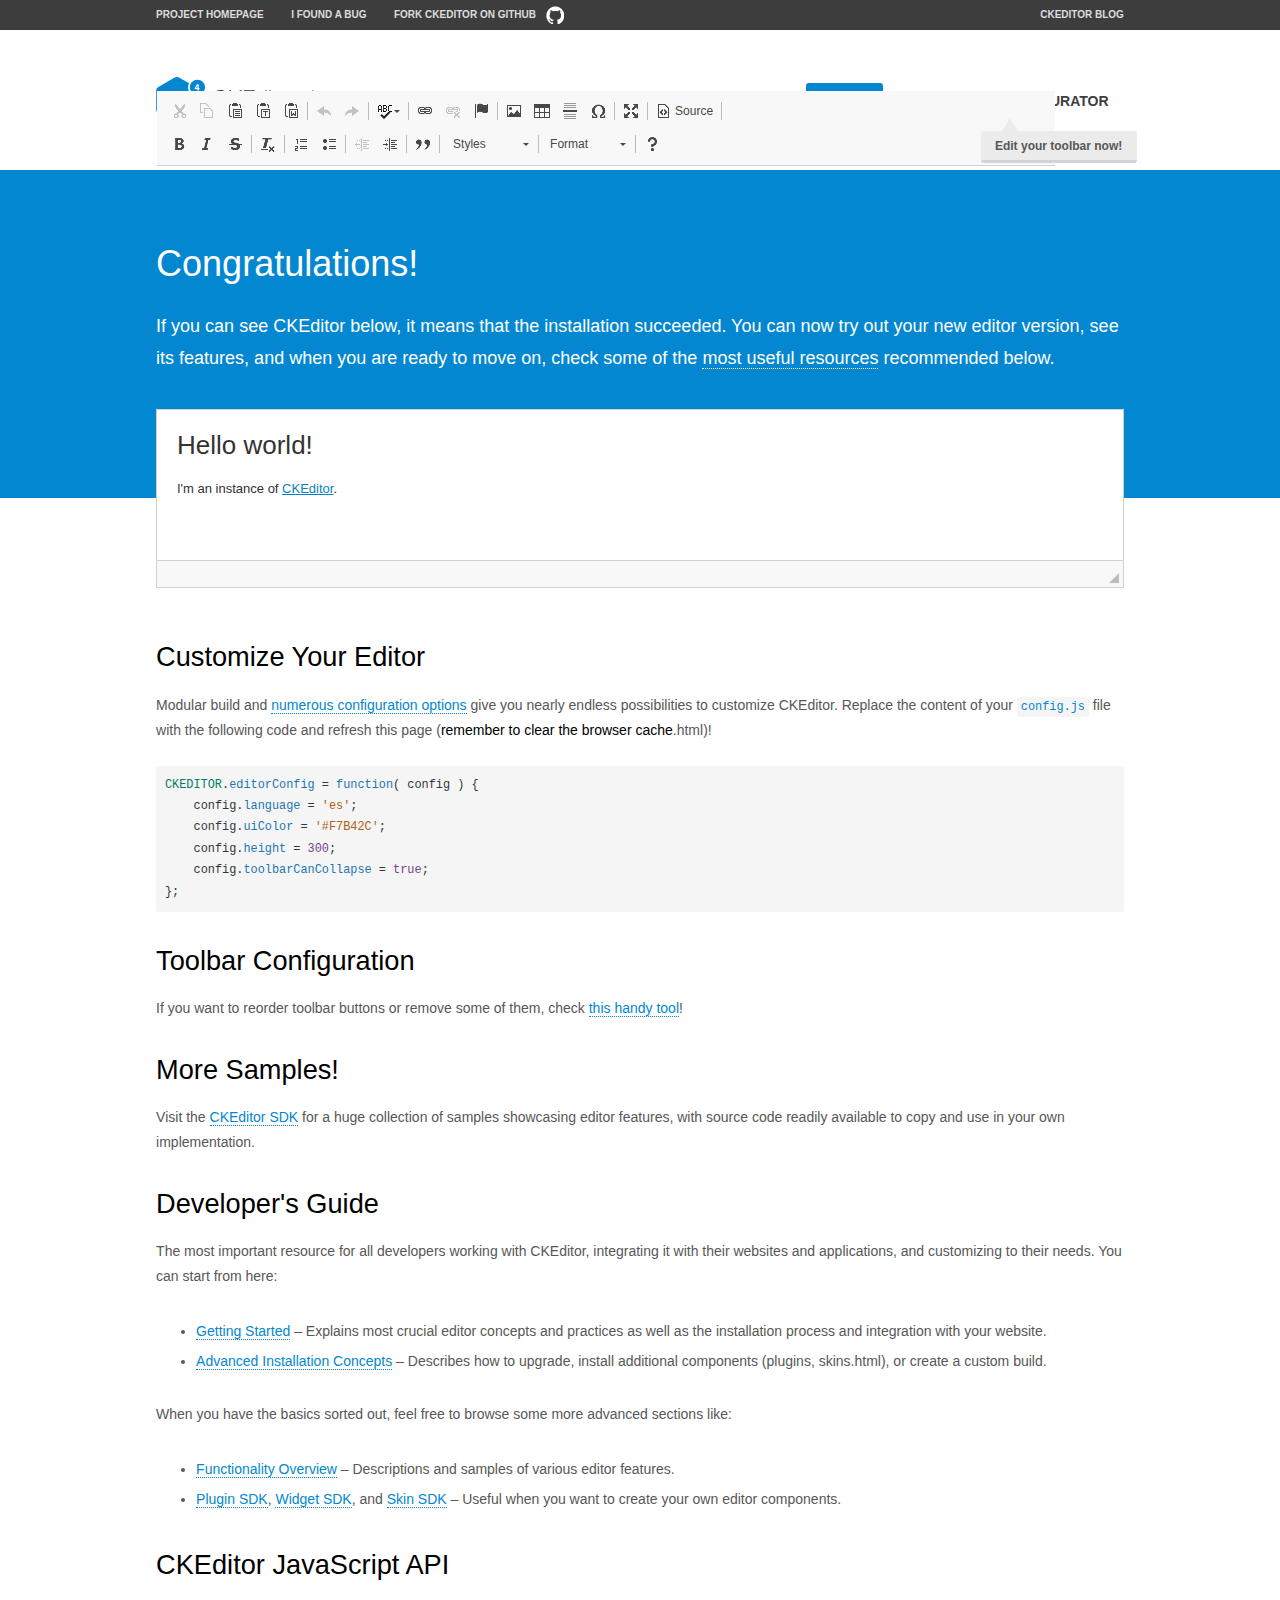
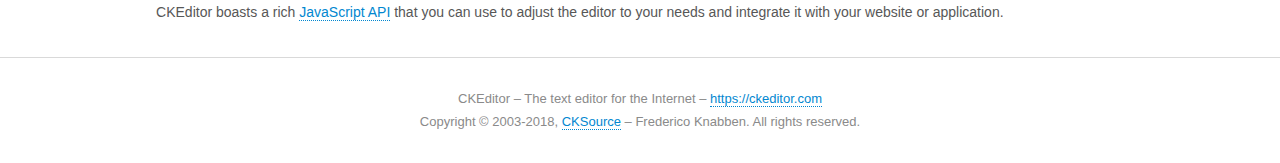
<file: web/statics/ckeditor/samples/index.html>
<!DOCTYPE html>
<!--
Copyright (c) 2003-2018, CKSource - Frederico Knabben. All rights reserved.
For licensing, see LICENSE.md or https://ckeditor.com/legal/ckeditor-oss-license
-->
<html>
<head>
	<meta charset="utf-8">
	<title>CKEditor Sample</title>
	<script src="../ckeditor.js"></script>
	<script src="js/sample.js"></script>
	<link rel="stylesheet" href="css/samples.css">
	<link rel="stylesheet" href="toolbarconfigurator/lib/codemirror/neo.css">
</head>
<body id="main">

<nav class="navigation-a">
	<div class="grid-container">
		<ul class="navigation-a-left grid-width-70">
			<li><a href="https://ckeditor.com/ckeditor-4/">Project Homepage</a></li>
			<li><a href="https://github.com/ckeditor/ckeditor-dev/issues">I found a bug</a></li>
			<li><a href="http://github.com/ckeditor/ckeditor-dev" class="icon-pos-right icon-navigation-a-github">Fork CKEditor on GitHub</a></li>
		</ul>
		<ul class="navigation-a-right grid-width-30">
			<li><a href="https://ckeditor.com/blog/">CKEditor Blog</a></li>
		</ul>
	</div>
</nav>

<header class="header-a">
	<div class="grid-container">
		<h1 class="header-a-logo grid-width-30">
			<a href="index.html"><img src="img/logo.svg" onerror="this.src='img/logo.png'; this.onerror=null;" alt="CKEditor Sample"></a>
		</h1>

		<nav class="navigation-b grid-width-70">
			<ul>
				<li><a href="index.html" class="button-a button-a-background">Start</a></li>
				<li><a href="toolbarconfigurator/index.html" class="button-a">Toolbar configurator <span class="balloon-a balloon-a-nw">Edit your toolbar now!</span></a></li>
			</ul>
		</nav>
	</div>
</header>

<main>
	<div class="adjoined-top">
		<div class="grid-container">
			<div class="content grid-width-100">
				<h1>Congratulations!</h1>
				<p>
					If you can see CKEditor below, it means that the installation succeeded.
					You can now try out your new editor version, see its features, and when you are ready to move on, check some of the <a href="#sample-customize">most useful resources</a> recommended below.
				</p>
			</div>
		</div>
	</div>
	<div class="adjoined-bottom">
		<div class="grid-container">
			<div class="grid-width-100">
				<div id="editor">
					<h1>Hello world!</h1>
					<p>I'm an instance of <a href="https://ckeditor.com">CKEditor</a>.</p>
				</div>
			</div>
		</div>
	</div>

	<div class="grid-container">
		<div class="content grid-width-100">
			<section id="sample-customize">
				<h2>Customize Your Editor</h2>
				<p>Modular build and <a href="https://ckeditor.com/docs/ckeditor4/latest/guide/dev_configuration">numerous configuration options</a> give you nearly endless possibilities to customize CKEditor. Replace the content of your <code><a href="../config.js">config.js</a></code> file with the following code and refresh this page (<strong>remember to clear the browser cache</strong>.html)!</p>
		<pre class="cm-s-neo CodeMirror"><code><span style="padding-right: 0.1px;"><span class="cm-variable">CKEDITOR</span>.<span class="cm-property">editorConfig</span> <span class="cm-operator">=</span> <span class="cm-keyword">function</span>( <span class="cm-def">config</span> ) {</span>
<span style="padding-right: 0.1px;"><span class="cm-tab">	</span><span class="cm-variable-2">config</span>.<span class="cm-property">language</span> <span class="cm-operator">=</span> <span class="cm-string">'es'</span>;</span>
<span style="padding-right: 0.1px;"><span class="cm-tab">	</span><span class="cm-variable-2">config</span>.<span class="cm-property">uiColor</span> <span class="cm-operator">=</span> <span class="cm-string">'#F7B42C'</span>;</span>
<span style="padding-right: 0.1px;"><span class="cm-tab">	</span><span class="cm-variable-2">config</span>.<span class="cm-property">height</span> <span class="cm-operator">=</span> <span class="cm-number">300</span>;</span>
<span style="padding-right: 0.1px;"><span class="cm-tab">	</span><span class="cm-variable-2">config</span>.<span class="cm-property">toolbarCanCollapse</span> <span class="cm-operator">=</span> <span class="cm-atom">true</span>;</span>
<span style="padding-right: 0.1px;">};</span></code></pre>
			</section>

			<section>
				<h2>Toolbar Configuration</h2>
				<p>If you want to reorder toolbar buttons or remove some of them, check <a href="toolbarconfigurator/index.html">this handy tool</a>!</p>
			</section>

			<section>
				<h2>More Samples!</h2>
				<p>Visit the <a href="https://sdk.ckeditor.com">CKEditor SDK</a> for a huge collection of samples showcasing editor features, with source code readily available to copy and use in your own implementation.</p>
			</section>

			<section>
				<h2>Developer's Guide</h2>
				<p>The most important resource for all developers working with CKEditor, integrating it with their websites and applications, and customizing to their needs. You can start from here:</p>
				<ul>
					<li><a href="https://ckeditor.com/docs/ckeditor4/latest/guide/dev_installation.html">Getting Started</a> &ndash; Explains most crucial editor concepts and practices as well as the installation process and integration with your website.</li>
					<li><a href="https://ckeditor.com/docs/ckeditor4/latest/guide/dev_advanced_installation">Advanced Installation Concepts</a> &ndash; Describes how to upgrade, install additional components (plugins, skins.html), or create a custom build.</li>
				</ul>
					<p>When you have the basics sorted out, feel free to browse some more advanced sections like:</p>
				<ul>
					<li><a href="https://ckeditor.com/docs/ckeditor4/latest/guide/dev_features.html">Functionality Overview</a> &ndash; Descriptions and samples of various editor features.</li>
					<li><a href="https://ckeditor.com/docs/ckeditor4/latest/guide/plugin_sdk_intro.html">Plugin SDK</a>, <a href="https://ckeditor.com/docs/ckeditor4/latest/guide/widget_sdk_intro.html">Widget SDK</a>, and <a href="https://ckeditor.com/docs/ckeditor4/latest/guide/skin_sdk_intro.html">Skin SDK</a> &ndash; Useful when you want to create your own editor components.</li>
				</ul>
			</section>

			<section>
				<h2>CKEditor JavaScript API</h2>
				<p>CKEditor boasts a rich <a href="https://ckeditor.com/docs/ckeditor4/latest/api/index.html">JavaScript API</a> that you can use to adjust the editor to your needs and integrate it with your website or application.</p>
			</section>
		</div>
	</div>
</main>

<footer class="footer-a grid-container">
	<div class="grid-container">
		<p class="grid-width-100">
			CKEditor &ndash; The text editor for the Internet &ndash; <a class="samples" href="https://ckeditor.com/">https://ckeditor.com</a>
		</p>
		<p class="grid-width-100" id="copy">
			Copyright &copy; 2003-2018, <a class="samples" href="https://cksource.com/">CKSource</a> &ndash; Frederico Knabben. All rights reserved.
		</p>
	</div>
</footer>
<script>
	initSample();
</script>

</body>
</html>
</file>
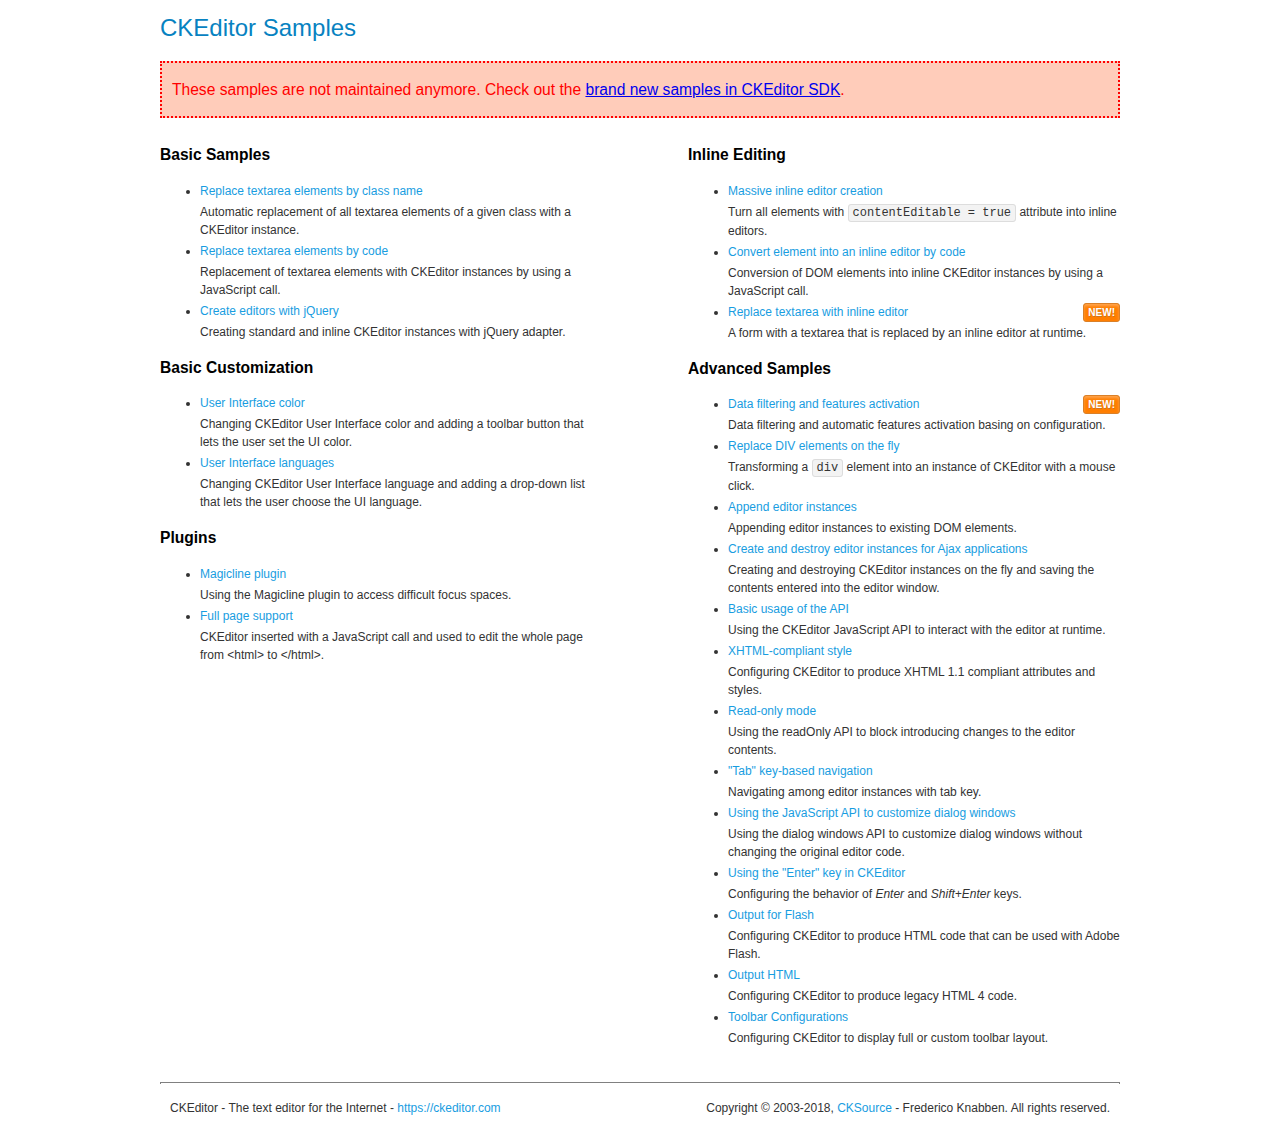
<file: web/statics/ckeditor/samples/old/index.html>
<!DOCTYPE html>
<!--
Copyright (c) 2003-2018, CKSource - Frederico Knabben. All rights reserved.
For licensing, see LICENSE.md or https://ckeditor.com/legal/ckeditor-oss-license
-->
<html>
<head>
	<meta charset="utf-8">
	<title>CKEditor Samples</title>
	<link rel="stylesheet" href="sample.css">
</head>
<body>
	<h1 class="samples">
		CKEditor Samples
	</h1>
	<div class="warning deprecated">
		These samples are not maintained anymore. Check out the <a href="https://sdk.ckeditor.com/">brand new samples in CKEditor SDK</a>.
	</div>
	<div class="twoColumns">
		<div class="twoColumnsLeft">
			<h2 class="samples">
				Basic Samples
			</h2>
			<dl class="samples">
				<dt><a class="samples" href="replacebyclass.html">Replace textarea elements by class name</a></dt>
				<dd>Automatic replacement of all textarea elements of a given class with a CKEditor instance.</dd>

				<dt><a class="samples" href="replacebycode.html">Replace textarea elements by code</a></dt>
				<dd>Replacement of textarea elements with CKEditor instances by using a JavaScript call.</dd>

				<dt><a class="samples" href="jquery.html">Create editors with jQuery</a></dt>
				<dd>Creating standard and inline CKEditor instances with jQuery adapter.</dd>
			</dl>

			<h2 class="samples">
				Basic Customization
			</h2>
			<dl class="samples">
				<dt><a class="samples" href="uicolor.html">User Interface color</a></dt>
				<dd>Changing CKEditor User Interface color and adding a toolbar button that lets the user set the UI color.</dd>

				<dt><a class="samples" href="uilanguages.html">User Interface languages</a></dt>
				<dd>Changing CKEditor User Interface language and adding a drop-down list that lets the user choose the UI language.</dd>
			</dl>


			<h2 class="samples">Plugins</h2>
<dl class="samples">
<dt><a class="samples" href="magicline/magicline.html">Magicline plugin</a></dt>
<dd>Using the Magicline plugin to access difficult focus spaces.</dd>

<dt><a class="samples" href="wysiwygarea/fullpage.html">Full page support</a></dt>
<dd>CKEditor inserted with a JavaScript call and used to edit the whole page from &lt;html&gt; to &lt;/html&gt;.</dd>
</dl>
		</div>
		<div class="twoColumnsRight">
			<h2 class="samples">
				Inline Editing
			</h2>
			<dl class="samples">
				<dt><a class="samples" href="inlineall.html">Massive inline editor creation</a></dt>
				<dd>Turn all elements with <code>contentEditable = true</code> attribute into inline editors.</dd>

				<dt><a class="samples" href="inlinebycode.html">Convert element into an inline editor by code</a></dt>
				<dd>Conversion of DOM elements into inline CKEditor instances by using a JavaScript call.</dd>

				<dt><a class="samples" href="inlinetextarea.html">Replace textarea with inline editor</a> <span class="new">New!</span></dt>
				<dd>A form with a textarea that is replaced by an inline editor at runtime.</dd>

				
			</dl>

			<h2 class="samples">
				Advanced Samples
			</h2>
			<dl class="samples">
				<dt><a class="samples" href="datafiltering.html">Data filtering and features activation</a> <span class="new">New!</span></dt>
				<dd>Data filtering and automatic features activation basing on configuration.</dd>

				<dt><a class="samples" href="divreplace.html">Replace DIV elements on the fly</a></dt>
				<dd>Transforming a <code>div</code> element into an instance of CKEditor with a mouse click.</dd>

				<dt><a class="samples" href="appendto.html">Append editor instances</a></dt>
				<dd>Appending editor instances to existing DOM elements.</dd>

				<dt><a class="samples" href="ajax.html">Create and destroy editor instances for Ajax applications</a></dt>
				<dd>Creating and destroying CKEditor instances on the fly and saving the contents entered into the editor window.</dd>

				<dt><a class="samples" href="api.html">Basic usage of the API</a></dt>
				<dd>Using the CKEditor JavaScript API to interact with the editor at runtime.</dd>

				<dt><a class="samples" href="xhtmlstyle.html">XHTML-compliant style</a></dt>
				<dd>Configuring CKEditor to produce XHTML 1.1 compliant attributes and styles.</dd>

				<dt><a class="samples" href="readonly.html">Read-only mode</a></dt>
				<dd>Using the readOnly API to block introducing changes to the editor contents.</dd>

				<dt><a class="samples" href="tabindex.html">"Tab" key-based navigation</a></dt>
				<dd>Navigating among editor instances with tab key.</dd>


				
<dt><a class="samples" href="dialog/dialog.html">Using the JavaScript API to customize dialog windows</a></dt>
<dd>Using the dialog windows API to customize dialog windows without changing the original editor code.</dd>

<dt><a class="samples" href="enterkey/enterkey.html">Using the &quot;Enter&quot; key in CKEditor</a></dt>
<dd>Configuring the behavior of <em>Enter</em> and <em>Shift+Enter</em> keys.</dd>

<dt><a class="samples" href="htmlwriter/outputforflash.html">Output for Flash</a></dt>
<dd>Configuring CKEditor to produce HTML code that can be used with Adobe Flash.</dd>

<dt><a class="samples" href="htmlwriter/outputhtml.html">Output HTML</a></dt>
<dd>Configuring CKEditor to produce legacy HTML 4 code.</dd>

<dt><a class="samples" href="toolbar/toolbar.html">Toolbar Configurations</a></dt>
<dd>Configuring CKEditor to display full or custom toolbar layout.</dd>

			</dl>
		</div>
	</div>
	<div id="footer">
		<hr>
		<p>
			CKEditor - The text editor for the Internet - <a class="samples" href="https://ckeditor.com/">https://ckeditor.com</a>
		</p>
		<p id="copy">
			Copyright &copy; 2003-2018, <a class="samples" href="https://cksource.com/">CKSource</a> - Frederico Knabben. All rights reserved.
		</p>
	</div>
</body>
</html>
</file>
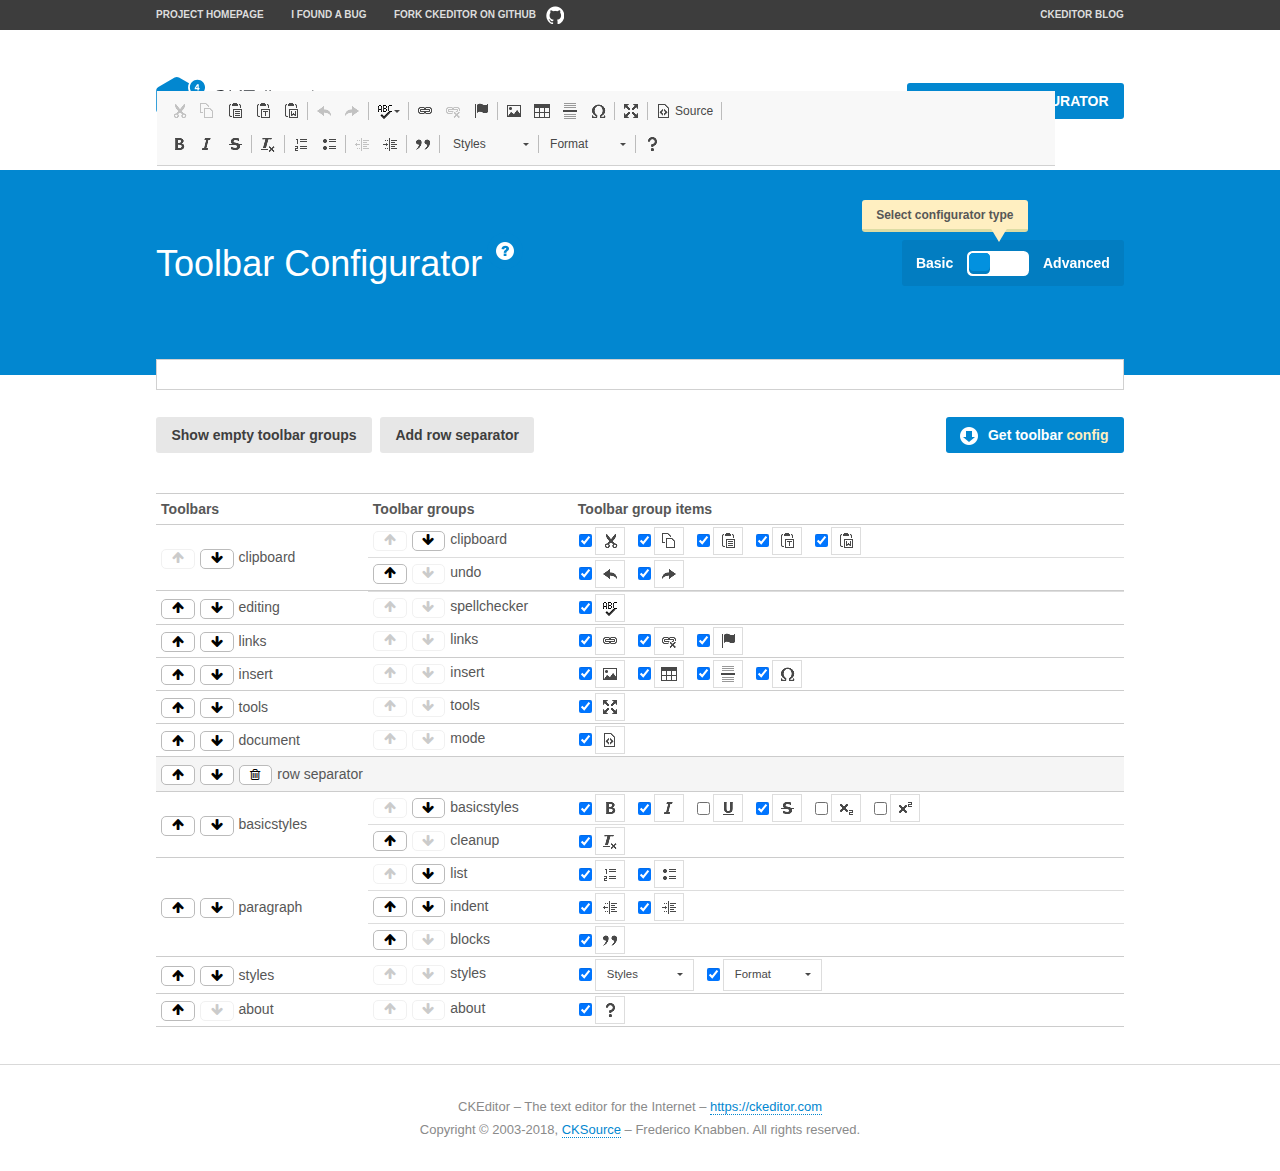
<file: web/statics/ckeditor/samples/toolbarconfigurator/index.html>
<!DOCTYPE html>
<!--
Copyright (c) 2003-2018, CKSource - Frederico Knabben. All rights reserved.
For licensing, see LICENSE.md or https://ckeditor.com/legal/ckeditor-oss-license
-->
<!--[if IE 8]><html class="ie8"><![endif]-->
<!--[if gt IE 8]><html><![endif]-->
<!--[if !IE]><!--><html><!--<![endif]-->
<head>
	<meta charset="utf-8">
	<title>Toolbar Configurator</title>
	<script src="../../ckeditor.js"></script>
	<script>
		if ( CKEDITOR.env.ie && CKEDITOR.env.version < 9 )
			CKEDITOR.tools.enableHtml5Elements( document );
	</script>
	<link rel="stylesheet" href="lib/codemirror/codemirror.css">
	<link rel="stylesheet" href="lib/codemirror/show-hint.css">
	<link rel="stylesheet" href="lib/codemirror/neo.css">
	<link rel="stylesheet" href="css/fontello.css">
	<link rel="stylesheet" href="../css/samples.css">
</head>
<body id="toolbar">

<nav class="navigation-a">
	<div class="grid-container">
		<ul class="navigation-a-left grid-width-70">
			<li><a href="https://ckeditor.com/ckeditor-4/">Project Homepage</a></li>
			<li><a href="https://github.com/ckeditor/ckeditor-dev/issues">I found a bug</a></li>
			<li><a href="http://github.com/ckeditor/ckeditor-dev" class="icon-pos-right icon-navigation-a-github">Fork CKEditor on GitHub</a></li>
		</ul>
		<ul class="navigation-a-right grid-width-30">
			<li><a href="https://ckeditor.com/blog/">CKEditor Blog</a></li>
		</ul>
	</div>
</nav>

<header class="header-a">
	<div class="grid-container">
		<h1 class="header-a-logo grid-width-30">
			<a href="../index.html"><img src="../img/logo.svg" onerror="this.src='../img/logo.png'; this.onerror=null;" alt="CKEditor Logo"></a>
		</h1>
		<nav class="navigation-b grid-width-70">
			<ul>
				<li><a href="../index.html"  class="button-a">Start</a></li>
				<li><a href="index.html"  class="button-a button-a-background">Toolbar configurator</a></li>
			</ul>
		</nav>
	</div>
</header>

<main>
	<div class="adjoined-top">
		<div class="grid-container">
			<div class="content grid-width-100">
				<div class="grid-container-nested">
					<h1 class="grid-width-60">
						Toolbar Configurator
						<a href="#help-content" type="button" title="Configurator help" id="help" class="button-a button-a-background button-a-no-text icon-pos-left icon-question-mark">Help</a>
					</h1>

					<div class="grid-width-40 grid-switch-magic">
						<div class="switch">
							<span class="balloon-a balloon-a-se">Select configurator type</span>
							<input type="radio" name="radio" data-num="1" id="radio-basic" />
							<input type="radio" name="radio" data-num="2" id="radio-advanced" />
							<label data-for="1" for="radio-basic">Basic</label>
							<span class="switch-inner">
								<span class="handler"></span>
							</span>
							<label data-for="2" for="radio-advanced">Advanced</label>
						</div>
					</div>
				</div>
			</div>
		</div>
	</div>
	<div class="adjoined-bottom">
		<div class="grid-container">
			<div class="grid-width-100">
				<div class="editors-container">
					<div id="editor-basic"></div>
					<div id="editor-advanced"></div>
				</div>
			</div>
		</div>
	</div>

	<div class="grid-container configurator">
		<div class="content grid-width-100">
			<div class="configurator">
				<div>
					<div id="toolbarModifierWrapper"></div>
				</div>
			</div>
		</div>
	</div>

	<div id="help-content">
		<div class="grid-container">
			<div class="grid-width-100">
				<h2>What Am I Doing Here?</h2>

				<div class="grid-container grid-container-nested">
					<div class="basic">
						<div class="grid-width-50">
							<p>Arrange <a href="https://ckeditor.com/docs/ckeditor4/latest/api/CKEDITOR_config.html#cfg-toolbarGroups">toolbar groups</a>, toggle <a href="https://ckeditor.com/docs/ckeditor4/latest/api/CKEDITOR_config.html#cfg-removeButtons">button visibility</a> according to your needs and get your toolbar configuration.</p>
							<p>You can replace the content of the <a href="../../config.js"><code>config.js</code></a> file with the generated configuration. If you already set some configuration options you will need to merge both configurations.</p>
						</div>
						<div class="grid-width-50">
							<p>Read more about different ways of <a href="https://ckeditor.com/docs/ckeditor4/latest/guide/dev_configuration.html">setting configuration</a> and do not forget about <strong>clearing browser cache</strong>.</p>
							<p>Arranging toolbar groups is the recommended way of configuring the toolbar, but if you need more freedom you can use the <a href="#advanced">advanced configurator</a>.</p>
						</div>
					</div>
					<div class="advanced" style="display: none;">
						<div class="grid-width-50">
							<p>With this code editor you can edit your <a href="https://ckeditor.com/docs/ckeditor4/latest/api/CKEDITOR_config.html#cfg-toolbar">toolbar configuration</a> live.</p>
							<p>You can replace the content of the <a href="../../config.js"><code>config.js</code></a> file with the generated configuration. If you already set some configuration options you will need to merge both configurations.</p>
						</div>
						<div class="grid-width-50">
							<p>Read more about different ways of <a href="https://ckeditor.com/docs/ckeditor4/latest/guide/dev_configuration.html">setting configuration</a> and do not forget about <strong>clearing browser cache</strong>.</p>
						</div>
					</div>
				</div>

				<p class="grid-container grid-container-nested">
					<button type="button" class="help-content-close grid-width-100 button-a button-a-background">Got it. Let's play!</button>
				</p>
			</div>
		</div>
	</div>
</main>

<footer class="footer-a grid-container">
	<p class="grid-width-100">
		CKEditor &ndash; The text editor for the Internet &ndash; <a class="samples" href="https://ckeditor.com/">https://ckeditor.com</a>
	</p>
	<p class="grid-width-100" id="copy">
		Copyright &copy; 2003-2018, <a class="samples" href="https://cksource.com/">CKSource</a> &ndash; Frederico Knabben. All rights reserved.
	</p>
</footer>

<script src="lib/codemirror/codemirror.js"></script>
<script src="lib/codemirror/javascript.js"></script>
<script src="lib/codemirror/show-hint.js"></script>

<script src="js/fulltoolbareditor.js"></script>
<script src="js/abstracttoolbarmodifier.js"></script>
<script src="js/toolbarmodifier.js"></script>
<script src="js/toolbartextmodifier.js"></script>
<script src="../js/sf.js"></script>

<script>
	( function() {
		'use strict';

		var mode = ( window.location.hash.substr( 1 ) === 'advanced' ) ? 'advanced' : 'basic',
			configuratorSection = CKEDITOR.document.findOne( 'main > .grid-container.configurator' ),
			basicInstruction = CKEDITOR.document.findOne( '#help-content .basic' ),
			advancedInstruction = CKEDITOR.document.findOne( '#help-content .advanced' ),

			// Configurator mode switcher.
			modeSwitchBasic = CKEDITOR.document.getById( 'radio-basic' ),
			modeSwitchAdvanced = CKEDITOR.document.getById( 'radio-advanced' );

		// Initial setup
		function updateSwitcher() {
			if ( mode === 'advanced' ) {
				modeSwitchAdvanced.$.checked = true;
			} else {
				modeSwitchBasic.$.checked = true;
			}
		}

		updateSwitcher();

		CKEDITOR.document.getWindow().on( 'hashchange', function( e ) {
			var hash = window.location.hash.substr( 1 );
			if ( !( hash === 'advanced' || hash === 'basic' ) ) {
				return;
			}
			mode = hash;
			onToolbarsDone( mode );
		} );

		CKEDITOR.document.getWindow().on( 'resize', function() {
			updateToolbar( ( mode === 'basic' ? toolbarModifier : toolbarTextModifier )[ 'editorInstance' ] );
		} );

		function onRefresh( modifier ) {
			modifier = modifier || this;

			if ( mode === 'basic' && modifier instanceof ToolbarConfigurator.ToolbarTextModifier ) {
				return;
			}

			// CodeMirror container becomes visible, so we need to refresh and to avoid rendering problems.
			if ( mode === 'advanced' && modifier instanceof ToolbarConfigurator.ToolbarTextModifier ) {
				modifier.codeContainer.refresh();
			}

			updateToolbar( modifier.editorInstance );
		}

		function updateToolbar( editor ) {
			var editorContainer = editor.container;

			// Not always editor is loaded.
			if ( !editorContainer ) {
				return;
			}

			var displayStyle = editorContainer.getStyle( 'display' );

			editorContainer.setStyle( 'display', 'block' );

			var newHeight = editorContainer.getSize( 'height' );

			var newMarginTop = parseInt( editorContainer.getComputedStyle( 'margin-top' ), 10 );
			newMarginTop = ( isNaN( newMarginTop ) ? 0 : Number( newMarginTop ) );

			var newMarginBottom = parseInt( editorContainer.getComputedStyle( 'margin-bottom' ), 10 );
			newMarginBottom = ( isNaN( newMarginBottom ) ? 0 : Number( newMarginBottom ) );

			var result = newHeight + newMarginTop + newMarginBottom;

			editorContainer.setStyle( 'display', displayStyle );

			editor.container.getAscendant( 'div' ).setStyle( 'height', result + 'px' );
		}

		var toolbarModifier = new ToolbarConfigurator.ToolbarModifier( 'editor-basic' );

		var done = 0;
		toolbarModifier.init( onToolbarInit );
		toolbarModifier.onRefresh = onRefresh;

		CKEDITOR.document.getById( 'toolbarModifierWrapper' ).append( toolbarModifier.mainContainer );

		var toolbarTextModifier = new ToolbarConfigurator.ToolbarTextModifier( 'editor-advanced' );
		toolbarTextModifier.init( onToolbarInit );
		toolbarTextModifier.onRefresh = onRefresh;

		function onToolbarInit() {
			if ( ++done === 2 ) {
				onToolbarsDone();

				positionSticky.watch( CKEDITOR.document.findOne( '.toolbar' ), function() {
					return mode === 'advanced';
				} );
			}
		}

		function onToolbarsDone() {
			if ( mode === 'basic' ) {
				toggleModeBasic( false );
			} else {
				toggleModeAdvanced( false );
			}

			updateSwitcher();

			setTimeout( function() {
				CKEDITOR.document.findOne( '.editors-container' ).addClass( 'active' );
				CKEDITOR.document.findOne( '#toolbarModifierWrapper' ).addClass( 'active' );
			}, 200 );
		}

		CKEDITOR.document.getById( 'toolbarModifierWrapper' ).append( toolbarTextModifier.mainContainer );

		function toogleModeSwitch( onElement, offElement, onModifier, offModifier ) {
			onElement.addClass( 'fancy-button-active' );
			offElement.removeClass( 'fancy-button-active' );

			onModifier.showUI();
			offModifier.hideUI();
		}

		function toggleModeBasic( callOnRefresh ) {
			callOnRefresh = ( callOnRefresh !== false );
			mode = 'basic';
			window.location.hash = '#basic';
			toogleModeSwitch( modeSwitchBasic, modeSwitchAdvanced, toolbarModifier, toolbarTextModifier );

			configuratorSection.removeClass( 'freed-width' );
			basicInstruction.show();
			advancedInstruction.hide();

			callOnRefresh && onRefresh( toolbarModifier );
		}

		function toggleModeAdvanced( callOnRefresh ) {
			callOnRefresh = ( callOnRefresh !== false );
			mode = 'advanced';
			window.location.hash = '#advanced';
			toogleModeSwitch( modeSwitchAdvanced, modeSwitchBasic, toolbarTextModifier, toolbarModifier );

			configuratorSection.addClass( 'freed-width' );
			advancedInstruction.show();
			basicInstruction.hide();

			callOnRefresh && onRefresh( toolbarTextModifier );
		}

		modeSwitchBasic.on( 'click', toggleModeBasic );
		modeSwitchAdvanced.on( 'click', toggleModeAdvanced );

		//
		// Position:sticky for the toolbar.
		//

		// Will make elements behave like they were styled with position:sticky.
		var positionSticky = {
			// Store object: {
			// 		element: CKEDITOR.dom.element, // Element which will float.
			// 		placeholder: CKEDITOR.dom.element, // Placeholder which is place to prevent page bounce.
			// 		isFixed: boolean // Whether element float now.
			// }
			watched: [],

			active: [],

			staticContainer: null,

			init: function() {
				var element = CKEDITOR.dom.element.createFromHtml(
					'<div class="staticContainer">' +
						'<div class="grid-container" >' +
							'<div class="grid-width-100">' +
								'<div class="inner"></div>' +
							'</div>' +
						'</div>' +
					'</div>' );

				this.staticContainer = element.findOne( '.inner' );

				CKEDITOR.document.getBody().append( element );
			},

			watch: function( element, preventFunc ) {
				this.watched.push( {
					element: element,
					placeholder: new CKEDITOR.dom.element( 'div' ),
					isFixed: false,
					preventFunc: preventFunc
				} );
			},

			checkAll: function() {
				for ( var i = 0; i < this.watched.length; i++ ) {
					this.check( this.watched[ i ] );
				}
			},

			check: function( element ) {
				var isFixed = element.isFixed;
				var shouldBeFixed = this.shouldBeFixed( element );

				// Nothing to be done.
				if ( isFixed === shouldBeFixed ) {
					return;
				}

				var placeholder = element.placeholder;

				if ( isFixed ) {
					// Unfixing.

					element.element.insertBefore( placeholder );
					placeholder.remove();

					element.element.removeStyle( 'margin' );

					this.active.splice( CKEDITOR.tools.indexOf( this.active, element ), 1 );

				} else {
					// Fixing.
					placeholder.setStyle( 'width', element.element.getSize( 'width' ) + 'px' );
					placeholder.setStyle( 'height', element.element.getSize( 'height' ) + 'px' );
					placeholder.setStyle( 'margin-bottom', element.element.getComputedStyle( 'margin-bottom' ) );
					placeholder.setStyle( 'display', element.element.getComputedStyle( 'display' ) );
					placeholder.insertAfter( element.element );

					this.staticContainer.append( element.element );

					this.active.push( element );
				}

				element.isFixed = !element.isFixed;
			},

			shouldBeFixed: function( element ) {
				if ( element.preventFunc && element.preventFunc() ) {
					return false;
				}

				// If element is already fixed we are checking it's placeholder.
				var related = ( element.isFixed ? element.placeholder : element.element ),
					clientRect = related.$.getBoundingClientRect(),
					staticHeight = this.staticContainer.getSize('height' ),
					elemHeight = element.element.getSize( 'height' );

				if ( element.isFixed ) {
					return ( clientRect.top + elemHeight < staticHeight );
				} else {
					return ( clientRect.top < staticHeight );
				}
			}
		};

		positionSticky.init();

		CKEDITOR.document.getWindow().on( 'scroll',
			new CKEDITOR.tools.eventsBuffer( 100, positionSticky.checkAll, positionSticky ).input
		);

		// Make the toolbar sticky.
		positionSticky.watch( CKEDITOR.document.findOne( '.editors-container' ) );

		// Help button and help-content.
		( function() {
			var helpButton = CKEDITOR.document.getById( 'help' ),
				helpContent = CKEDITOR.document.getById( 'help-content' );

			// Don't show help button on IE8 because it's unsupported by Pico Modal.
			if ( CKEDITOR.env.ie && CKEDITOR.env.version == 8 ) {
				helpButton.hide();
			} else {
				// Display help modal when the button is clicked.
				helpButton.on( 'click', function( evt ) {
					SF.modal( {
						// Clone modal content from DOM.
						content: helpContent.getHtml(),

						afterCreate: function( modal ) {
							// Enable modal content button to close the modal.
							new CKEDITOR.dom.element( modal.modalElem() ).findOne( '.help-content-close' ).once( 'click', modal.close );
						}
					} ).show();
				} );
			}
		} )();
	} )();
</script>
</body>
</html>
</file>
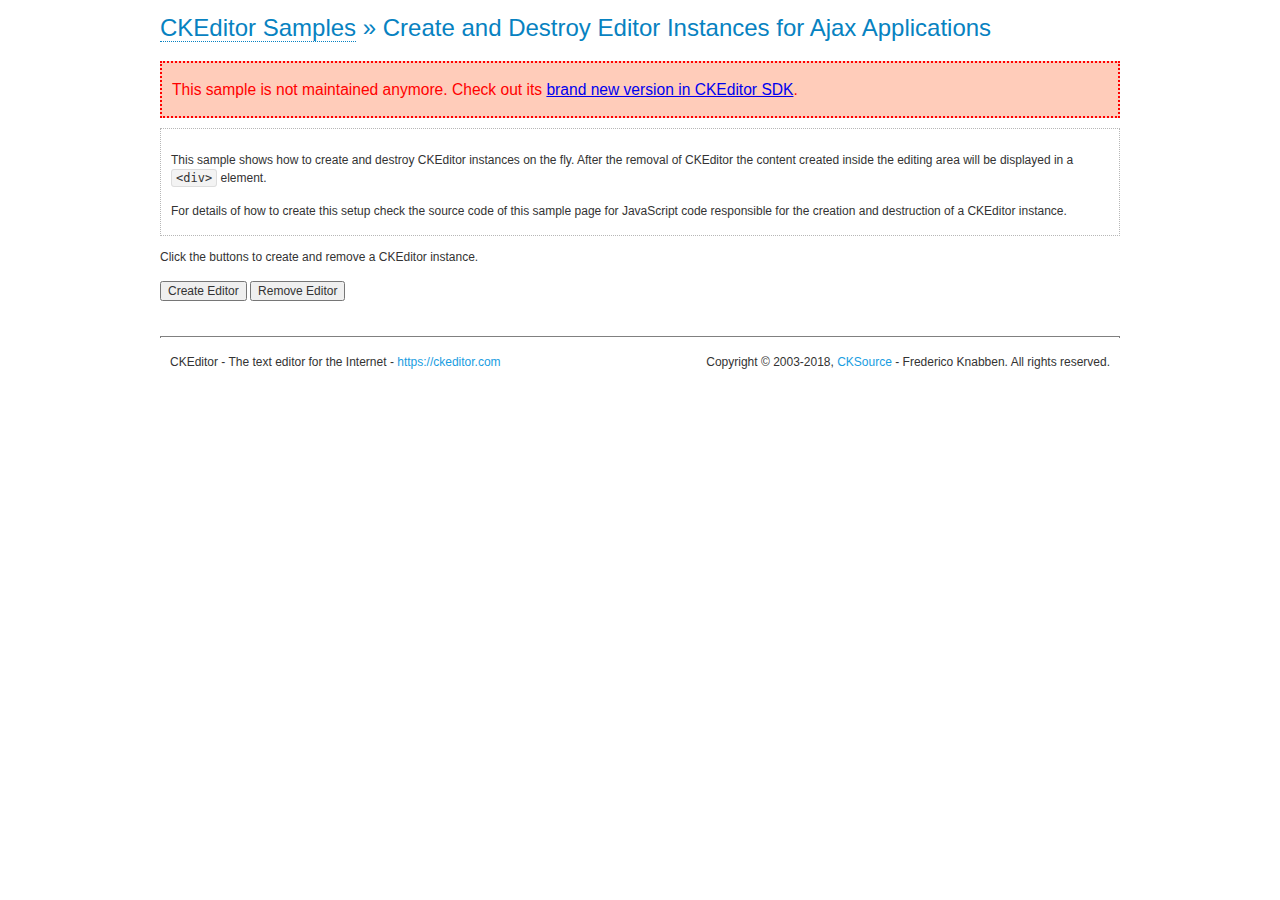
<file: web/statics/ckeditor/samples/old/ajax.html>
<!DOCTYPE html>
<!--
Copyright (c) 2003-2018, CKSource - Frederico Knabben. All rights reserved.
For licensing, see LICENSE.md or https://ckeditor.com/legal/ckeditor-oss-license
-->
<html>
<head>
	<meta charset="utf-8">
	<title>Ajax &mdash; CKEditor Sample</title>
	<script src="../../ckeditor.js"></script>
	<link rel="stylesheet" href="sample.css">
	<script>

		var editor, html = '';

		function createEditor() {
			if ( editor )
				return;

			// Create a new editor inside the <div id="editor">, setting its value to html
			var config = {};
			editor = CKEDITOR.appendTo( 'editor', config, html );
		}

		function removeEditor() {
			if ( !editor )
				return;

			// Retrieve the editor contents. In an Ajax application, this data would be
			// sent to the server or used in any other way.
			document.getElementById( 'editorcontents' ).innerHTML = html = editor.getData();
			document.getElementById( 'contents' ).style.display = '';

			// Destroy the editor.
			editor.destroy();
			editor = null;
		}

	</script>
</head>
<body>
	<h1 class="samples">
		<a href="index.html">CKEditor Samples</a> &raquo; Create and Destroy Editor Instances for Ajax Applications
	</h1>
	<div class="warning deprecated">
		This sample is not maintained anymore. Check out its <a href="https://sdk.ckeditor.com/samples/saveajax.html">brand new version in CKEditor SDK</a>.
	</div>
	<div class="description">
		<p>
			This sample shows how to create and destroy CKEditor instances on the fly. After the removal of CKEditor the content created inside the editing
			area will be displayed in a <code>&lt;div&gt;</code> element.
		</p>
		<p>
			For details of how to create this setup check the source code of this sample page
			for JavaScript code responsible for the creation and destruction of a CKEditor instance.
		</p>
	</div>
	<p>Click the buttons to create and remove a CKEditor instance.</p>
	<p>
		<input onclick="createEditor();" type="button" value="Create Editor">
		<input onclick="removeEditor();" type="button" value="Remove Editor">
	</p>
	<!-- This div will hold the editor. -->
	<div id="editor">
	</div>
	<div id="contents" style="display: none">
		<p>
			Edited Contents:
		</p>
		<!-- This div will be used to display the editor contents. -->
		<div id="editorcontents">
		</div>
	</div>
	<div id="footer">
		<hr>
		<p>
			CKEditor - The text editor for the Internet - <a class="samples" href="https://ckeditor.com/">https://ckeditor.com</a>
		</p>
		<p id="copy">
			Copyright &copy; 2003-2018, <a class="samples" href="https://cksource.com/">CKSource</a> - Frederico
			Knabben. All rights reserved.
		</p>
	</div>
</body>
</html>
</file>
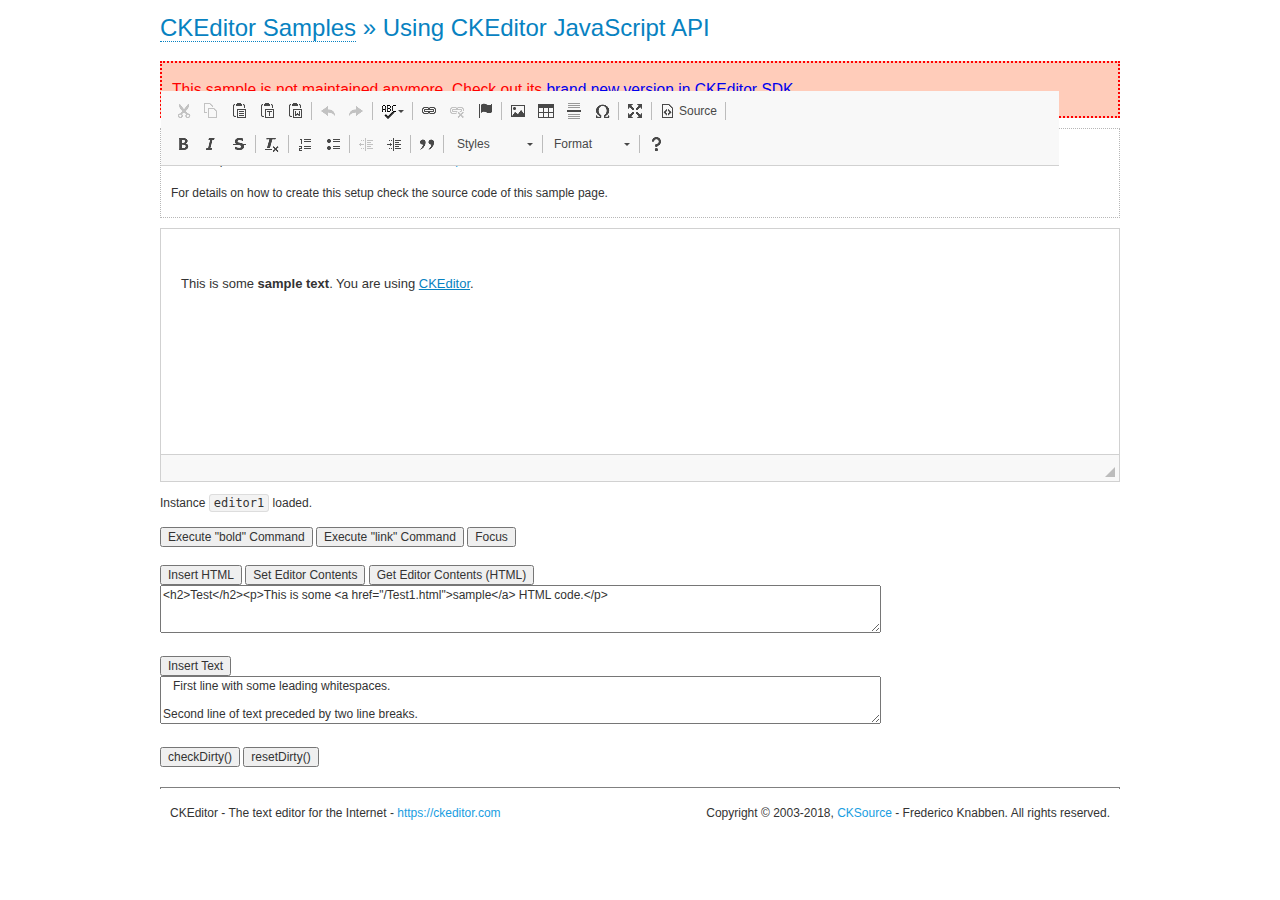
<file: web/statics/ckeditor/samples/old/api.html>
<!DOCTYPE html>
<!--
Copyright (c) 2003-2018, CKSource - Frederico Knabben. All rights reserved.
For licensing, see LICENSE.md or https://ckeditor.com/legal/ckeditor-oss-license
-->
<html>
<head>
	<meta charset="utf-8">
	<title>API Usage &mdash; CKEditor Sample</title>
	<script src="../../ckeditor.js"></script>
	<link href="sample.css" rel="stylesheet">
	<script>

// The instanceReady event is fired, when an instance of CKEditor has finished
// its initialization.
CKEDITOR.on( 'instanceReady', function( ev ) {
	// Show the editor name and description in the browser status bar.
	document.getElementById( 'eMessage' ).innerHTML = 'Instance <code>' + ev.editor.name + '<\/code> loaded.';

	// Show this sample buttons.
	document.getElementById( 'eButtons' ).style.display = 'block';
});

function InsertHTML() {
	// Get the editor instance that we want to interact with.
	var editor = CKEDITOR.instances.editor1;
	var value = document.getElementById( 'htmlArea' ).value;

	// Check the active editing mode.
	if ( editor.mode == 'wysiwyg' )
	{
		// Insert HTML code.
		// https://ckeditor.com/docs/ckeditor4/latest/api/CKEDITOR_editor.html#method-insertHtml
		editor.insertHtml( value );
	}
	else
		alert( 'You must be in WYSIWYG mode!' );
}

function InsertText() {
	// Get the editor instance that we want to interact with.
	var editor = CKEDITOR.instances.editor1;
	var value = document.getElementById( 'txtArea' ).value;

	// Check the active editing mode.
	if ( editor.mode == 'wysiwyg' )
	{
		// Insert as plain text.
		// https://ckeditor.com/docs/ckeditor4/latest/api/CKEDITOR_editor.html#method-insertText
		editor.insertText( value );
	}
	else
		alert( 'You must be in WYSIWYG mode!' );
}

function SetContents() {
	// Get the editor instance that we want to interact with.
	var editor = CKEDITOR.instances.editor1;
	var value = document.getElementById( 'htmlArea' ).value;

	// Set editor contents (replace current contents).
	// https://ckeditor.com/docs/ckeditor4/latest/api/CKEDITOR_editor.html#method-setData
	editor.setData( value );
}

function GetContents() {
	// Get the editor instance that you want to interact with.
	var editor = CKEDITOR.instances.editor1;

	// Get editor contents
	// https://ckeditor.com/docs/ckeditor4/latest/api/CKEDITOR_editor.html#method-getData
	alert( editor.getData() );
}

function ExecuteCommand( commandName ) {
	// Get the editor instance that we want to interact with.
	var editor = CKEDITOR.instances.editor1;

	// Check the active editing mode.
	if ( editor.mode == 'wysiwyg' )
	{
		// Execute the command.
		// https://ckeditor.com/docs/ckeditor4/latest/api/CKEDITOR_editor.html#method-execCommand
		editor.execCommand( commandName );
	}
	else
		alert( 'You must be in WYSIWYG mode!' );
}

function CheckDirty() {
	// Get the editor instance that we want to interact with.
	var editor = CKEDITOR.instances.editor1;
	// Checks whether the current editor contents present changes when compared
	// to the contents loaded into the editor at startup
	// https://ckeditor.com/docs/ckeditor4/latest/api/CKEDITOR_editor.html#method-checkDirty
	alert( editor.checkDirty() );
}

function ResetDirty() {
	// Get the editor instance that we want to interact with.
	var editor = CKEDITOR.instances.editor1;
	// Resets the "dirty state" of the editor (see CheckDirty())
	// https://ckeditor.com/docs/ckeditor4/latest/api/CKEDITOR_editor.html#method-resetDirty
	editor.resetDirty();
	alert( 'The "IsDirty" status has been reset' );
}

function Focus() {
	CKEDITOR.instances.editor1.focus();
}

function onFocus() {
	document.getElementById( 'eMessage' ).innerHTML = '<b>' + this.name + ' is focused </b>';
}

function onBlur() {
	document.getElementById( 'eMessage' ).innerHTML = this.name + ' lost focus';
}

	</script>

</head>
<body>
	<h1 class="samples">
		<a href="index.html">CKEditor Samples</a> &raquo; Using CKEditor JavaScript API
	</h1>
	<div class="warning deprecated">
		This sample is not maintained anymore. Check out its <a href="https://sdk.ckeditor.com/samples/api.html">brand new version in CKEditor SDK</a>.
	</div>
	<div class="description">
	<p>
		This sample shows how to use the
		<a class="samples" href="https://ckeditor.com/docs/ckeditor4/latest/api/CKEDITOR_editor.html">CKEditor JavaScript API</a>
		to interact with the editor at runtime.
	</p>
	<p>
		For details on how to create this setup check the source code of this sample page.
	</p>
	</div>

	<!-- This <div> holds alert messages to be display in the sample page. -->
	<div id="alerts">
		<noscript>
			<p>
				<strong>CKEditor requires JavaScript to run</strong>. In a browser with no JavaScript
				support, like yours, you should still see the contents (HTML data) and you should
				be able to edit it normally, without a rich editor interface.
			</p>
		</noscript>
	</div>
	<form action="../../../samples/sample_posteddata.php" method="post">
		<textarea cols="100" id="editor1" name="editor1" rows="10">&lt;p&gt;This is some &lt;strong&gt;sample text&lt;/strong&gt;. You are using &lt;a href="https://ckeditor.com/"&gt;CKEditor&lt;/a&gt;.&lt;/p&gt;</textarea>

		<script>
			// Replace the <textarea id="editor1"> with an CKEditor instance.
			CKEDITOR.replace( 'editor1', {
				on: {
					focus: onFocus,
					blur: onBlur,

					// Check for availability of corresponding plugins.
					pluginsLoaded: function( evt ) {
						var doc = CKEDITOR.document, ed = evt.editor;
						if ( !ed.getCommand( 'bold' ) )
							doc.getById( 'exec-bold' ).hide();
						if ( !ed.getCommand( 'link' ) )
							doc.getById( 'exec-link' ).hide();
					}
				}
			});
		</script>

		<p id="eMessage">
		</p>

		<div id="eButtons" style="display: none">
			<input id="exec-bold" onclick="ExecuteCommand('bold');" type="button" value="Execute &quot;bold&quot; Command">
			<input id="exec-link" onclick="ExecuteCommand('link');" type="button" value="Execute &quot;link&quot; Command">
			<input onclick="Focus();" type="button" value="Focus">
			<br><br>
			<input onclick="InsertHTML();" type="button" value="Insert HTML">
			<input onclick="SetContents();" type="button" value="Set Editor Contents">
			<input onclick="GetContents();" type="button" value="Get Editor Contents (HTML)">
			<br>
			<textarea cols="100" id="htmlArea" rows="3">&lt;h2&gt;Test&lt;/h2&gt;&lt;p&gt;This is some &lt;a href="/Test1.html"&gt;sample&lt;/a&gt; HTML code.&lt;/p&gt;</textarea>
			<br>
			<br>
			<input onclick="InsertText();" type="button" value="Insert Text">
			<br>
			<textarea cols="100" id="txtArea" rows="3">   First line with some leading whitespaces.

Second line of text preceded by two line breaks.</textarea>
			<br>
			<br>
			<input onclick="CheckDirty();" type="button" value="checkDirty()">
			<input onclick="ResetDirty();" type="button" value="resetDirty()">
		</div>
	</form>
	<div id="footer">
		<hr>
		<p>
			CKEditor - The text editor for the Internet - <a class="samples" href="https://ckeditor.com/">https://ckeditor.com</a>
		</p>
		<p id="copy">
			Copyright &copy; 2003-2018, <a class="samples" href="https://cksource.com/">CKSource</a> - Frederico
			Knabben. All rights reserved.
		</p>
	</div>
</body>
</html>
</file>
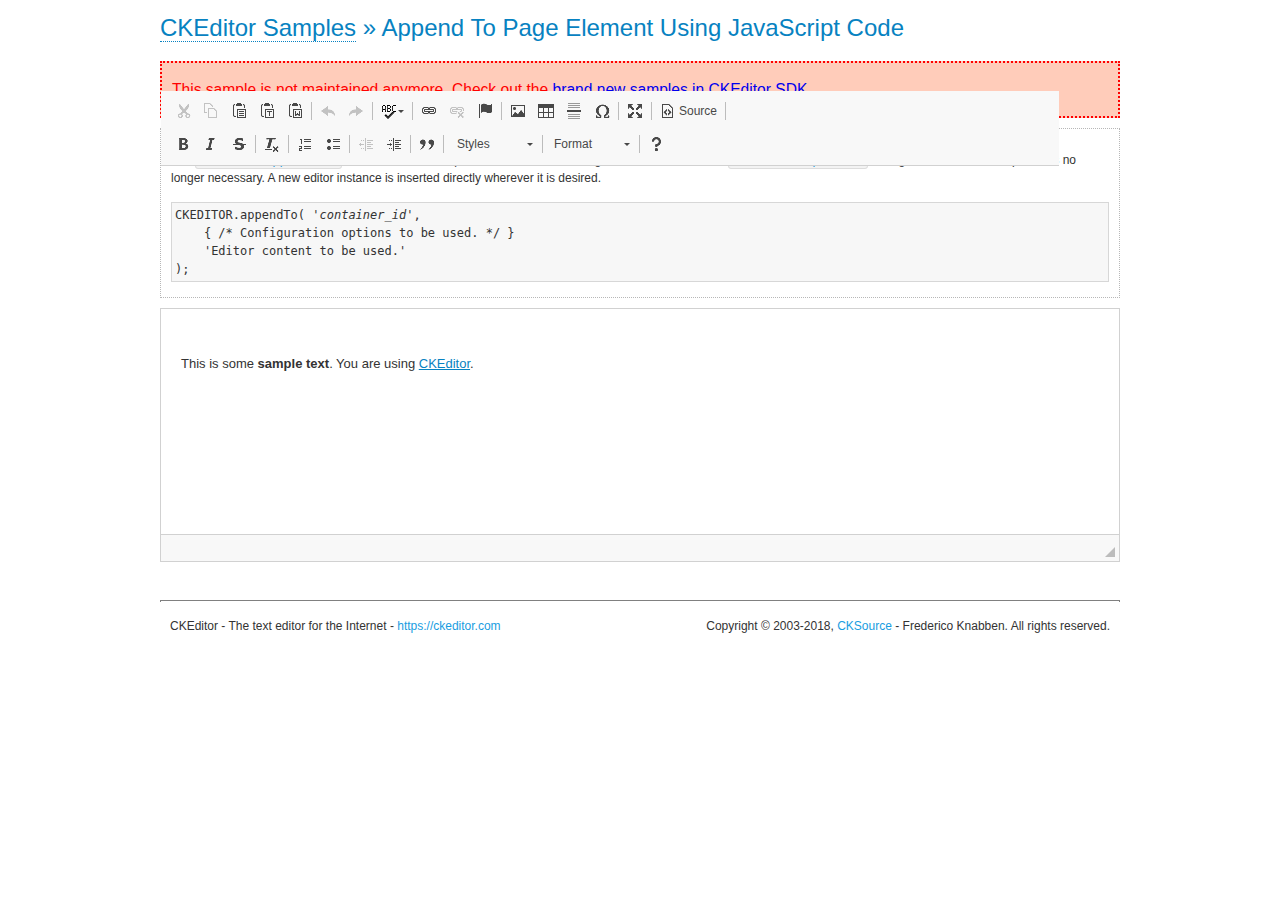
<file: web/statics/ckeditor/samples/old/appendto.html>
<!DOCTYPE html>
<!--
Copyright (c) 2003-2018, CKSource - Frederico Knabben. All rights reserved.
For licensing, see LICENSE.md or https://ckeditor.com/legal/ckeditor-oss-license
-->
<html>
<head>
	<meta charset="utf-8">
	<title>Append To Page Element Using JavaScript Code &mdash; CKEditor Sample</title>
	<script src="../../ckeditor.js"></script>
	<link rel="stylesheet" href="sample.css">
</head>
<body>
	<h1 class="samples">
		<a href="index.html">CKEditor Samples</a> &raquo; Append To Page Element Using JavaScript Code
	</h1>
	<div class="warning deprecated">
		This sample is not maintained anymore. Check out the <a href="https://sdk.ckeditor.com/">brand new samples in CKEditor SDK</a>.
	</div>
	<div id="section1">
		<div class="description">
			<p>
				The <code><a class="samples" href="https://ckeditor.com/docs/ckeditor4/latest/api/CKEDITOR.html#method-appendTo">CKEDITOR.appendTo()</a></code> method serves to to place editors inside existing DOM elements. Unlike <code><a class="samples" href="https://ckeditor.com/docs/ckeditor4/latest/api/CKEDITOR.html#method-replace">CKEDITOR.replace()</a></code>,
				a target container to be replaced is no longer necessary. A new editor
				instance is inserted directly wherever it is desired.
			</p>
<pre class="samples">CKEDITOR.appendTo( '<em>container_id</em>',
	{ /* Configuration options to be used. */ }
	'Editor content to be used.'
);</pre>
		</div>
		<script>

			// This call can be placed at any point after the
			// DOM element to append CKEditor to or inside the <head><script>
			// in a window.onload event handler.

			// Append a CKEditor instance using the default configuration and the
			// provided content to the <div> element of ID "section1".
			CKEDITOR.appendTo( 'section1',
				null,
				'<p>This is some <strong>sample text</strong>. You are using <a href="https://ckeditor.com/">CKEditor</a>.</p>'
			);

		</script>
	</div>
	<br>
	<div id="footer">
		<hr>
		<p>
			CKEditor - The text editor for the Internet - <a class="samples" href="https://ckeditor.com/">https://ckeditor.com</a>
		</p>
		<p id="copy">
			Copyright &copy; 2003-2018, <a class="samples" href="https://cksource.com/">CKSource</a> - Frederico
			Knabben. All rights reserved.
		</p>
	</div>
</body>
</html>
</file>
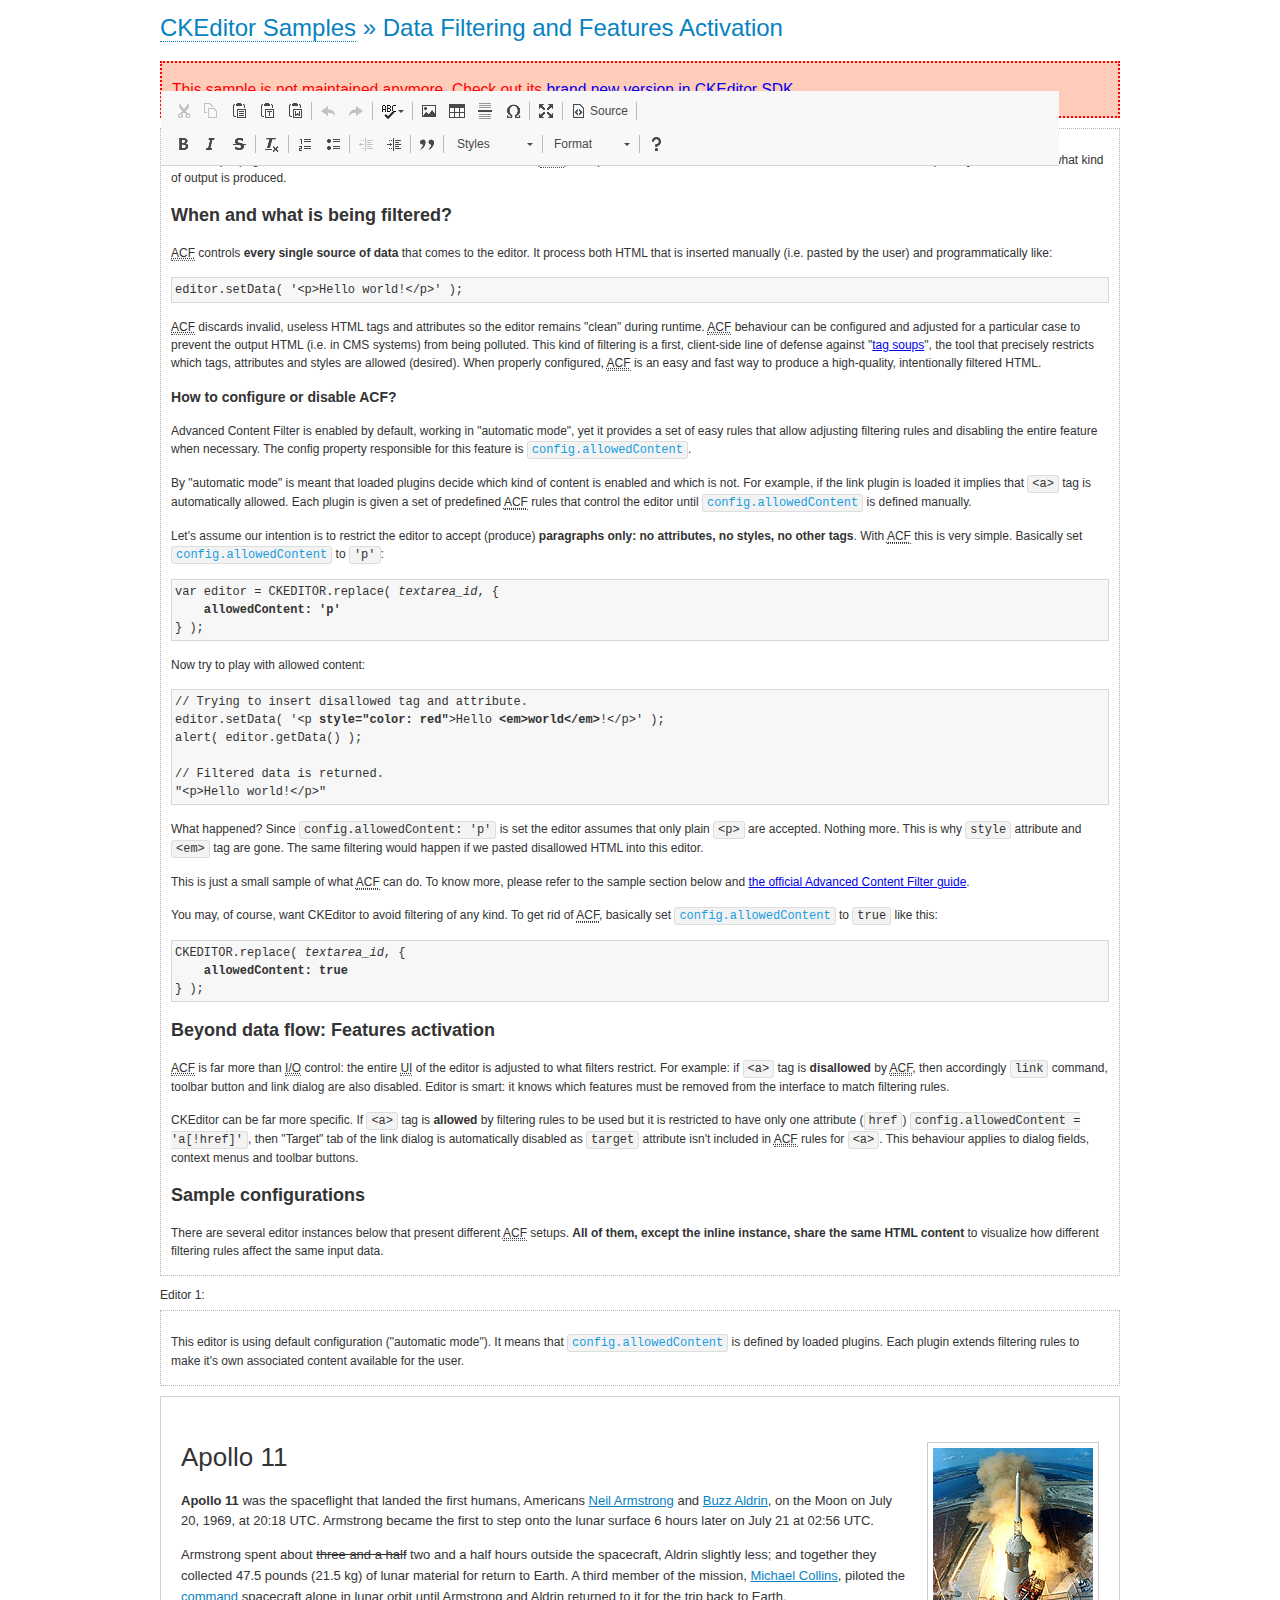
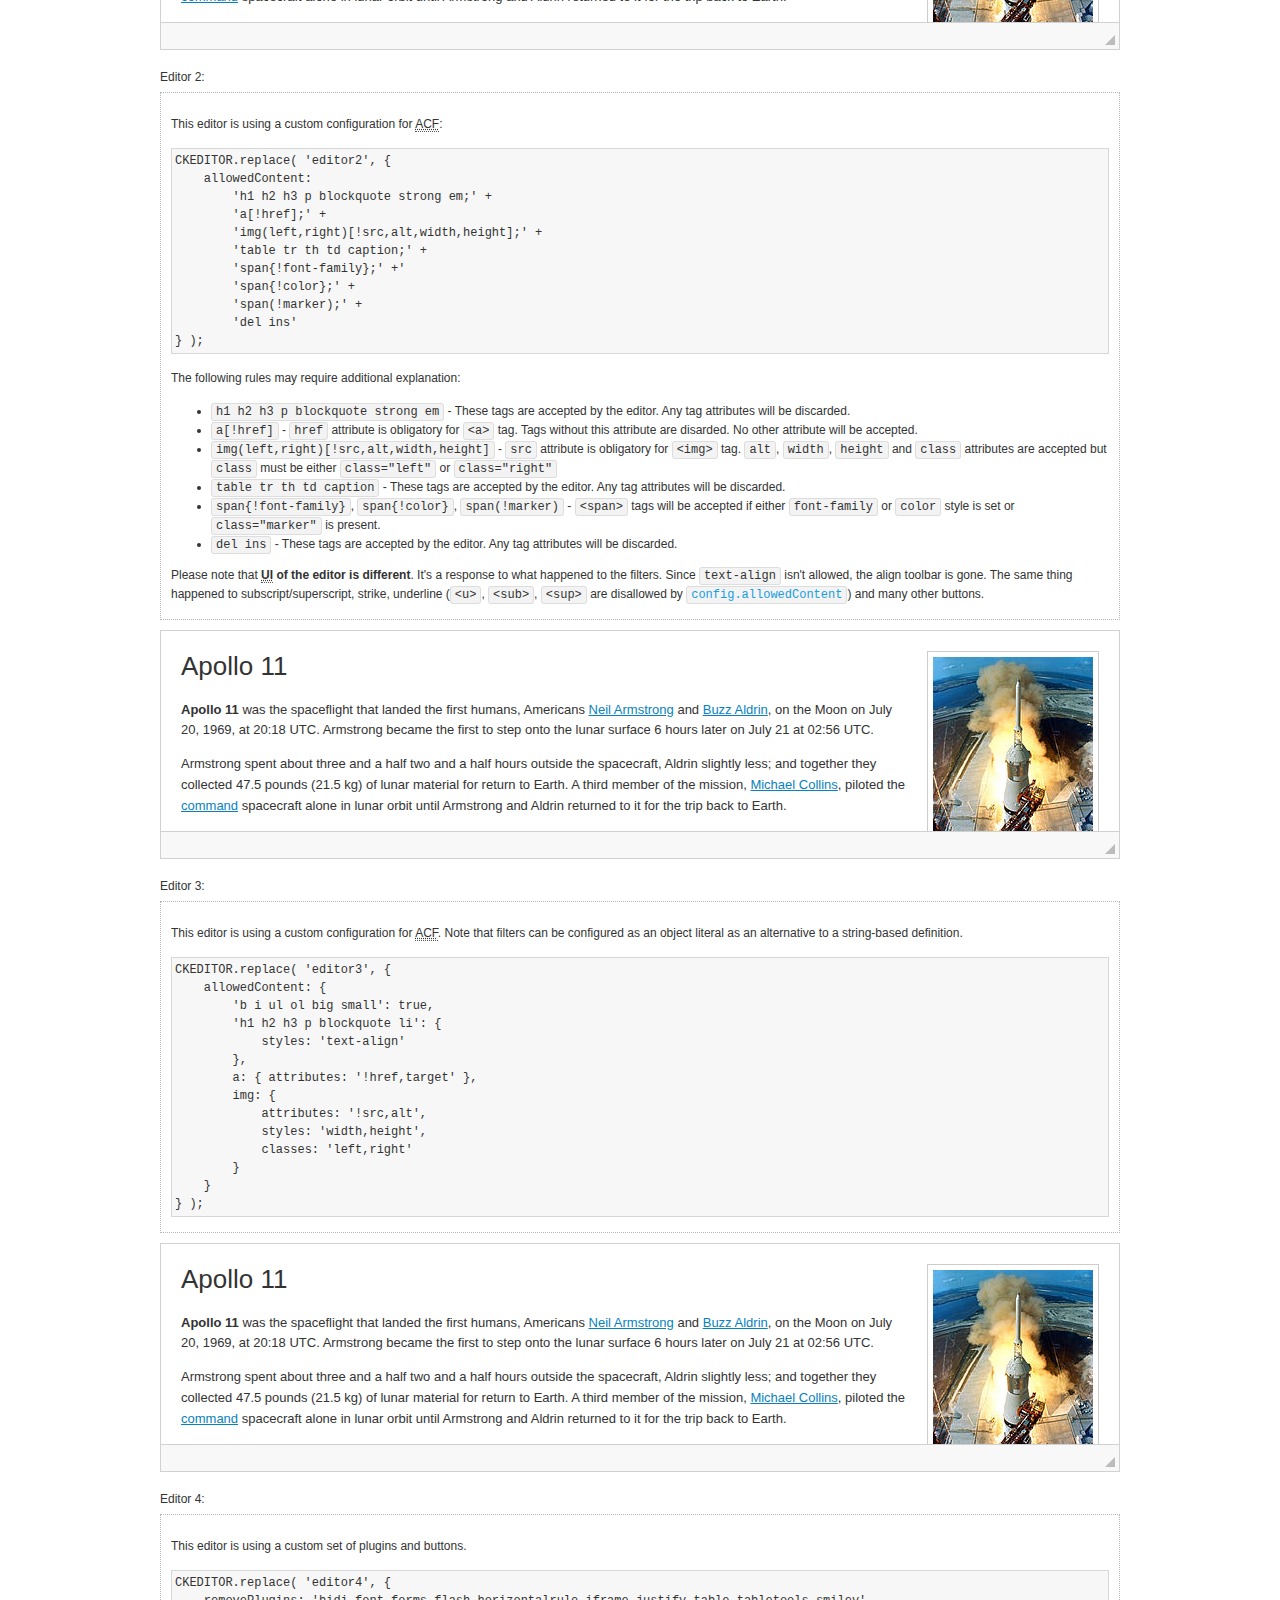
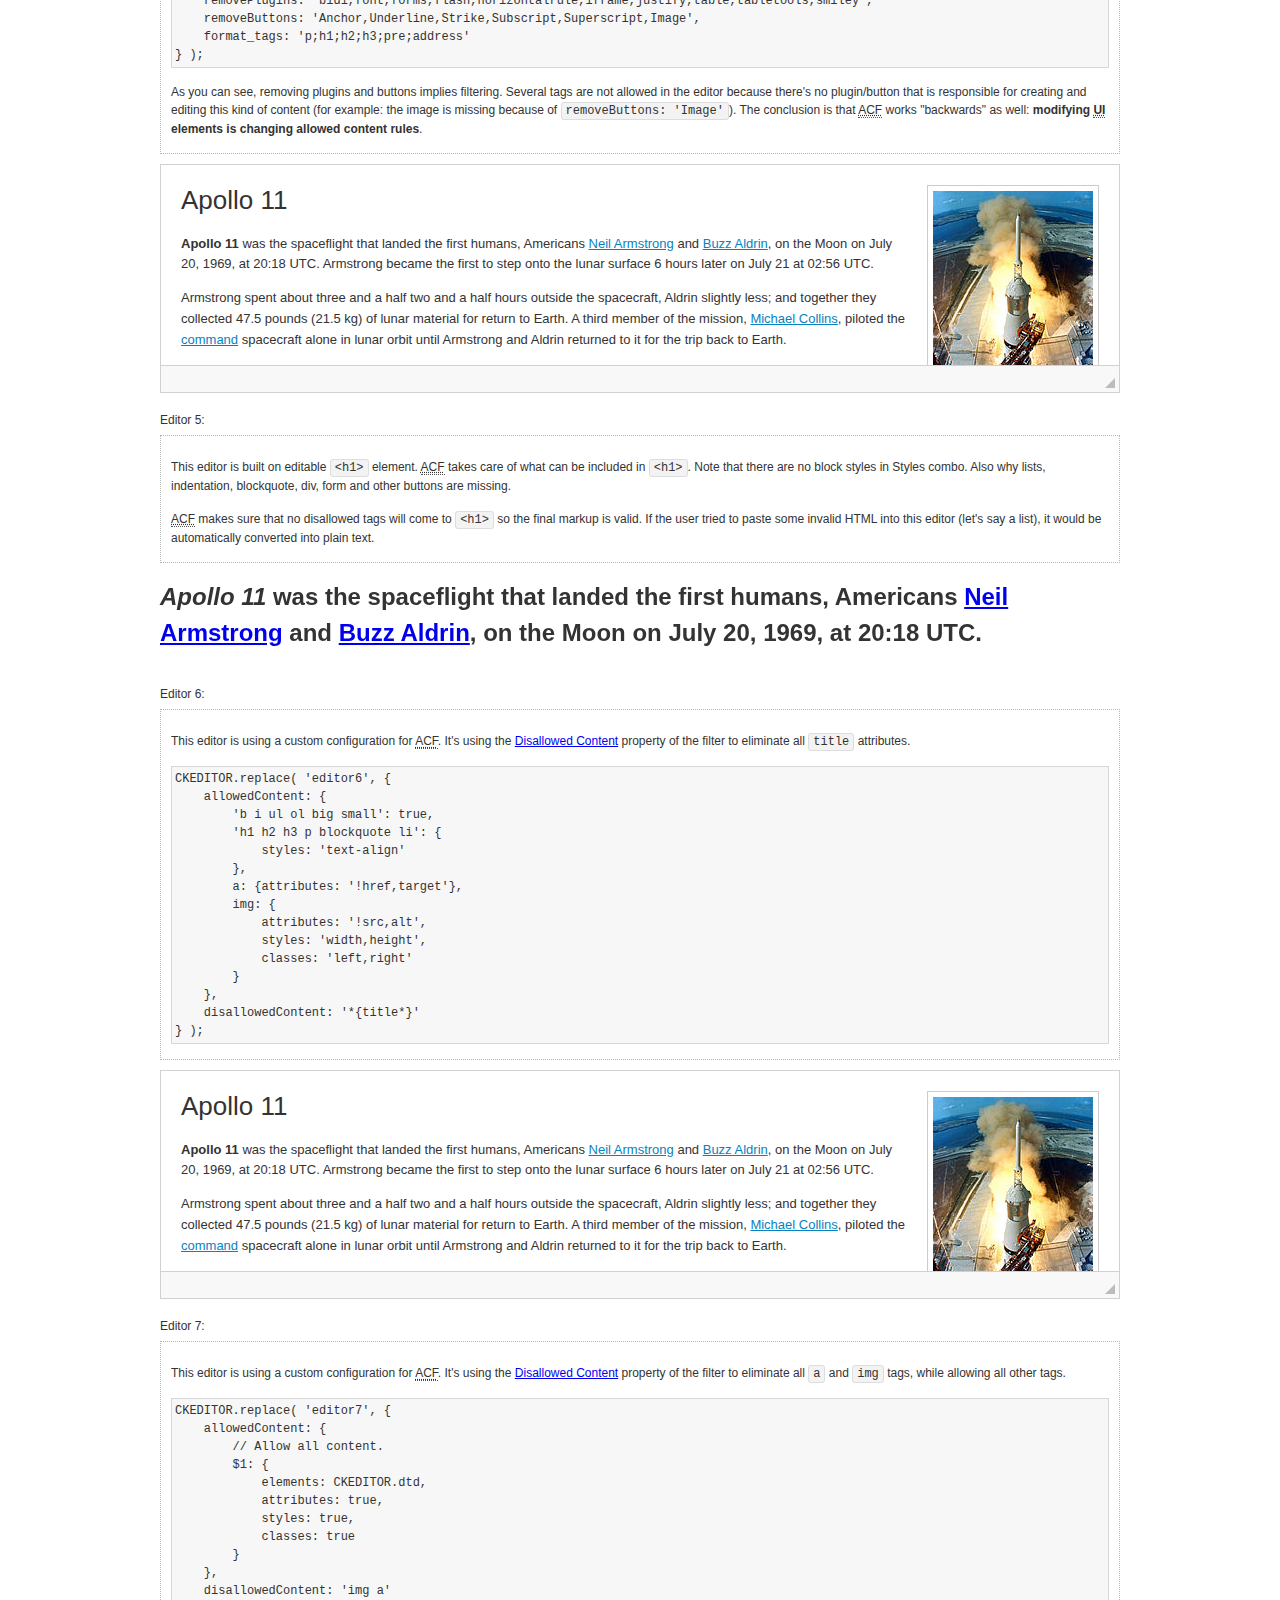
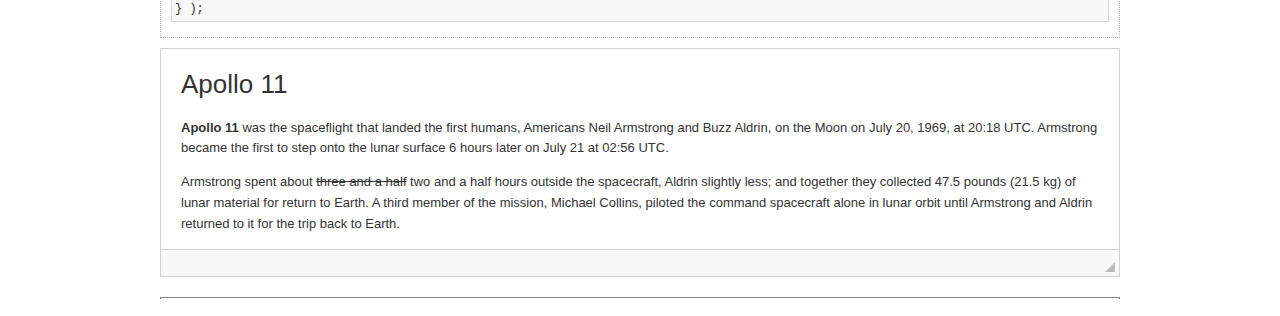
<file: web/statics/ckeditor/samples/old/datafiltering.html>
<!DOCTYPE html>
<!--
Copyright (c) 2003-2018, CKSource - Frederico Knabben. All rights reserved.
For licensing, see LICENSE.md or https://ckeditor.com/legal/ckeditor-oss-license
-->
<html>
<head>
	<meta charset="utf-8">
	<title>Data Filtering &mdash; CKEditor Sample</title>
	<script src="../../ckeditor.js"></script>
	<link rel="stylesheet" href="sample.css">
	<script>
		// Remove advanced tabs for all editors.
		CKEDITOR.config.removeDialogTabs = 'image:advanced;link:advanced;flash:advanced;creatediv:advanced;editdiv:advanced';
	</script>
</head>
<body>
	<h1 class="samples">
		<a href="index.html">CKEditor Samples</a> &raquo; Data Filtering and Features Activation
	</h1>
	<div class="warning deprecated">
		This sample is not maintained anymore. Check out its <a href="https://sdk.ckeditor.com/samples/acf.html">brand new version in CKEditor SDK</a>.
	</div>
	<div class="description">
		<p>
			This sample page demonstrates the idea of Advanced Content Filter
			(<abbr title="Advanced Content Filter">ACF</abbr>), a sophisticated
			tool that takes control over what kind of data is accepted by the editor and what
			kind of output is produced.
		</p>
		<h2>When and what is being filtered?</h2>
		<p>
			<abbr title="Advanced Content Filter">ACF</abbr> controls
			<strong>every single source of data</strong> that comes to the editor.
			It process both HTML that is inserted manually (i.e. pasted by the user)
			and programmatically like:
		</p>
<pre class="samples">
editor.setData( '&lt;p&gt;Hello world!&lt;/p&gt;' );
</pre>
		<p>
			<abbr title="Advanced Content Filter">ACF</abbr> discards invalid,
			useless HTML tags and attributes so the editor remains "clean" during
			runtime. <abbr title="Advanced Content Filter">ACF</abbr> behaviour
			can be configured and adjusted for a particular case to prevent the
			output HTML (i.e. in CMS systems) from being polluted.

			This kind of filtering is a first, client-side line of defense
			against "<a href="http://en.wikipedia.org/wiki/Tag_soup">tag soups</a>",
			the tool that precisely restricts which tags, attributes and styles
			are allowed (desired). When properly configured, <abbr title="Advanced Content Filter">ACF</abbr>
			is an easy and fast way to produce a high-quality, intentionally filtered HTML.
		</p>

		<h3>How to configure or disable ACF?</h3>
		<p>
			Advanced Content Filter is enabled by default, working in "automatic mode", yet
			it provides a set of easy rules that allow adjusting filtering rules
			and disabling the entire feature when necessary. The config property
			responsible for this feature is <code><a class="samples"
			href="https://ckeditor.com/docs/ckeditor4/latest/api/CKEDITOR_config.html#cfg-allowedContent">config.allowedContent</a></code>.
		</p>
		<p>
			By "automatic mode" is meant that loaded plugins decide which kind
			of content is enabled and which is not. For example, if the link
			plugin is loaded it implies that <code>&lt;a&gt;</code> tag is
			automatically allowed. Each plugin is given a set
			of predefined <abbr title="Advanced Content Filter">ACF</abbr> rules
			that control the editor until <code><a class="samples"
			href="https://ckeditor.com/docs/ckeditor4/latest/api/CKEDITOR_config.html#cfg-allowedContent">
			config.allowedContent</a></code>
			is defined manually.
		</p>
		<p>
			Let's assume our intention is to restrict the editor to accept (produce) <strong>paragraphs
			only: no attributes, no styles, no other tags</strong>.
			With <abbr title="Advanced Content Filter">ACF</abbr>
			this is very simple. Basically set <code><a class="samples"
			href="https://ckeditor.com/docs/ckeditor4/latest/api/CKEDITOR_config.html#cfg-allowedContent">
			config.allowedContent</a></code> to <code>'p'</code>:
		</p>
<pre class="samples">
var editor = CKEDITOR.replace( <em>textarea_id</em>, {
	<strong>allowedContent: 'p'</strong>
} );
</pre>
		<p>
			Now try to play with allowed content:
		</p>
<pre class="samples">
// Trying to insert disallowed tag and attribute.
editor.setData( '&lt;p <strong>style="color: red"</strong>&gt;Hello <strong>&lt;em&gt;world&lt;/em&gt;</strong>!&lt;/p&gt;' );
alert( editor.getData() );

// Filtered data is returned.
"&lt;p&gt;Hello world!&lt;/p&gt;"
</pre>
		<p>
			What happened? Since <code>config.allowedContent: 'p'</code> is set the editor assumes
			that only plain <code>&lt;p&gt;</code> are accepted. Nothing more. This is why
			<code>style</code> attribute and <code>&lt;em&gt;</code> tag are gone. The same
			filtering would happen if we pasted disallowed HTML into this editor.
		</p>
		<p>
			This is just a small sample of what <abbr title="Advanced Content Filter">ACF</abbr>
			can do. To know more, please refer to the sample section below and
			<a href="https://ckeditor.com/docs/ckeditor4/latest/guide/dev_advanced_content_filter.html">the official Advanced Content Filter guide</a>.
		</p>
		<p>
			You may, of course, want CKEditor to avoid filtering of any kind.
			To get rid of <abbr title="Advanced Content Filter">ACF</abbr>,
			basically set <code><a class="samples"
			href="https://ckeditor.com/docs/ckeditor4/latest/api/CKEDITOR_config.html#cfg-allowedContent">
			config.allowedContent</a></code> to <code>true</code> like this:
		</p>
<pre class="samples">
CKEDITOR.replace( <em>textarea_id</em>, {
	<strong>allowedContent: true</strong>
} );
</pre>

		<h2>Beyond data flow: Features activation</h2>
		<p>
			<abbr title="Advanced Content Filter">ACF</abbr> is far more than
			<abbr title="Input/Output">I/O</abbr> control: the entire
			<abbr title="User Interface">UI</abbr> of the editor is adjusted to what
			filters restrict. For example: if <code>&lt;a&gt;</code> tag is
			<strong>disallowed</strong>
			by <abbr title="Advanced Content Filter">ACF</abbr>,
			then accordingly <code>link</code> command, toolbar button and link dialog
			are also disabled. Editor is smart: it knows which features must be
			removed from the interface to match filtering rules.
		</p>
		<p>
			CKEditor can be far more specific. If <code>&lt;a&gt;</code> tag is
			<strong>allowed</strong> by filtering rules to be used but it is restricted
			to have only one attribute (<code>href</code>)
			<code>config.allowedContent = 'a[!href]'</code>, then
			"Target" tab of the link dialog is automatically disabled as <code>target</code>
			attribute isn't included in <abbr title="Advanced Content Filter">ACF</abbr> rules
			for <code>&lt;a&gt;</code>. This behaviour applies to dialog fields, context
			menus and toolbar buttons.
		</p>

		<h2>Sample configurations</h2>
		<p>
			There are several editor instances below that present different
			<abbr title="Advanced Content Filter">ACF</abbr> setups. <strong>All of them,
			except the inline instance, share the same HTML content</strong> to visualize
			how different filtering rules affect the same input data.
		</p>
	</div>

	<div>
		<label for="editor1">
			Editor 1:
		</label>
		<div class="description">
			<p>
				This editor is using default configuration ("automatic mode"). It means that
				<code><a class="samples"
				href="https://ckeditor.com/docs/ckeditor4/latest/api/CKEDITOR_config.html#cfg-allowedContent">
				config.allowedContent</a></code> is defined by loaded plugins.
				Each plugin extends filtering rules to make it's own associated content
				available for the user.
			</p>
		</div>
		<textarea cols="80" id="editor1" name="editor1" rows="10">
			&lt;h1&gt;&lt;img alt=&quot;Saturn V carrying Apollo 11&quot; class=&quot;right&quot; src=&quot;assets/sample.jpg&quot;/&gt; Apollo 11&lt;/h1&gt; &lt;p&gt;&lt;b&gt;Apollo 11&lt;/b&gt; was the spaceflight that landed the first humans, Americans &lt;a href=&quot;http://en.wikipedia.org/wiki/Neil_Armstrong&quot; title=&quot;Neil Armstrong&quot;&gt;Neil Armstrong&lt;/a&gt; and &lt;a href=&quot;http://en.wikipedia.org/wiki/Buzz_Aldrin&quot; title=&quot;Buzz Aldrin&quot;&gt;Buzz Aldrin&lt;/a&gt;, on the Moon on July 20, 1969, at 20:18 UTC. Armstrong became the first to step onto the lunar surface 6 hours later on July 21 at 02:56 UTC.&lt;/p&gt; &lt;p&gt;Armstrong spent about &lt;s&gt;three and a half&lt;/s&gt; two and a half hours outside the spacecraft, Aldrin slightly less; and together they collected 47.5 pounds (21.5&amp;nbsp;kg) of lunar material for return to Earth. A third member of the mission, &lt;a href=&quot;http://en.wikipedia.org/wiki/Michael_Collins_(astronaut)&quot; title=&quot;Michael Collins (astronaut)&quot;&gt;Michael Collins&lt;/a&gt;, piloted the &lt;a href=&quot;http://en.wikipedia.org/wiki/Apollo_Command/Service_Module&quot; title=&quot;Apollo Command/Service Module&quot;&gt;command&lt;/a&gt; spacecraft alone in lunar orbit until Armstrong and Aldrin returned to it for the trip back to Earth.&lt;/p&gt; &lt;h2&gt;Broadcasting and &lt;em&gt;quotes&lt;/em&gt; &lt;a id=&quot;quotes&quot; name=&quot;quotes&quot;&gt;&lt;/a&gt;&lt;/h2&gt; &lt;p&gt;Broadcast on live TV to a world-wide audience, Armstrong stepped onto the lunar surface and described the event as:&lt;/p&gt; &lt;blockquote&gt;&lt;p&gt;One small step for [a] man, one giant leap for mankind.&lt;/p&gt;&lt;/blockquote&gt; &lt;p&gt;Apollo 11 effectively ended the &lt;a href=&quot;http://en.wikipedia.org/wiki/Space_Race&quot; title=&quot;Space Race&quot;&gt;Space Race&lt;/a&gt; and fulfilled a national goal proposed in 1961 by the late U.S. President &lt;a href=&quot;http://en.wikipedia.org/wiki/John_F._Kennedy&quot; title=&quot;John F. Kennedy&quot;&gt;John F. Kennedy&lt;/a&gt; in a speech before the United States Congress:&lt;/p&gt; &lt;blockquote&gt;&lt;p&gt;[...] before this decade is out, of landing a man on the Moon and returning him safely to the Earth.&lt;/p&gt;&lt;/blockquote&gt; &lt;h2&gt;Technical details &lt;a id=&quot;tech-details&quot; name=&quot;tech-details&quot;&gt;&lt;/a&gt;&lt;/h2&gt; &lt;table align=&quot;right&quot; border=&quot;1&quot; bordercolor=&quot;#ccc&quot; cellpadding=&quot;5&quot; cellspacing=&quot;0&quot; style=&quot;border-collapse:collapse;margin:10px 0 10px 15px;&quot;&gt; &lt;caption&gt;&lt;strong&gt;Mission crew&lt;/strong&gt;&lt;/caption&gt; &lt;thead&gt; &lt;tr&gt; &lt;th scope=&quot;col&quot;&gt;Position&lt;/th&gt; &lt;th scope=&quot;col&quot;&gt;Astronaut&lt;/th&gt; &lt;/tr&gt; &lt;/thead&gt; &lt;tbody&gt; &lt;tr&gt; &lt;td&gt;Commander&lt;/td&gt; &lt;td&gt;Neil A. Armstrong&lt;/td&gt; &lt;/tr&gt; &lt;tr&gt; &lt;td&gt;Command Module Pilot&lt;/td&gt; &lt;td&gt;Michael Collins&lt;/td&gt; &lt;/tr&gt; &lt;tr&gt; &lt;td&gt;Lunar Module Pilot&lt;/td&gt; &lt;td&gt;Edwin &amp;quot;Buzz&amp;quot; E. Aldrin, Jr.&lt;/td&gt; &lt;/tr&gt; &lt;/tbody&gt; &lt;/table&gt; &lt;p&gt;Launched by a &lt;strong&gt;Saturn V&lt;/strong&gt; rocket from &lt;a href=&quot;http://en.wikipedia.org/wiki/Kennedy_Space_Center&quot; title=&quot;Kennedy Space Center&quot;&gt;Kennedy Space Center&lt;/a&gt; in Merritt Island, Florida on July 16, Apollo 11 was the fifth manned mission of &lt;a href=&quot;http://en.wikipedia.org/wiki/NASA&quot; title=&quot;NASA&quot;&gt;NASA&lt;/a&gt;&amp;#39;s Apollo program. The Apollo spacecraft had three parts:&lt;/p&gt; &lt;ol&gt; &lt;li&gt;&lt;strong&gt;Command Module&lt;/strong&gt; with a cabin for the three astronauts which was the only part which landed back on Earth&lt;/li&gt; &lt;li&gt;&lt;strong&gt;Service Module&lt;/strong&gt; which supported the Command Module with propulsion, electrical power, oxygen and water&lt;/li&gt; &lt;li&gt;&lt;strong&gt;Lunar Module&lt;/strong&gt; for landing on the Moon.&lt;/li&gt; &lt;/ol&gt; &lt;p&gt;After being sent to the Moon by the Saturn V&amp;#39;s upper stage, the astronauts separated the spacecraft from it and travelled for three days until they entered into lunar orbit. Armstrong and Aldrin then moved into the Lunar Module and landed in the &lt;a href=&quot;http://en.wikipedia.org/wiki/Mare_Tranquillitatis&quot; title=&quot;Mare Tranquillitatis&quot;&gt;Sea of Tranquility&lt;/a&gt;. They stayed a total of about 21 and a half hours on the lunar surface. After lifting off in the upper part of the Lunar Module and rejoining Collins in the Command Module, they returned to Earth and landed in the &lt;a href=&quot;http://en.wikipedia.org/wiki/Pacific_Ocean&quot; title=&quot;Pacific Ocean&quot;&gt;Pacific Ocean&lt;/a&gt; on July 24.&lt;/p&gt; &lt;hr/&gt; &lt;p style=&quot;text-align: right;&quot;&gt;&lt;small&gt;Source: &lt;a href=&quot;http://en.wikipedia.org/wiki/Apollo_11&quot;&gt;Wikipedia.org&lt;/a&gt;&lt;/small&gt;&lt;/p&gt;
		</textarea>

		<script>

			CKEDITOR.replace( 'editor1' );

		</script>
	</div>

	<br>

	<div>
		<label for="editor2">
			Editor 2:
		</label>
		<div class="description">
			<p>
				This editor is using a custom configuration for
				<abbr title="Advanced Content Filter">ACF</abbr>:
			</p>
<pre class="samples">
CKEDITOR.replace( 'editor2', {
	allowedContent:
		'h1 h2 h3 p blockquote strong em;' +
		'a[!href];' +
		'img(left,right)[!src,alt,width,height];' +
		'table tr th td caption;' +
		'span{!font-family};' +'
		'span{!color};' +
		'span(!marker);' +
		'del ins'
} );
</pre>
			<p>
				The following rules may require additional explanation:
			</p>
			<ul>
				<li>
					<code>h1 h2 h3 p blockquote strong em</code> - These tags
					are accepted by the editor. Any tag attributes will be discarded.
				</li>
				<li>
					<code>a[!href]</code> - <code>href</code> attribute is obligatory
					for <code>&lt;a&gt;</code> tag. Tags without this attribute
					are disarded. No other attribute will be accepted.
				</li>
				<li>
					<code>img(left,right)[!src,alt,width,height]</code> - <code>src</code>
					attribute is obligatory for <code>&lt;img&gt;</code> tag.
					<code>alt</code>, <code>width</code>, <code>height</code>
					and <code>class</code> attributes are accepted but
					<code>class</code> must be either <code>class="left"</code>
					or <code>class="right"</code>
				</li>
				<li>
					<code>table tr th td caption</code> - These tags
					are accepted by the editor. Any tag attributes will be discarded.
				</li>
				<li>
					<code>span{!font-family}</code>, <code>span{!color}</code>,
					<code>span(!marker)</code> - <code>&lt;span&gt;</code> tags
					will be accepted if either <code>font-family</code> or
					<code>color</code> style is set or <code>class="marker"</code>
					is present.
				</li>
				<li>
					<code>del ins</code> - These tags
					are accepted by the editor. Any tag attributes will be discarded.
				</li>
			</ul>
			<p>
				Please note that <strong><abbr title="User Interface">UI</abbr> of the
				editor is different</strong>. It's a response to what happened to the filters.
				Since <code>text-align</code> isn't allowed, the align toolbar is gone.
				The same thing happened to subscript/superscript, strike, underline
				(<code>&lt;u&gt;</code>, <code>&lt;sub&gt;</code>, <code>&lt;sup&gt;</code>
				are disallowed by <code><a class="samples"
				href="https://ckeditor.com/docs/ckeditor4/latest/api/CKEDITOR_config.html#cfg-allowedContent">
				config.allowedContent</a></code>) and many other buttons.
			</p>
		</div>
		<textarea cols="80" id="editor2" name="editor2" rows="10">
			&lt;h1&gt;&lt;img alt=&quot;Saturn V carrying Apollo 11&quot; class=&quot;right&quot; src=&quot;assets/sample.jpg&quot;/&gt; Apollo 11&lt;/h1&gt; &lt;p&gt;&lt;b&gt;Apollo 11&lt;/b&gt; was the spaceflight that landed the first humans, Americans &lt;a href=&quot;http://en.wikipedia.org/wiki/Neil_Armstrong&quot; title=&quot;Neil Armstrong&quot;&gt;Neil Armstrong&lt;/a&gt; and &lt;a href=&quot;http://en.wikipedia.org/wiki/Buzz_Aldrin&quot; title=&quot;Buzz Aldrin&quot;&gt;Buzz Aldrin&lt;/a&gt;, on the Moon on July 20, 1969, at 20:18 UTC. Armstrong became the first to step onto the lunar surface 6 hours later on July 21 at 02:56 UTC.&lt;/p&gt; &lt;p&gt;Armstrong spent about &lt;s&gt;three and a half&lt;/s&gt; two and a half hours outside the spacecraft, Aldrin slightly less; and together they collected 47.5 pounds (21.5&amp;nbsp;kg) of lunar material for return to Earth. A third member of the mission, &lt;a href=&quot;http://en.wikipedia.org/wiki/Michael_Collins_(astronaut)&quot; title=&quot;Michael Collins (astronaut)&quot;&gt;Michael Collins&lt;/a&gt;, piloted the &lt;a href=&quot;http://en.wikipedia.org/wiki/Apollo_Command/Service_Module&quot; title=&quot;Apollo Command/Service Module&quot;&gt;command&lt;/a&gt; spacecraft alone in lunar orbit until Armstrong and Aldrin returned to it for the trip back to Earth.&lt;/p&gt; &lt;h2&gt;Broadcasting and &lt;em&gt;quotes&lt;/em&gt; &lt;a id=&quot;quotes&quot; name=&quot;quotes&quot;&gt;&lt;/a&gt;&lt;/h2&gt; &lt;p&gt;Broadcast on live TV to a world-wide audience, Armstrong stepped onto the lunar surface and described the event as:&lt;/p&gt; &lt;blockquote&gt;&lt;p&gt;One small step for [a] man, one giant leap for mankind.&lt;/p&gt;&lt;/blockquote&gt; &lt;p&gt;Apollo 11 effectively ended the &lt;a href=&quot;http://en.wikipedia.org/wiki/Space_Race&quot; title=&quot;Space Race&quot;&gt;Space Race&lt;/a&gt; and fulfilled a national goal proposed in 1961 by the late U.S. President &lt;a href=&quot;http://en.wikipedia.org/wiki/John_F._Kennedy&quot; title=&quot;John F. Kennedy&quot;&gt;John F. Kennedy&lt;/a&gt; in a speech before the United States Congress:&lt;/p&gt; &lt;blockquote&gt;&lt;p&gt;[...] before this decade is out, of landing a man on the Moon and returning him safely to the Earth.&lt;/p&gt;&lt;/blockquote&gt; &lt;h2&gt;Technical details &lt;a id=&quot;tech-details&quot; name=&quot;tech-details&quot;&gt;&lt;/a&gt;&lt;/h2&gt; &lt;table align=&quot;right&quot; border=&quot;1&quot; bordercolor=&quot;#ccc&quot; cellpadding=&quot;5&quot; cellspacing=&quot;0&quot; style=&quot;border-collapse:collapse;margin:10px 0 10px 15px;&quot;&gt; &lt;caption&gt;&lt;strong&gt;Mission crew&lt;/strong&gt;&lt;/caption&gt; &lt;thead&gt; &lt;tr&gt; &lt;th scope=&quot;col&quot;&gt;Position&lt;/th&gt; &lt;th scope=&quot;col&quot;&gt;Astronaut&lt;/th&gt; &lt;/tr&gt; &lt;/thead&gt; &lt;tbody&gt; &lt;tr&gt; &lt;td&gt;Commander&lt;/td&gt; &lt;td&gt;Neil A. Armstrong&lt;/td&gt; &lt;/tr&gt; &lt;tr&gt; &lt;td&gt;Command Module Pilot&lt;/td&gt; &lt;td&gt;Michael Collins&lt;/td&gt; &lt;/tr&gt; &lt;tr&gt; &lt;td&gt;Lunar Module Pilot&lt;/td&gt; &lt;td&gt;Edwin &amp;quot;Buzz&amp;quot; E. Aldrin, Jr.&lt;/td&gt; &lt;/tr&gt; &lt;/tbody&gt; &lt;/table&gt; &lt;p&gt;Launched by a &lt;strong&gt;Saturn V&lt;/strong&gt; rocket from &lt;a href=&quot;http://en.wikipedia.org/wiki/Kennedy_Space_Center&quot; title=&quot;Kennedy Space Center&quot;&gt;Kennedy Space Center&lt;/a&gt; in Merritt Island, Florida on July 16, Apollo 11 was the fifth manned mission of &lt;a href=&quot;http://en.wikipedia.org/wiki/NASA&quot; title=&quot;NASA&quot;&gt;NASA&lt;/a&gt;&amp;#39;s Apollo program. The Apollo spacecraft had three parts:&lt;/p&gt; &lt;ol&gt; &lt;li&gt;&lt;strong&gt;Command Module&lt;/strong&gt; with a cabin for the three astronauts which was the only part which landed back on Earth&lt;/li&gt; &lt;li&gt;&lt;strong&gt;Service Module&lt;/strong&gt; which supported the Command Module with propulsion, electrical power, oxygen and water&lt;/li&gt; &lt;li&gt;&lt;strong&gt;Lunar Module&lt;/strong&gt; for landing on the Moon.&lt;/li&gt; &lt;/ol&gt; &lt;p&gt;After being sent to the Moon by the Saturn V&amp;#39;s upper stage, the astronauts separated the spacecraft from it and travelled for three days until they entered into lunar orbit. Armstrong and Aldrin then moved into the Lunar Module and landed in the &lt;a href=&quot;http://en.wikipedia.org/wiki/Mare_Tranquillitatis&quot; title=&quot;Mare Tranquillitatis&quot;&gt;Sea of Tranquility&lt;/a&gt;. They stayed a total of about 21 and a half hours on the lunar surface. After lifting off in the upper part of the Lunar Module and rejoining Collins in the Command Module, they returned to Earth and landed in the &lt;a href=&quot;http://en.wikipedia.org/wiki/Pacific_Ocean&quot; title=&quot;Pacific Ocean&quot;&gt;Pacific Ocean&lt;/a&gt; on July 24.&lt;/p&gt; &lt;hr/&gt; &lt;p style=&quot;text-align: right;&quot;&gt;&lt;small&gt;Source: &lt;a href=&quot;http://en.wikipedia.org/wiki/Apollo_11&quot;&gt;Wikipedia.org&lt;/a&gt;&lt;/small&gt;&lt;/p&gt;
		</textarea>
		<script>

			CKEDITOR.replace( 'editor2', {
				allowedContent:
					'h1 h2 h3 p blockquote strong em;' +
					'a[!href];' +
					'img(left,right)[!src,alt,width,height];' +
					'table tr th td caption;' +
					'span{!font-family};' +
					'span{!color};' +
					'span(!marker);' +
					'del ins'
			} );

		</script>
	</div>

	<br>

	<div>
		<label for="editor3">
			Editor 3:
		</label>
		<div class="description">
			<p>
				This editor is using a custom configuration for
				<abbr title="Advanced Content Filter">ACF</abbr>.
				Note that filters can be configured as an object literal
				as an alternative to a string-based definition.
			</p>
<pre class="samples">
CKEDITOR.replace( 'editor3', {
	allowedContent: {
		'b i ul ol big small': true,
		'h1 h2 h3 p blockquote li': {
			styles: 'text-align'
		},
		a: { attributes: '!href,target' },
		img: {
			attributes: '!src,alt',
			styles: 'width,height',
			classes: 'left,right'
		}
	}
} );
</pre>
		</div>
		<textarea cols="80" id="editor3" name="editor3" rows="10">
			&lt;h1&gt;&lt;img alt=&quot;Saturn V carrying Apollo 11&quot; class=&quot;right&quot; src=&quot;assets/sample.jpg&quot;/&gt; Apollo 11&lt;/h1&gt; &lt;p&gt;&lt;b&gt;Apollo 11&lt;/b&gt; was the spaceflight that landed the first humans, Americans &lt;a href=&quot;http://en.wikipedia.org/wiki/Neil_Armstrong&quot; title=&quot;Neil Armstrong&quot;&gt;Neil Armstrong&lt;/a&gt; and &lt;a href=&quot;http://en.wikipedia.org/wiki/Buzz_Aldrin&quot; title=&quot;Buzz Aldrin&quot;&gt;Buzz Aldrin&lt;/a&gt;, on the Moon on July 20, 1969, at 20:18 UTC. Armstrong became the first to step onto the lunar surface 6 hours later on July 21 at 02:56 UTC.&lt;/p&gt; &lt;p&gt;Armstrong spent about &lt;s&gt;three and a half&lt;/s&gt; two and a half hours outside the spacecraft, Aldrin slightly less; and together they collected 47.5 pounds (21.5&amp;nbsp;kg) of lunar material for return to Earth. A third member of the mission, &lt;a href=&quot;http://en.wikipedia.org/wiki/Michael_Collins_(astronaut)&quot; title=&quot;Michael Collins (astronaut)&quot;&gt;Michael Collins&lt;/a&gt;, piloted the &lt;a href=&quot;http://en.wikipedia.org/wiki/Apollo_Command/Service_Module&quot; title=&quot;Apollo Command/Service Module&quot;&gt;command&lt;/a&gt; spacecraft alone in lunar orbit until Armstrong and Aldrin returned to it for the trip back to Earth.&lt;/p&gt; &lt;h2&gt;Broadcasting and &lt;em&gt;quotes&lt;/em&gt; &lt;a id=&quot;quotes&quot; name=&quot;quotes&quot;&gt;&lt;/a&gt;&lt;/h2&gt; &lt;p&gt;Broadcast on live TV to a world-wide audience, Armstrong stepped onto the lunar surface and described the event as:&lt;/p&gt; &lt;blockquote&gt;&lt;p&gt;One small step for [a] man, one giant leap for mankind.&lt;/p&gt;&lt;/blockquote&gt; &lt;p&gt;Apollo 11 effectively ended the &lt;a href=&quot;http://en.wikipedia.org/wiki/Space_Race&quot; title=&quot;Space Race&quot;&gt;Space Race&lt;/a&gt; and fulfilled a national goal proposed in 1961 by the late U.S. President &lt;a href=&quot;http://en.wikipedia.org/wiki/John_F._Kennedy&quot; title=&quot;John F. Kennedy&quot;&gt;John F. Kennedy&lt;/a&gt; in a speech before the United States Congress:&lt;/p&gt; &lt;blockquote&gt;&lt;p&gt;[...] before this decade is out, of landing a man on the Moon and returning him safely to the Earth.&lt;/p&gt;&lt;/blockquote&gt; &lt;h2&gt;Technical details &lt;a id=&quot;tech-details&quot; name=&quot;tech-details&quot;&gt;&lt;/a&gt;&lt;/h2&gt; &lt;table align=&quot;right&quot; border=&quot;1&quot; bordercolor=&quot;#ccc&quot; cellpadding=&quot;5&quot; cellspacing=&quot;0&quot; style=&quot;border-collapse:collapse;margin:10px 0 10px 15px;&quot;&gt; &lt;caption&gt;&lt;strong&gt;Mission crew&lt;/strong&gt;&lt;/caption&gt; &lt;thead&gt; &lt;tr&gt; &lt;th scope=&quot;col&quot;&gt;Position&lt;/th&gt; &lt;th scope=&quot;col&quot;&gt;Astronaut&lt;/th&gt; &lt;/tr&gt; &lt;/thead&gt; &lt;tbody&gt; &lt;tr&gt; &lt;td&gt;Commander&lt;/td&gt; &lt;td&gt;Neil A. Armstrong&lt;/td&gt; &lt;/tr&gt; &lt;tr&gt; &lt;td&gt;Command Module Pilot&lt;/td&gt; &lt;td&gt;Michael Collins&lt;/td&gt; &lt;/tr&gt; &lt;tr&gt; &lt;td&gt;Lunar Module Pilot&lt;/td&gt; &lt;td&gt;Edwin &amp;quot;Buzz&amp;quot; E. Aldrin, Jr.&lt;/td&gt; &lt;/tr&gt; &lt;/tbody&gt; &lt;/table&gt; &lt;p&gt;Launched by a &lt;strong&gt;Saturn V&lt;/strong&gt; rocket from &lt;a href=&quot;http://en.wikipedia.org/wiki/Kennedy_Space_Center&quot; title=&quot;Kennedy Space Center&quot;&gt;Kennedy Space Center&lt;/a&gt; in Merritt Island, Florida on July 16, Apollo 11 was the fifth manned mission of &lt;a href=&quot;http://en.wikipedia.org/wiki/NASA&quot; title=&quot;NASA&quot;&gt;NASA&lt;/a&gt;&amp;#39;s Apollo program. The Apollo spacecraft had three parts:&lt;/p&gt; &lt;ol&gt; &lt;li&gt;&lt;strong&gt;Command Module&lt;/strong&gt; with a cabin for the three astronauts which was the only part which landed back on Earth&lt;/li&gt; &lt;li&gt;&lt;strong&gt;Service Module&lt;/strong&gt; which supported the Command Module with propulsion, electrical power, oxygen and water&lt;/li&gt; &lt;li&gt;&lt;strong&gt;Lunar Module&lt;/strong&gt; for landing on the Moon.&lt;/li&gt; &lt;/ol&gt; &lt;p&gt;After being sent to the Moon by the Saturn V&amp;#39;s upper stage, the astronauts separated the spacecraft from it and travelled for three days until they entered into lunar orbit. Armstrong and Aldrin then moved into the Lunar Module and landed in the &lt;a href=&quot;http://en.wikipedia.org/wiki/Mare_Tranquillitatis&quot; title=&quot;Mare Tranquillitatis&quot;&gt;Sea of Tranquility&lt;/a&gt;. They stayed a total of about 21 and a half hours on the lunar surface. After lifting off in the upper part of the Lunar Module and rejoining Collins in the Command Module, they returned to Earth and landed in the &lt;a href=&quot;http://en.wikipedia.org/wiki/Pacific_Ocean&quot; title=&quot;Pacific Ocean&quot;&gt;Pacific Ocean&lt;/a&gt; on July 24.&lt;/p&gt; &lt;hr/&gt; &lt;p style=&quot;text-align: right;&quot;&gt;&lt;small&gt;Source: &lt;a href=&quot;http://en.wikipedia.org/wiki/Apollo_11&quot;&gt;Wikipedia.org&lt;/a&gt;&lt;/small&gt;&lt;/p&gt;
		</textarea>
		<script>

			CKEDITOR.replace( 'editor3', {
				allowedContent: {
					'b i ul ol big small': true,
					'h1 h2 h3 p blockquote li': {
						styles: 'text-align'
					},
					a: { attributes: '!href,target' },
					img: {
						attributes: '!src,alt',
						styles: 'width,height',
						classes: 'left,right'
					}
				}
			} );

		</script>
	</div>

	<br>

	<div>
		<label for="editor4">
			Editor 4:
		</label>
		<div class="description">
			<p>
				This editor is using a custom set of plugins and buttons.
			</p>
<pre class="samples">
CKEDITOR.replace( 'editor4', {
	removePlugins: 'bidi,font,forms,flash,horizontalrule,iframe,justify,table,tabletools,smiley',
	removeButtons: 'Anchor,Underline,Strike,Subscript,Superscript,Image',
	format_tags: 'p;h1;h2;h3;pre;address'
} );
</pre>
			<p>
				As you can see, removing plugins and buttons implies filtering.
				Several tags are not allowed in the editor because there's no
				plugin/button that is responsible for creating and editing this
				kind of content (for example: the image is missing because
				of <code>removeButtons: 'Image'</code>). The conclusion is that
				<abbr title="Advanced Content Filter">ACF</abbr> works "backwards"
				as well: <strong>modifying <abbr title="User Interface">UI</abbr>
				elements is changing allowed content rules</strong>.
			</p>
		</div>
		<textarea cols="80" id="editor4" name="editor4" rows="10">
			&lt;h1&gt;&lt;img alt=&quot;Saturn V carrying Apollo 11&quot; class=&quot;right&quot; src=&quot;assets/sample.jpg&quot;/&gt; Apollo 11&lt;/h1&gt; &lt;p&gt;&lt;b&gt;Apollo 11&lt;/b&gt; was the spaceflight that landed the first humans, Americans &lt;a href=&quot;http://en.wikipedia.org/wiki/Neil_Armstrong&quot; title=&quot;Neil Armstrong&quot;&gt;Neil Armstrong&lt;/a&gt; and &lt;a href=&quot;http://en.wikipedia.org/wiki/Buzz_Aldrin&quot; title=&quot;Buzz Aldrin&quot;&gt;Buzz Aldrin&lt;/a&gt;, on the Moon on July 20, 1969, at 20:18 UTC. Armstrong became the first to step onto the lunar surface 6 hours later on July 21 at 02:56 UTC.&lt;/p&gt; &lt;p&gt;Armstrong spent about &lt;s&gt;three and a half&lt;/s&gt; two and a half hours outside the spacecraft, Aldrin slightly less; and together they collected 47.5 pounds (21.5&amp;nbsp;kg) of lunar material for return to Earth. A third member of the mission, &lt;a href=&quot;http://en.wikipedia.org/wiki/Michael_Collins_(astronaut)&quot; title=&quot;Michael Collins (astronaut)&quot;&gt;Michael Collins&lt;/a&gt;, piloted the &lt;a href=&quot;http://en.wikipedia.org/wiki/Apollo_Command/Service_Module&quot; title=&quot;Apollo Command/Service Module&quot;&gt;command&lt;/a&gt; spacecraft alone in lunar orbit until Armstrong and Aldrin returned to it for the trip back to Earth.&lt;/p&gt; &lt;h2&gt;Broadcasting and &lt;em&gt;quotes&lt;/em&gt; &lt;a id=&quot;quotes&quot; name=&quot;quotes&quot;&gt;&lt;/a&gt;&lt;/h2&gt; &lt;p&gt;Broadcast on live TV to a world-wide audience, Armstrong stepped onto the lunar surface and described the event as:&lt;/p&gt; &lt;blockquote&gt;&lt;p&gt;One small step for [a] man, one giant leap for mankind.&lt;/p&gt;&lt;/blockquote&gt; &lt;p&gt;Apollo 11 effectively ended the &lt;a href=&quot;http://en.wikipedia.org/wiki/Space_Race&quot; title=&quot;Space Race&quot;&gt;Space Race&lt;/a&gt; and fulfilled a national goal proposed in 1961 by the late U.S. President &lt;a href=&quot;http://en.wikipedia.org/wiki/John_F._Kennedy&quot; title=&quot;John F. Kennedy&quot;&gt;John F. Kennedy&lt;/a&gt; in a speech before the United States Congress:&lt;/p&gt; &lt;blockquote&gt;&lt;p&gt;[...] before this decade is out, of landing a man on the Moon and returning him safely to the Earth.&lt;/p&gt;&lt;/blockquote&gt; &lt;h2&gt;Technical details &lt;a id=&quot;tech-details&quot; name=&quot;tech-details&quot;&gt;&lt;/a&gt;&lt;/h2&gt; &lt;table align=&quot;right&quot; border=&quot;1&quot; bordercolor=&quot;#ccc&quot; cellpadding=&quot;5&quot; cellspacing=&quot;0&quot; style=&quot;border-collapse:collapse;margin:10px 0 10px 15px;&quot;&gt; &lt;caption&gt;&lt;strong&gt;Mission crew&lt;/strong&gt;&lt;/caption&gt; &lt;thead&gt; &lt;tr&gt; &lt;th scope=&quot;col&quot;&gt;Position&lt;/th&gt; &lt;th scope=&quot;col&quot;&gt;Astronaut&lt;/th&gt; &lt;/tr&gt; &lt;/thead&gt; &lt;tbody&gt; &lt;tr&gt; &lt;td&gt;Commander&lt;/td&gt; &lt;td&gt;Neil A. Armstrong&lt;/td&gt; &lt;/tr&gt; &lt;tr&gt; &lt;td&gt;Command Module Pilot&lt;/td&gt; &lt;td&gt;Michael Collins&lt;/td&gt; &lt;/tr&gt; &lt;tr&gt; &lt;td&gt;Lunar Module Pilot&lt;/td&gt; &lt;td&gt;Edwin &amp;quot;Buzz&amp;quot; E. Aldrin, Jr.&lt;/td&gt; &lt;/tr&gt; &lt;/tbody&gt; &lt;/table&gt; &lt;p&gt;Launched by a &lt;strong&gt;Saturn V&lt;/strong&gt; rocket from &lt;a href=&quot;http://en.wikipedia.org/wiki/Kennedy_Space_Center&quot; title=&quot;Kennedy Space Center&quot;&gt;Kennedy Space Center&lt;/a&gt; in Merritt Island, Florida on July 16, Apollo 11 was the fifth manned mission of &lt;a href=&quot;http://en.wikipedia.org/wiki/NASA&quot; title=&quot;NASA&quot;&gt;NASA&lt;/a&gt;&amp;#39;s Apollo program. The Apollo spacecraft had three parts:&lt;/p&gt; &lt;ol&gt; &lt;li&gt;&lt;strong&gt;Command Module&lt;/strong&gt; with a cabin for the three astronauts which was the only part which landed back on Earth&lt;/li&gt; &lt;li&gt;&lt;strong&gt;Service Module&lt;/strong&gt; which supported the Command Module with propulsion, electrical power, oxygen and water&lt;/li&gt; &lt;li&gt;&lt;strong&gt;Lunar Module&lt;/strong&gt; for landing on the Moon.&lt;/li&gt; &lt;/ol&gt; &lt;p&gt;After being sent to the Moon by the Saturn V&amp;#39;s upper stage, the astronauts separated the spacecraft from it and travelled for three days until they entered into lunar orbit. Armstrong and Aldrin then moved into the Lunar Module and landed in the &lt;a href=&quot;http://en.wikipedia.org/wiki/Mare_Tranquillitatis&quot; title=&quot;Mare Tranquillitatis&quot;&gt;Sea of Tranquility&lt;/a&gt;. They stayed a total of about 21 and a half hours on the lunar surface. After lifting off in the upper part of the Lunar Module and rejoining Collins in the Command Module, they returned to Earth and landed in the &lt;a href=&quot;http://en.wikipedia.org/wiki/Pacific_Ocean&quot; title=&quot;Pacific Ocean&quot;&gt;Pacific Ocean&lt;/a&gt; on July 24.&lt;/p&gt; &lt;hr/&gt; &lt;p style=&quot;text-align: right;&quot;&gt;&lt;small&gt;Source: &lt;a href=&quot;http://en.wikipedia.org/wiki/Apollo_11&quot;&gt;Wikipedia.org&lt;/a&gt;&lt;/small&gt;&lt;/p&gt;
		</textarea>
		<script>

			CKEDITOR.replace( 'editor4', {
				removePlugins: 'bidi,div,font,forms,flash,horizontalrule,iframe,justify,table,tabletools,smiley',
				removeButtons: 'Anchor,Underline,Strike,Subscript,Superscript,Image',
				format_tags: 'p;h1;h2;h3;pre;address'
			} );

		</script>
	</div>

	<br>

	<div>
		<label for="editor5">
			Editor 5:
		</label>
		<div class="description">
			<p>
				This editor is built on editable <code>&lt;h1&gt;</code> element.
				<abbr title="Advanced Content Filter">ACF</abbr> takes care of
				what can be included in <code>&lt;h1&gt;</code>. Note that there
				are no block styles in Styles combo. Also why lists, indentation,
				blockquote, div, form and other buttons are missing.
			</p>
			<p>
				<abbr title="Advanced Content Filter">ACF</abbr> makes sure that
				no disallowed tags will come to <code>&lt;h1&gt;</code> so the final
				markup is valid. If the user tried to paste some invalid HTML
				into this editor (let's say a list), it would be automatically
				converted into plain text.
			</p>
		</div>
		<h1 id="editor5" contenteditable="true">
			<em>Apollo 11</em> was the spaceflight that landed the first humans, Americans <a href="http://en.wikipedia.org/wiki/Neil_Armstrong" title="Neil Armstrong">Neil Armstrong</a> and <a href="http://en.wikipedia.org/wiki/Buzz_Aldrin" title="Buzz Aldrin">Buzz Aldrin</a>, on the Moon on July 20, 1969, at 20:18 UTC.
		</h1>
	</div>

	<br>

	<div>
		<label for="editor3">
			Editor 6:
		</label>
		<div class="description">
			<p>
				This editor is using a custom configuration for <abbr title="Advanced Content Filter">ACF</abbr>.
				It's using the <a href="https://ckeditor.com/docs/ckeditor4/latest/guide/dev_disallowed_content.html" rel="noopener noreferrer" target="_blank">
				Disallowed Content</a> property of the filter to eliminate all <code>title</code> attributes.
			</p>

<pre class="samples">
CKEDITOR.replace( 'editor6', {
	allowedContent: {
		'b i ul ol big small': true,
		'h1 h2 h3 p blockquote li': {
			styles: 'text-align'
		},
		a: {attributes: '!href,target'},
		img: {
			attributes: '!src,alt',
			styles: 'width,height',
			classes: 'left,right'
		}
	},
	disallowedContent: '*{title*}'
} );
</pre>
		</div>
		<textarea cols="80" id="editor6" name="editor6" rows="10">
			&lt;h1&gt;&lt;img alt=&quot;Saturn V carrying Apollo 11&quot; class=&quot;right&quot; src=&quot;assets/sample.jpg&quot;/&gt; Apollo 11&lt;/h1&gt; &lt;p&gt;&lt;b&gt;Apollo 11&lt;/b&gt; was the spaceflight that landed the first humans, Americans &lt;a href=&quot;http://en.wikipedia.org/wiki/Neil_Armstrong&quot; title=&quot;Neil Armstrong&quot;&gt;Neil Armstrong&lt;/a&gt; and &lt;a href=&quot;http://en.wikipedia.org/wiki/Buzz_Aldrin&quot; title=&quot;Buzz Aldrin&quot;&gt;Buzz Aldrin&lt;/a&gt;, on the Moon on July 20, 1969, at 20:18 UTC. Armstrong became the first to step onto the lunar surface 6 hours later on July 21 at 02:56 UTC.&lt;/p&gt; &lt;p&gt;Armstrong spent about &lt;s&gt;three and a half&lt;/s&gt; two and a half hours outside the spacecraft, Aldrin slightly less; and together they collected 47.5 pounds (21.5&amp;nbsp;kg) of lunar material for return to Earth. A third member of the mission, &lt;a href=&quot;http://en.wikipedia.org/wiki/Michael_Collins_(astronaut)&quot; title=&quot;Michael Collins (astronaut)&quot;&gt;Michael Collins&lt;/a&gt;, piloted the &lt;a href=&quot;http://en.wikipedia.org/wiki/Apollo_Command/Service_Module&quot; title=&quot;Apollo Command/Service Module&quot;&gt;command&lt;/a&gt; spacecraft alone in lunar orbit until Armstrong and Aldrin returned to it for the trip back to Earth.&lt;/p&gt; &lt;h2&gt;Broadcasting and &lt;em&gt;quotes&lt;/em&gt; &lt;a id=&quot;quotes&quot; name=&quot;quotes&quot;&gt;&lt;/a&gt;&lt;/h2&gt; &lt;p&gt;Broadcast on live TV to a world-wide audience, Armstrong stepped onto the lunar surface and described the event as:&lt;/p&gt; &lt;blockquote&gt;&lt;p&gt;One small step for [a] man, one giant leap for mankind.&lt;/p&gt;&lt;/blockquote&gt; &lt;p&gt;Apollo 11 effectively ended the &lt;a href=&quot;http://en.wikipedia.org/wiki/Space_Race&quot; title=&quot;Space Race&quot;&gt;Space Race&lt;/a&gt; and fulfilled a national goal proposed in 1961 by the late U.S. President &lt;a href=&quot;http://en.wikipedia.org/wiki/John_F._Kennedy&quot; title=&quot;John F. Kennedy&quot;&gt;John F. Kennedy&lt;/a&gt; in a speech before the United States Congress:&lt;/p&gt; &lt;blockquote&gt;&lt;p&gt;[...] before this decade is out, of landing a man on the Moon and returning him safely to the Earth.&lt;/p&gt;&lt;/blockquote&gt; &lt;h2&gt;Technical details &lt;a id=&quot;tech-details&quot; name=&quot;tech-details&quot;&gt;&lt;/a&gt;&lt;/h2&gt; &lt;table align=&quot;right&quot; border=&quot;1&quot; bordercolor=&quot;#ccc&quot; cellpadding=&quot;5&quot; cellspacing=&quot;0&quot; style=&quot;border-collapse:collapse;margin:10px 0 10px 15px;&quot;&gt; &lt;caption&gt;&lt;strong&gt;Mission crew&lt;/strong&gt;&lt;/caption&gt; &lt;thead&gt; &lt;tr&gt; &lt;th scope=&quot;col&quot;&gt;Position&lt;/th&gt; &lt;th scope=&quot;col&quot;&gt;Astronaut&lt;/th&gt; &lt;/tr&gt; &lt;/thead&gt; &lt;tbody&gt; &lt;tr&gt; &lt;td&gt;Commander&lt;/td&gt; &lt;td&gt;Neil A. Armstrong&lt;/td&gt; &lt;/tr&gt; &lt;tr&gt; &lt;td&gt;Command Module Pilot&lt;/td&gt; &lt;td&gt;Michael Collins&lt;/td&gt; &lt;/tr&gt; &lt;tr&gt; &lt;td&gt;Lunar Module Pilot&lt;/td&gt; &lt;td&gt;Edwin &amp;quot;Buzz&amp;quot; E. Aldrin, Jr.&lt;/td&gt; &lt;/tr&gt; &lt;/tbody&gt; &lt;/table&gt; &lt;p&gt;Launched by a &lt;strong&gt;Saturn V&lt;/strong&gt; rocket from &lt;a href=&quot;http://en.wikipedia.org/wiki/Kennedy_Space_Center&quot; title=&quot;Kennedy Space Center&quot;&gt;Kennedy Space Center&lt;/a&gt; in Merritt Island, Florida on July 16, Apollo 11 was the fifth manned mission of &lt;a href=&quot;http://en.wikipedia.org/wiki/NASA&quot; title=&quot;NASA&quot;&gt;NASA&lt;/a&gt;&amp;#39;s Apollo program. The Apollo spacecraft had three parts:&lt;/p&gt; &lt;ol&gt; &lt;li&gt;&lt;strong&gt;Command Module&lt;/strong&gt; with a cabin for the three astronauts which was the only part which landed back on Earth&lt;/li&gt; &lt;li&gt;&lt;strong&gt;Service Module&lt;/strong&gt; which supported the Command Module with propulsion, electrical power, oxygen and water&lt;/li&gt; &lt;li&gt;&lt;strong&gt;Lunar Module&lt;/strong&gt; for landing on the Moon.&lt;/li&gt; &lt;/ol&gt; &lt;p&gt;After being sent to the Moon by the Saturn V&amp;#39;s upper stage, the astronauts separated the spacecraft from it and travelled for three days until they entered into lunar orbit. Armstrong and Aldrin then moved into the Lunar Module and landed in the &lt;a href=&quot;http://en.wikipedia.org/wiki/Mare_Tranquillitatis&quot; title=&quot;Mare Tranquillitatis&quot;&gt;Sea of Tranquility&lt;/a&gt;. They stayed a total of about 21 and a half hours on the lunar surface. After lifting off in the upper part of the Lunar Module and rejoining Collins in the Command Module, they returned to Earth and landed in the &lt;a href=&quot;http://en.wikipedia.org/wiki/Pacific_Ocean&quot; title=&quot;Pacific Ocean&quot;&gt;Pacific Ocean&lt;/a&gt; on July 24.&lt;/p&gt; &lt;hr/&gt; &lt;p style=&quot;text-align: right;&quot;&gt;&lt;small&gt;Source: &lt;a href=&quot;http://en.wikipedia.org/wiki/Apollo_11&quot;&gt;Wikipedia.org&lt;/a&gt;&lt;/small&gt;&lt;/p&gt;
		</textarea>
		<script>

			CKEDITOR.replace( 'editor6', {
				allowedContent: {
					'b i ul ol big small': true,
					'h1 h2 h3 p blockquote li': {
						styles: 'text-align'
					},
					a: {attributes: '!href,target'},
					img: {
						attributes: '!src,alt',
						styles: 'width,height',
						classes: 'left,right'
					}
				},
				disallowedContent: '*{title*}'
			} );

		</script>
	</div>

	<br>

	<div>
		<label for="editor7">
			Editor 7:
		</label>
		<div class="description">
			<p>
				This editor is using a custom configuration for <abbr title="Advanced Content Filter">ACF</abbr>.
				It's using the <a href="https://ckeditor.com/docs/ckeditor4/latest/guide/dev_disallowed_content.html" rel="noopener noreferrer" target="_blank">
				Disallowed Content</a> property of the filter to eliminate all <code>a</code> and <code>img</code> tags,
				while allowing all other tags.
			</p>
<pre class="samples">
CKEDITOR.replace( 'editor7', {
	allowedContent: {
		// Allow all content.
		$1: {
			elements: CKEDITOR.dtd,
			attributes: true,
			styles: true,
			classes: true
		}
	},
	disallowedContent: 'img a'
} );
</pre>
		</div>
		<textarea cols="80" id="editor7" name="editor7" rows="10">
			&lt;h1&gt;&lt;img alt=&quot;Saturn V carrying Apollo 11&quot; class=&quot;right&quot; src=&quot;assets/sample.jpg&quot;/&gt; Apollo 11&lt;/h1&gt; &lt;p&gt;&lt;b&gt;Apollo 11&lt;/b&gt; was the spaceflight that landed the first humans, Americans &lt;a href=&quot;http://en.wikipedia.org/wiki/Neil_Armstrong&quot; title=&quot;Neil Armstrong&quot;&gt;Neil Armstrong&lt;/a&gt; and &lt;a href=&quot;http://en.wikipedia.org/wiki/Buzz_Aldrin&quot; title=&quot;Buzz Aldrin&quot;&gt;Buzz Aldrin&lt;/a&gt;, on the Moon on July 20, 1969, at 20:18 UTC. Armstrong became the first to step onto the lunar surface 6 hours later on July 21 at 02:56 UTC.&lt;/p&gt; &lt;p&gt;Armstrong spent about &lt;s&gt;three and a half&lt;/s&gt; two and a half hours outside the spacecraft, Aldrin slightly less; and together they collected 47.5 pounds (21.5&amp;nbsp;kg) of lunar material for return to Earth. A third member of the mission, &lt;a href=&quot;http://en.wikipedia.org/wiki/Michael_Collins_(astronaut)&quot; title=&quot;Michael Collins (astronaut)&quot;&gt;Michael Collins&lt;/a&gt;, piloted the &lt;a href=&quot;http://en.wikipedia.org/wiki/Apollo_Command/Service_Module&quot; title=&quot;Apollo Command/Service Module&quot;&gt;command&lt;/a&gt; spacecraft alone in lunar orbit until Armstrong and Aldrin returned to it for the trip back to Earth.&lt;/p&gt; &lt;h2&gt;Broadcasting and &lt;em&gt;quotes&lt;/em&gt; &lt;a id=&quot;quotes&quot; name=&quot;quotes&quot;&gt;&lt;/a&gt;&lt;/h2&gt; &lt;p&gt;Broadcast on live TV to a world-wide audience, Armstrong stepped onto the lunar surface and described the event as:&lt;/p&gt; &lt;blockquote&gt;&lt;p&gt;One small step for [a] man, one giant leap for mankind.&lt;/p&gt;&lt;/blockquote&gt; &lt;p&gt;Apollo 11 effectively ended the &lt;a href=&quot;http://en.wikipedia.org/wiki/Space_Race&quot; title=&quot;Space Race&quot;&gt;Space Race&lt;/a&gt; and fulfilled a national goal proposed in 1961 by the late U.S. President &lt;a href=&quot;http://en.wikipedia.org/wiki/John_F._Kennedy&quot; title=&quot;John F. Kennedy&quot;&gt;John F. Kennedy&lt;/a&gt; in a speech before the United States Congress:&lt;/p&gt; &lt;blockquote&gt;&lt;p&gt;[...] before this decade is out, of landing a man on the Moon and returning him safely to the Earth.&lt;/p&gt;&lt;/blockquote&gt; &lt;h2&gt;Technical details &lt;a id=&quot;tech-details&quot; name=&quot;tech-details&quot;&gt;&lt;/a&gt;&lt;/h2&gt; &lt;table align=&quot;right&quot; border=&quot;1&quot; bordercolor=&quot;#ccc&quot; cellpadding=&quot;5&quot; cellspacing=&quot;0&quot; style=&quot;border-collapse:collapse;margin:10px 0 10px 15px;&quot;&gt; &lt;caption&gt;&lt;strong&gt;Mission crew&lt;/strong&gt;&lt;/caption&gt; &lt;thead&gt; &lt;tr&gt; &lt;th scope=&quot;col&quot;&gt;Position&lt;/th&gt; &lt;th scope=&quot;col&quot;&gt;Astronaut&lt;/th&gt; &lt;/tr&gt; &lt;/thead&gt; &lt;tbody&gt; &lt;tr&gt; &lt;td&gt;Commander&lt;/td&gt; &lt;td&gt;Neil A. Armstrong&lt;/td&gt; &lt;/tr&gt; &lt;tr&gt; &lt;td&gt;Command Module Pilot&lt;/td&gt; &lt;td&gt;Michael Collins&lt;/td&gt; &lt;/tr&gt; &lt;tr&gt; &lt;td&gt;Lunar Module Pilot&lt;/td&gt; &lt;td&gt;Edwin &amp;quot;Buzz&amp;quot; E. Aldrin, Jr.&lt;/td&gt; &lt;/tr&gt; &lt;/tbody&gt; &lt;/table&gt; &lt;p&gt;Launched by a &lt;strong&gt;Saturn V&lt;/strong&gt; rocket from &lt;a href=&quot;http://en.wikipedia.org/wiki/Kennedy_Space_Center&quot; title=&quot;Kennedy Space Center&quot;&gt;Kennedy Space Center&lt;/a&gt; in Merritt Island, Florida on July 16, Apollo 11 was the fifth manned mission of &lt;a href=&quot;http://en.wikipedia.org/wiki/NASA&quot; title=&quot;NASA&quot;&gt;NASA&lt;/a&gt;&amp;#39;s Apollo program. The Apollo spacecraft had three parts:&lt;/p&gt; &lt;ol&gt; &lt;li&gt;&lt;strong&gt;Command Module&lt;/strong&gt; with a cabin for the three astronauts which was the only part which landed back on Earth&lt;/li&gt; &lt;li&gt;&lt;strong&gt;Service Module&lt;/strong&gt; which supported the Command Module with propulsion, electrical power, oxygen and water&lt;/li&gt; &lt;li&gt;&lt;strong&gt;Lunar Module&lt;/strong&gt; for landing on the Moon.&lt;/li&gt; &lt;/ol&gt; &lt;p&gt;After being sent to the Moon by the Saturn V&amp;#39;s upper stage, the astronauts separated the spacecraft from it and travelled for three days until they entered into lunar orbit. Armstrong and Aldrin then moved into the Lunar Module and landed in the &lt;a href=&quot;http://en.wikipedia.org/wiki/Mare_Tranquillitatis&quot; title=&quot;Mare Tranquillitatis&quot;&gt;Sea of Tranquility&lt;/a&gt;. They stayed a total of about 21 and a half hours on the lunar surface. After lifting off in the upper part of the Lunar Module and rejoining Collins in the Command Module, they returned to Earth and landed in the &lt;a href=&quot;http://en.wikipedia.org/wiki/Pacific_Ocean&quot; title=&quot;Pacific Ocean&quot;&gt;Pacific Ocean&lt;/a&gt; on July 24.&lt;/p&gt; &lt;hr/&gt; &lt;p style=&quot;text-align: right;&quot;&gt;&lt;small&gt;Source: &lt;a href=&quot;http://en.wikipedia.org/wiki/Apollo_11&quot;&gt;Wikipedia.org&lt;/a&gt;&lt;/small&gt;&lt;/p&gt;
		</textarea>
		<script>

			CKEDITOR.replace( 'editor7', {
				allowedContent: {
					// allow all content
					$1: {
						elements: CKEDITOR.dtd,
						attributes: true,
						styles: true,
						classes: true
					}
				},
				disallowedContent: 'img a'
			} );

		</script>
	</div>

	<div id="footer">
		<hr>
		<p>
			CKEditor - The text editor for the Internet - <a class="samples" href="https://ckeditor.com/">https://ckeditor.com</a>
		</p>
		<p id="copy">
			Copyright &copy; 2003-2018, <a class="samples" href="https://cksource.com/">CKSource</a> - Frederico
			Knabben. All rights reserved.
		</p>
	</div>
</body>
</html>
</file>
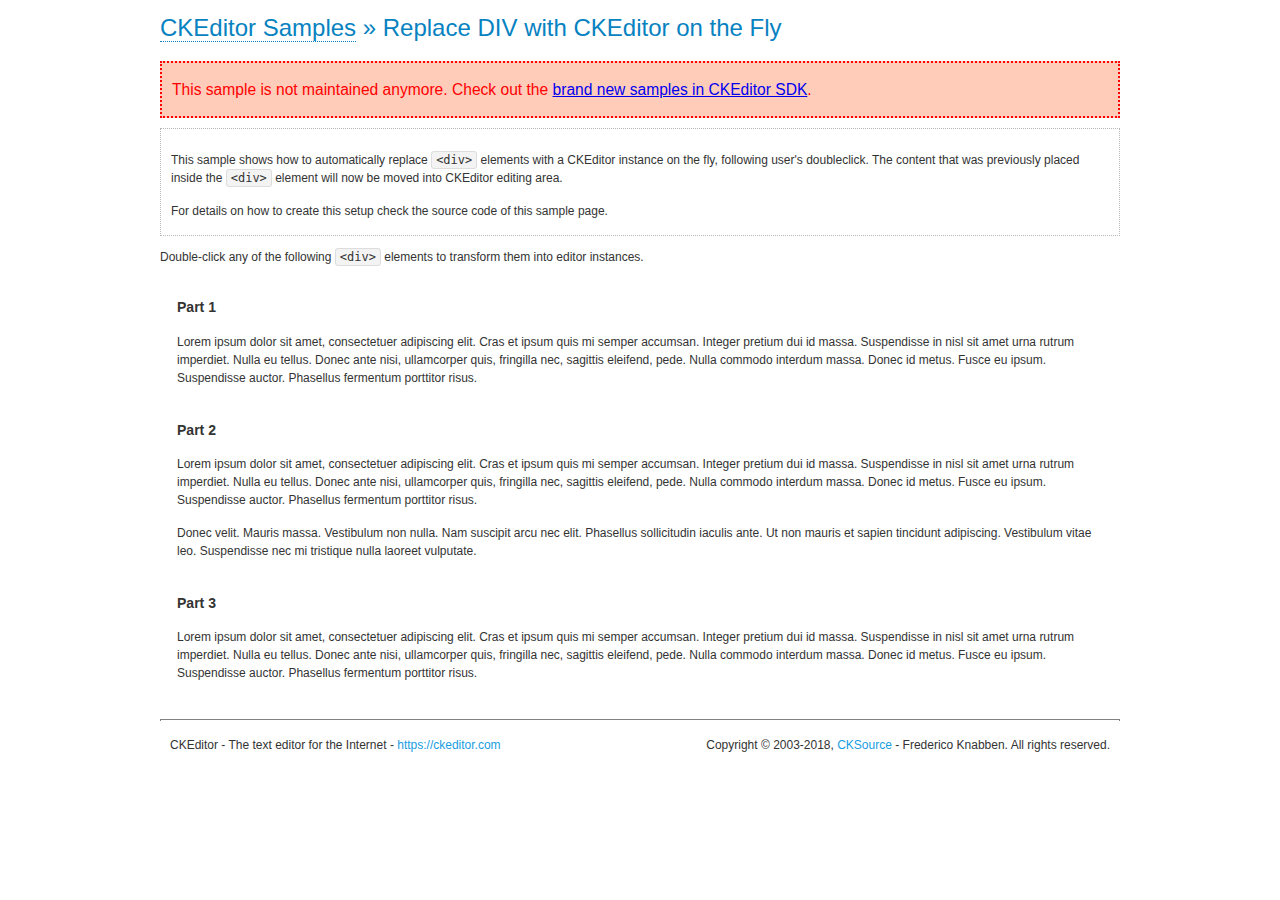
<file: web/statics/ckeditor/samples/old/divreplace.html>
<!DOCTYPE html>
<!--
Copyright (c) 2003-2018, CKSource - Frederico Knabben. All rights reserved.
For licensing, see LICENSE.md or https://ckeditor.com/legal/ckeditor-oss-license
-->
<html>
<head>
	<meta charset="utf-8">
	<title>Replace DIV &mdash; CKEditor Sample</title>
	<script src="../../ckeditor.js"></script>
	<link href="sample.css" rel="stylesheet">
	<style>

		div.editable
		{
			border: solid 2px transparent;
			padding-left: 15px;
			padding-right: 15px;
		}

		div.editable:hover
		{
			border-color: black;
		}

	</style>
	<script>

		// Uncomment the following code to test the "Timeout Loading Method".
		// CKEDITOR.loadFullCoreTimeout = 5;

		window.onload = function() {
			// Listen to the double click event.
			if ( window.addEventListener )
				document.body.addEventListener( 'dblclick', onDoubleClick, false );
			else if ( window.attachEvent )
				document.body.attachEvent( 'ondblclick', onDoubleClick );

		};

		function onDoubleClick( ev ) {
			// Get the element which fired the event. This is not necessarily the
			// element to which the event has been attached.
			var element = ev.target || ev.srcElement;

			// Find out the div that holds this element.
			var name;

			do {
				element = element.parentNode;
			}
			while ( element && ( name = element.nodeName.toLowerCase() ) &&
				( name != 'div' || element.className.indexOf( 'editable' ) == -1 ) && name != 'body' );

			if ( name == 'div' && element.className.indexOf( 'editable' ) != -1 )
				replaceDiv( element );
		}

		var editor;

		function replaceDiv( div ) {
			if ( editor )
				editor.destroy();

			editor = CKEDITOR.replace( div );
		}

	</script>
</head>
<body>
	<h1 class="samples">
		<a href="index.html">CKEditor Samples</a> &raquo; Replace DIV with CKEditor on the Fly
	</h1>
	<div class="warning deprecated">
		This sample is not maintained anymore. Check out the <a href="https://sdk.ckeditor.com/">brand new samples in CKEditor SDK</a>.
	</div>
	<div class="description">
		<p>
			This sample shows how to automatically replace <code>&lt;div&gt;</code> elements
			with a CKEditor instance on the fly, following user's doubleclick. The content
			that was previously placed inside the <code>&lt;div&gt;</code> element will now
			be moved into CKEditor editing area.
		</p>
		<p>
			For details on how to create this setup check the source code of this sample page.
		</p>
	</div>
	<p>
		Double-click any of the following <code>&lt;div&gt;</code> elements to transform them into
		editor instances.
	</p>
	<div class="editable">
		<h3>
			Part 1
		</h3>
		<p>
			Lorem ipsum dolor sit amet, consectetuer adipiscing elit. Cras et ipsum quis mi
			semper accumsan. Integer pretium dui id massa. Suspendisse in nisl sit amet urna
			rutrum imperdiet. Nulla eu tellus. Donec ante nisi, ullamcorper quis, fringilla
			nec, sagittis eleifend, pede. Nulla commodo interdum massa. Donec id metus. Fusce
			eu ipsum. Suspendisse auctor. Phasellus fermentum porttitor risus.
		</p>
	</div>
	<div class="editable">
		<h3>
			Part 2
		</h3>
		<p>
			Lorem ipsum dolor sit amet, consectetuer adipiscing elit. Cras et ipsum quis mi
			semper accumsan. Integer pretium dui id massa. Suspendisse in nisl sit amet urna
			rutrum imperdiet. Nulla eu tellus. Donec ante nisi, ullamcorper quis, fringilla
			nec, sagittis eleifend, pede. Nulla commodo interdum massa. Donec id metus. Fusce
			eu ipsum. Suspendisse auctor. Phasellus fermentum porttitor risus.
		</p>
		<p>
			Donec velit. Mauris massa. Vestibulum non nulla. Nam suscipit arcu nec elit. Phasellus
			sollicitudin iaculis ante. Ut non mauris et sapien tincidunt adipiscing. Vestibulum
			vitae leo. Suspendisse nec mi tristique nulla laoreet vulputate.
		</p>
	</div>
	<div class="editable">
		<h3>
			Part 3
		</h3>
		<p>
			Lorem ipsum dolor sit amet, consectetuer adipiscing elit. Cras et ipsum quis mi
			semper accumsan. Integer pretium dui id massa. Suspendisse in nisl sit amet urna
			rutrum imperdiet. Nulla eu tellus. Donec ante nisi, ullamcorper quis, fringilla
			nec, sagittis eleifend, pede. Nulla commodo interdum massa. Donec id metus. Fusce
			eu ipsum. Suspendisse auctor. Phasellus fermentum porttitor risus.
		</p>
	</div>
	<div id="footer">
		<hr>
		<p>
			CKEditor - The text editor for the Internet - <a class="samples" href="https://ckeditor.com/">https://ckeditor.com</a>
		</p>
		<p id="copy">
			Copyright &copy; 2003-2018, <a class="samples" href="https://cksource.com/">CKSource</a> - Frederico
			Knabben. All rights reserved.
		</p>
	</div>
</body>
</html>
</file>
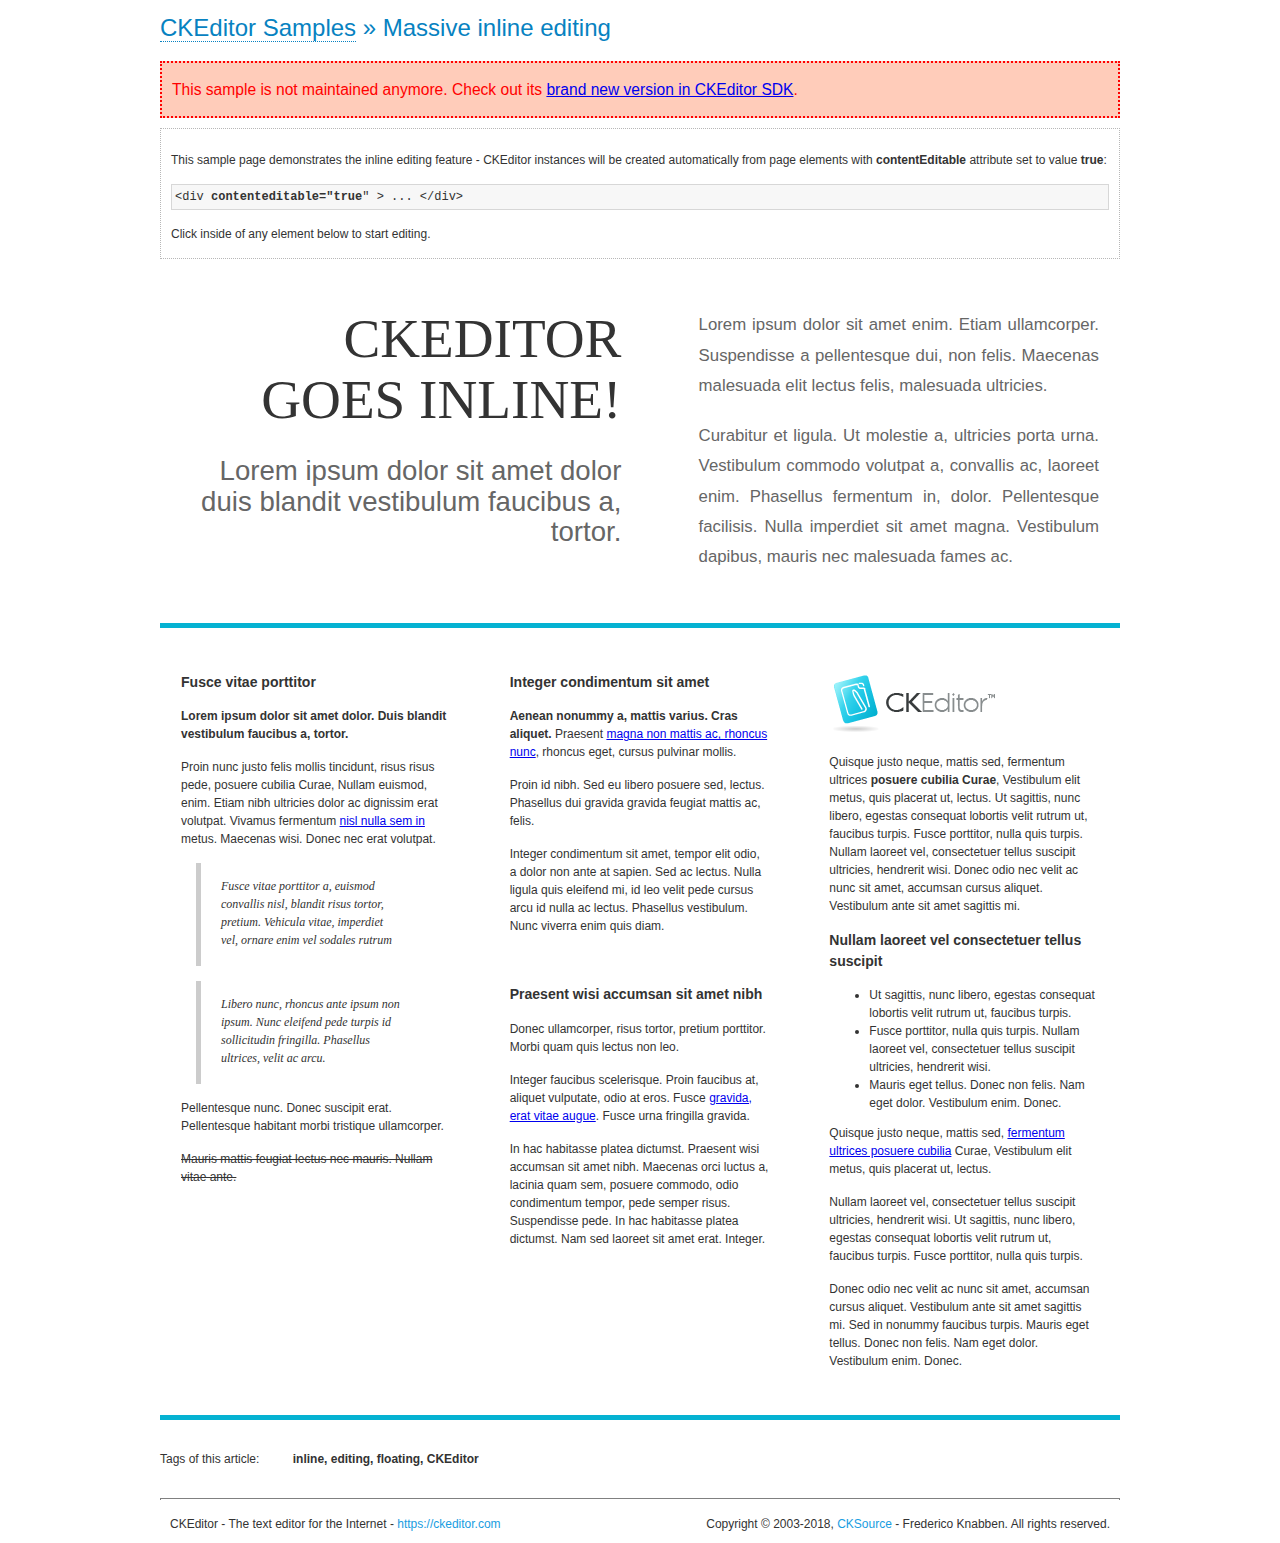
<file: web/statics/ckeditor/samples/old/inlineall.html>
<!DOCTYPE html>
<!--
Copyright (c) 2003-2018, CKSource - Frederico Knabben. All rights reserved.
For licensing, see LICENSE.md or https://ckeditor.com/legal/ckeditor-oss-license
-->
<html>
<head>
	<meta charset="utf-8">
	<title>Massive inline editing &mdash; CKEditor Sample</title>
	<script src="../../ckeditor.js"></script>
	<script>

		// This code is generally not necessary, but it is here to demonstrate
		// how to customize specific editor instances on the fly. This fits well
		// this demo because we have editable elements (like headers) that
		// require less features.

		// The "instanceCreated" event is fired for every editor instance created.
		CKEDITOR.on( 'instanceCreated', function( event ) {
			var editor = event.editor,
				element = editor.element;

			// Customize editors for headers and tag list.
			// These editors don't need features like smileys, templates, iframes etc.
			if ( element.is( 'h1', 'h2', 'h3' ) || element.getAttribute( 'id' ) == 'taglist' ) {
				// Customize the editor configurations on "configLoaded" event,
				// which is fired after the configuration file loading and
				// execution. This makes it possible to change the
				// configurations before the editor initialization takes place.
				editor.on( 'configLoaded', function() {

					// Remove unnecessary plugins to make the editor simpler.
					editor.config.removePlugins = 'colorbutton,find,flash,font,' +
						'forms,iframe,image,newpage,removeformat,' +
						'smiley,specialchar,stylescombo,templates';

					// Rearrange the layout of the toolbar.
					editor.config.toolbarGroups = [
						{ name: 'editing',		groups: [ 'basicstyles', 'links' ] },
						{ name: 'undo' },
						{ name: 'clipboard',	groups: [ 'selection', 'clipboard' ] },
						{ name: 'about' }
					];
				});
			}
		});

	</script>
	<link href="sample.css" rel="stylesheet">
	<style>

		/* The following styles are just to make the page look nice. */

		/* Workaround to show Arial Black in Firefox. */
		@font-face
		{
			font-family: 'arial-black';
			src: local('Arial Black');
		}

		*[contenteditable="true"]
		{
			padding: 10px;
		}

		#container
		{
			width: 960px;
			margin: 30px auto 0;
		}

		#header
		{
			overflow: hidden;
			padding: 0 0 30px;
			border-bottom: 5px solid #05B2D2;
			position: relative;
		}

		#headerLeft,
		#headerRight
		{
			width: 49%;
			overflow: hidden;
		}

		#headerLeft
		{
			float: left;
			padding: 10px 1px 1px;
		}

		#headerLeft h2,
		#headerLeft h3
		{
			text-align: right;
			margin: 0;
			overflow: hidden;
			font-weight: normal;
		}

		#headerLeft h2
		{
			font-family: "Arial Black",arial-black;
			font-size: 4.6em;
			line-height: 1.1;
			text-transform: uppercase;
		}

		#headerLeft h3
		{
			font-size: 2.3em;
			line-height: 1.1;
			margin: .2em 0 0;
			color: #666;
		}

		#headerRight
		{
			float: right;
			padding: 1px;
		}

		#headerRight p
		{
			line-height: 1.8;
			text-align: justify;
			margin: 0;
		}

		#headerRight p + p
		{
			margin-top: 20px;
		}

		#headerRight > div
		{
			padding: 20px;
			margin: 0 0 0 30px;
			font-size: 1.4em;
			color: #666;
		}

		#columns
		{
			color: #333;
			overflow: hidden;
			padding: 20px 0;
		}

		#columns > div
		{
			float: left;
			width: 33.3%;
		}

		#columns #column1 > div
		{
			margin-left: 1px;
		}

		#columns #column3 > div
		{
			margin-right: 1px;
		}

		#columns > div > div
		{
			margin: 0px 10px;
			padding: 10px 20px;
		}

		#columns blockquote
		{
			margin-left: 15px;
		}

		#tagLine
		{
			border-top: 5px solid #05B2D2;
			padding-top: 20px;
		}

		#taglist {
			display: inline-block;
			margin-left: 20px;
			font-weight: bold;
			margin: 0 0 0 20px;
		}

	</style>
</head>
<body>
<div>
	<h1 class="samples"><a href="index.html">CKEditor Samples</a> &raquo; Massive inline editing</h1>
	<div class="warning deprecated">
		This sample is not maintained anymore. Check out its <a href="https://sdk.ckeditor.com/samples/inline.html">brand new version in CKEditor SDK</a>.
	</div>
	<div class="description">
		<p>This sample page demonstrates the inline editing feature - CKEditor instances will be created automatically from page elements with <strong>contentEditable</strong> attribute set to value <strong>true</strong>:</p>
		<pre class="samples">&lt;div <strong>contenteditable="true</strong>" &gt; ... &lt;/div&gt;</pre>
		<p>Click inside of any element below to start editing.</p>
	</div>
</div>
<div id="container">
	<div id="header">
		<div id="headerLeft">
			<h2 id="sampleTitle" contenteditable="true">
				CKEditor<br> Goes Inline!
			</h2>
			<h3 contenteditable="true">
				Lorem ipsum dolor sit amet dolor duis blandit vestibulum faucibus a, tortor.
			</h3>
		</div>
		<div id="headerRight">
			<div contenteditable="true">
				<p>
					Lorem ipsum dolor sit amet enim. Etiam ullamcorper. Suspendisse a pellentesque dui, non felis. Maecenas malesuada elit lectus felis, malesuada ultricies.
				</p>
				<p>
					Curabitur et ligula. Ut molestie a, ultricies porta urna. Vestibulum commodo volutpat a, convallis ac, laoreet enim. Phasellus fermentum in, dolor. Pellentesque facilisis. Nulla imperdiet sit amet magna. Vestibulum dapibus, mauris nec malesuada fames ac.
				</p>
			</div>
		</div>
	</div>
	<div id="columns">
		<div id="column1">
			<div contenteditable="true">
				<h3>
					Fusce vitae porttitor
				</h3>
				<p>
					<strong>
						Lorem ipsum dolor sit amet dolor. Duis blandit vestibulum faucibus a, tortor.
					</strong>
				</p>
				<p>
					Proin nunc justo felis mollis tincidunt, risus risus pede, posuere cubilia Curae, Nullam euismod, enim. Etiam nibh ultricies dolor ac dignissim erat volutpat. Vivamus fermentum <a href="https://ckeditor.com/">nisl nulla sem in</a> metus. Maecenas wisi. Donec nec erat volutpat.
				</p>
				<blockquote>
					<p>
						Fusce vitae porttitor a, euismod convallis nisl, blandit risus tortor, pretium.
						Vehicula vitae, imperdiet vel, ornare enim vel sodales rutrum
					</p>
				</blockquote>
				<blockquote>
					<p>
						Libero nunc, rhoncus ante ipsum non ipsum. Nunc eleifend pede turpis id sollicitudin fringilla. Phasellus ultrices, velit ac arcu.
					</p>
				</blockquote>
				<p>Pellentesque nunc. Donec suscipit erat. Pellentesque habitant morbi tristique ullamcorper.</p>
				<p><s>Mauris mattis feugiat lectus nec mauris. Nullam vitae ante.</s></p>
			</div>
		</div>
		<div id="column2">
			<div contenteditable="true">
				<h3>
					Integer condimentum sit amet
				</h3>
				<p>
					<strong>Aenean nonummy a, mattis varius. Cras aliquet.</strong>
					Praesent <a href="https://ckeditor.com/">magna non mattis ac, rhoncus nunc</a>, rhoncus eget, cursus pulvinar mollis.</p>
				<p>Proin id nibh. Sed eu libero posuere sed, lectus. Phasellus dui gravida gravida feugiat mattis ac, felis.</p>
				<p>Integer condimentum sit amet, tempor elit odio, a dolor non ante at sapien. Sed ac lectus. Nulla ligula quis eleifend mi, id leo velit pede cursus arcu id nulla ac lectus. Phasellus vestibulum. Nunc viverra enim quis diam.</p>
			</div>
			<div contenteditable="true">
				<h3>
					Praesent wisi accumsan sit amet nibh
				</h3>
				<p>Donec ullamcorper, risus tortor, pretium porttitor. Morbi quam quis lectus non leo.</p>
				<p style="margin-left: 40px; ">Integer faucibus scelerisque. Proin faucibus at, aliquet vulputate, odio at eros. Fusce <a href="https://ckeditor.com/">gravida, erat vitae augue</a>. Fusce urna fringilla gravida.</p>
				<p>In hac habitasse platea dictumst. Praesent wisi accumsan sit amet nibh. Maecenas orci luctus a, lacinia quam sem, posuere commodo, odio condimentum tempor, pede semper risus. Suspendisse pede. In hac habitasse platea dictumst. Nam sed laoreet sit amet erat. Integer.</p>
			</div>
		</div>
		<div id="column3">
			<div contenteditable="true">
				<p>
					<img src="assets/inlineall/logo.png" alt="CKEditor logo" style="float:left">
				</p>
				<p>Quisque justo neque, mattis sed, fermentum ultrices <strong>posuere cubilia Curae</strong>, Vestibulum elit metus, quis placerat ut, lectus. Ut sagittis, nunc libero, egestas consequat lobortis velit rutrum ut, faucibus turpis. Fusce porttitor, nulla quis turpis. Nullam laoreet vel, consectetuer tellus suscipit ultricies, hendrerit wisi. Donec odio nec velit ac nunc sit amet, accumsan cursus aliquet. Vestibulum ante sit amet sagittis mi.</p>
				<h3>
					Nullam laoreet vel consectetuer tellus suscipit
				</h3>
				<ul>
					<li>Ut sagittis, nunc libero, egestas consequat lobortis velit rutrum ut, faucibus turpis.</li>
					<li>Fusce porttitor, nulla quis turpis. Nullam laoreet vel, consectetuer tellus suscipit ultricies, hendrerit wisi.</li>
					<li>Mauris eget tellus. Donec non felis. Nam eget dolor. Vestibulum enim. Donec.</li>
				</ul>
				<p>Quisque justo neque, mattis sed, <a href="https://ckeditor.com/">fermentum ultrices posuere cubilia</a> Curae, Vestibulum elit metus, quis placerat ut, lectus.</p>
				<p>Nullam laoreet vel, consectetuer tellus suscipit ultricies, hendrerit wisi. Ut sagittis, nunc libero, egestas consequat lobortis velit rutrum ut, faucibus turpis. Fusce porttitor, nulla quis turpis.</p>
				<p>Donec odio nec velit ac nunc sit amet, accumsan cursus aliquet. Vestibulum ante sit amet sagittis mi. Sed in nonummy faucibus turpis. Mauris eget tellus. Donec non felis. Nam eget dolor. Vestibulum enim. Donec.</p>
			</div>
		</div>
	</div>
	<div id="tagLine">
		Tags of this article:
		<p id="taglist" contenteditable="true">
			inline, editing, floating, CKEditor
		</p>
	</div>
</div>
<div id="footer">
	<hr>
	<p>
		CKEditor - The text editor for the Internet - <a class="samples" href="https://ckeditor.com/">
			https://ckeditor.com</a>
	</p>
	<p id="copy">
		Copyright &copy; 2003-2018, <a class="samples" href="https://cksource.com/">CKSource</a>
		- Frederico Knabben. All rights reserved.
	</p>
</div>
</body>
</html>
</file>
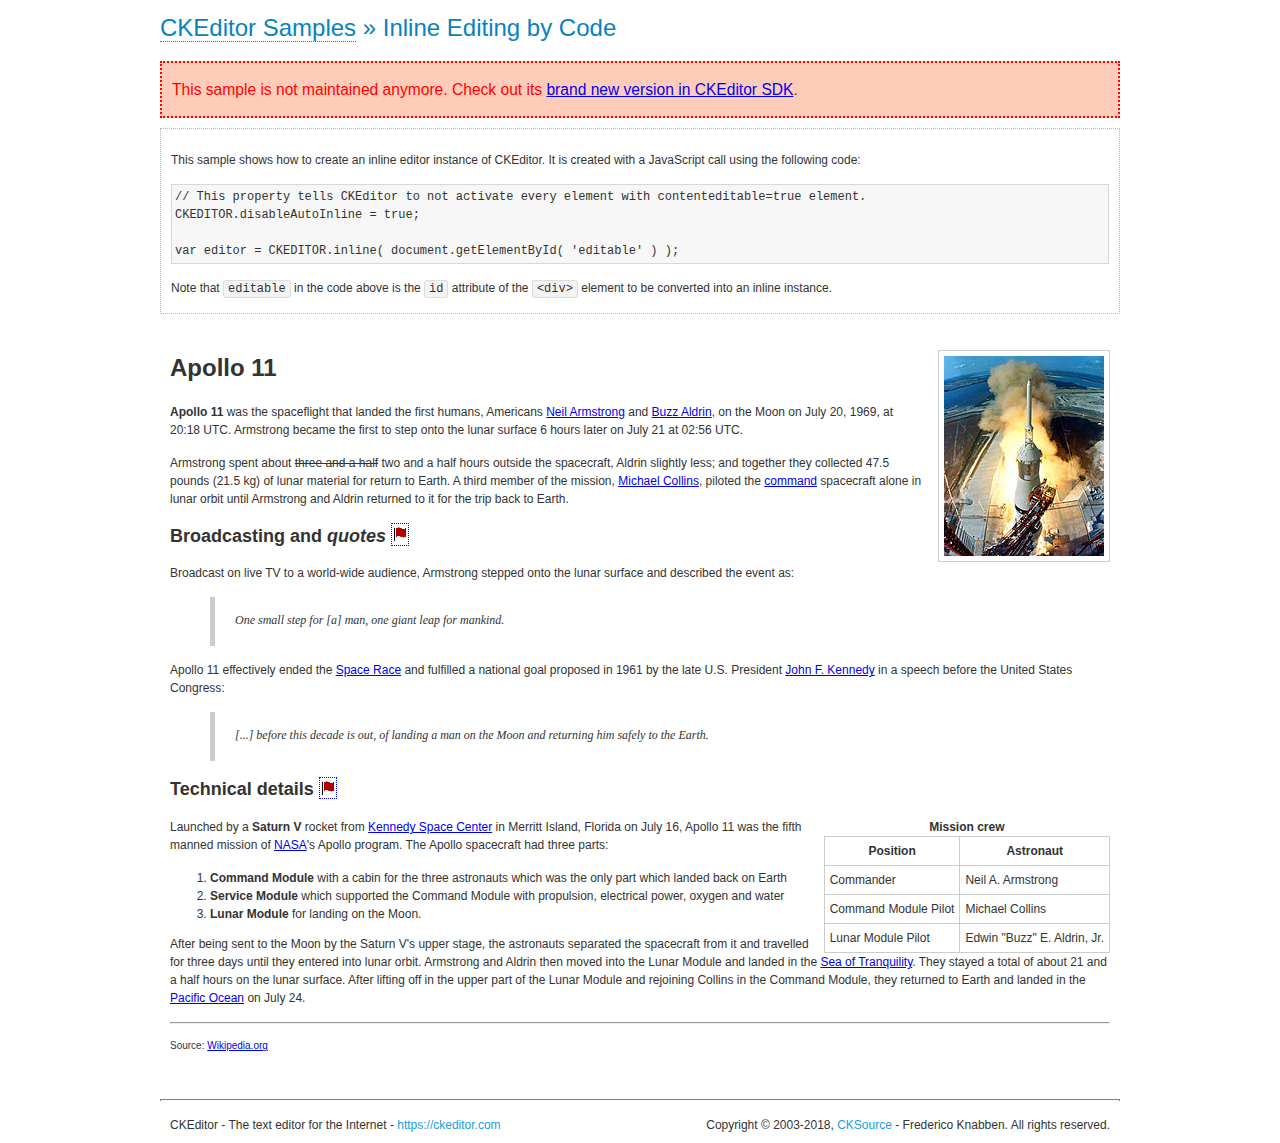
<file: web/statics/ckeditor/samples/old/inlinebycode.html>
<!DOCTYPE html>
<!--
Copyright (c) 2003-2018, CKSource - Frederico Knabben. All rights reserved.
For licensing, see LICENSE.md or https://ckeditor.com/legal/ckeditor-oss-license
-->
<html>
<head>
	<meta charset="utf-8">
	<title>Inline Editing by Code &mdash; CKEditor Sample</title>
	<script src="../../ckeditor.js"></script>
	<link href="sample.css" rel="stylesheet">
	<style>

		#editable
		{
			padding: 10px;
			float: left;
		}

	</style>
</head>
<body>
	<h1 class="samples">
		<a href="index.html">CKEditor Samples</a> &raquo; Inline Editing by Code
	</h1>
	<div class="warning deprecated">
		This sample is not maintained anymore. Check out its <a href="https://sdk.ckeditor.com/samples/inline.html">brand new version in CKEditor SDK</a>.
	</div>
	<div class="description">
		<p>
			This sample shows how to create an inline editor instance of CKEditor. It is created
			with a JavaScript call using the following code:
		</p>
<pre class="samples">
// This property tells CKEditor to not activate every element with contenteditable=true element.
CKEDITOR.disableAutoInline = true;

var editor = CKEDITOR.inline( document.getElementById( 'editable' ) );
</pre>
		<p>
			Note that <code>editable</code> in the code above is the <code>id</code>
			attribute of the <code>&lt;div&gt;</code> element to be converted into an inline instance.
		</p>
	</div>
	<div id="editable" contenteditable="true">
		<h1><img alt="Saturn V carrying Apollo 11" class="right" src="assets/sample.jpg" /> Apollo 11</h1>

		<p><b>Apollo 11</b> was the spaceflight that landed the first humans, Americans <a href="http://en.wikipedia.org/wiki/Neil_Armstrong" title="Neil Armstrong">Neil Armstrong</a> and <a href="http://en.wikipedia.org/wiki/Buzz_Aldrin" title="Buzz Aldrin">Buzz Aldrin</a>, on the Moon on July 20, 1969, at 20:18 UTC. Armstrong became the first to step onto the lunar surface 6 hours later on July 21 at 02:56 UTC.</p>

		<p>Armstrong spent about <s>three and a half</s> two and a half hours outside the spacecraft, Aldrin slightly less; and together they collected 47.5 pounds (21.5&nbsp;kg) of lunar material for return to Earth. A third member of the mission, <a href="http://en.wikipedia.org/wiki/Michael_Collins_(astronaut)" title="Michael Collins (astronaut)">Michael Collins</a>, piloted the <a href="http://en.wikipedia.org/wiki/Apollo_Command/Service_Module" title="Apollo Command/Service Module">command</a> spacecraft alone in lunar orbit until Armstrong and Aldrin returned to it for the trip back to Earth.</p>

		<h2>Broadcasting and <em>quotes</em> <a id="quotes" name="quotes"></a></h2>

		<p>Broadcast on live TV to a world-wide audience, Armstrong stepped onto the lunar surface and described the event as:</p>

		<blockquote>
			<p>One small step for [a] man, one giant leap for mankind.</p>
		</blockquote>

		<p>Apollo 11 effectively ended the <a href="http://en.wikipedia.org/wiki/Space_Race" title="Space Race">Space Race</a> and fulfilled a national goal proposed in 1961 by the late U.S. President <a href="http://en.wikipedia.org/wiki/John_F._Kennedy" title="John F. Kennedy">John F. Kennedy</a> in a speech before the United States Congress:</p>

		<blockquote>
			<p>[...] before this decade is out, of landing a man on the Moon and returning him safely to the Earth.</p>
		</blockquote>

		<h2>Technical details <a id="tech-details" name="tech-details"></a></h2>

		<table align="right" border="1" bordercolor="#ccc" cellpadding="5" cellspacing="0" style="border-collapse:collapse;margin:10px 0 10px 15px;">
			<caption><strong>Mission crew</strong></caption>
			<thead>
			<tr>
				<th scope="col">Position</th>
				<th scope="col">Astronaut</th>
			</tr>
			</thead>
			<tbody>
			<tr>
				<td>Commander</td>
				<td>Neil A. Armstrong</td>
			</tr>
			<tr>
				<td>Command Module Pilot</td>
				<td>Michael Collins</td>
			</tr>
			<tr>
				<td>Lunar Module Pilot</td>
				<td>Edwin &quot;Buzz&quot; E. Aldrin, Jr.</td>
			</tr>
			</tbody>
		</table>

		<p>Launched by a <strong>Saturn V</strong> rocket from <a href="http://en.wikipedia.org/wiki/Kennedy_Space_Center" title="Kennedy Space Center">Kennedy Space Center</a> in Merritt Island, Florida on July 16, Apollo 11 was the fifth manned mission of <a href="http://en.wikipedia.org/wiki/NASA" title="NASA">NASA</a>&#39;s Apollo program. The Apollo spacecraft had three parts:</p>

		<ol>
			<li><strong>Command Module</strong> with a cabin for the three astronauts which was the only part which landed back on Earth</li>
			<li><strong>Service Module</strong> which supported the Command Module with propulsion, electrical power, oxygen and water</li>
			<li><strong>Lunar Module</strong> for landing on the Moon.</li>
		</ol>

		<p>After being sent to the Moon by the Saturn V&#39;s upper stage, the astronauts separated the spacecraft from it and travelled for three days until they entered into lunar orbit. Armstrong and Aldrin then moved into the Lunar Module and landed in the <a href="http://en.wikipedia.org/wiki/Mare_Tranquillitatis" title="Mare Tranquillitatis">Sea of Tranquility</a>. They stayed a total of about 21 and a half hours on the lunar surface. After lifting off in the upper part of the Lunar Module and rejoining Collins in the Command Module, they returned to Earth and landed in the <a href="http://en.wikipedia.org/wiki/Pacific_Ocean" title="Pacific Ocean">Pacific Ocean</a> on July 24.</p>

		<hr />
		<p style="text-align: right;"><small>Source: <a href="http://en.wikipedia.org/wiki/Apollo_11">Wikipedia.org</a></small></p>
	</div>

	<script>
		// We need to turn off the automatic editor creation first.
		CKEDITOR.disableAutoInline = true;

		var editor = CKEDITOR.inline( 'editable' );
	</script>
	<div id="footer">
		<hr>
		<p contenteditable="true">
			CKEditor - The text editor for the Internet - <a class="samples" href="https://ckeditor.com/">
				https://ckeditor.com</a>
		</p>
		<p id="copy">
			Copyright &copy; 2003-2018, <a class="samples" href="https://cksource.com/">CKSource</a>
			- Frederico Knabben. All rights reserved.
		</p>
	</div>
</body>
</html>
</file>
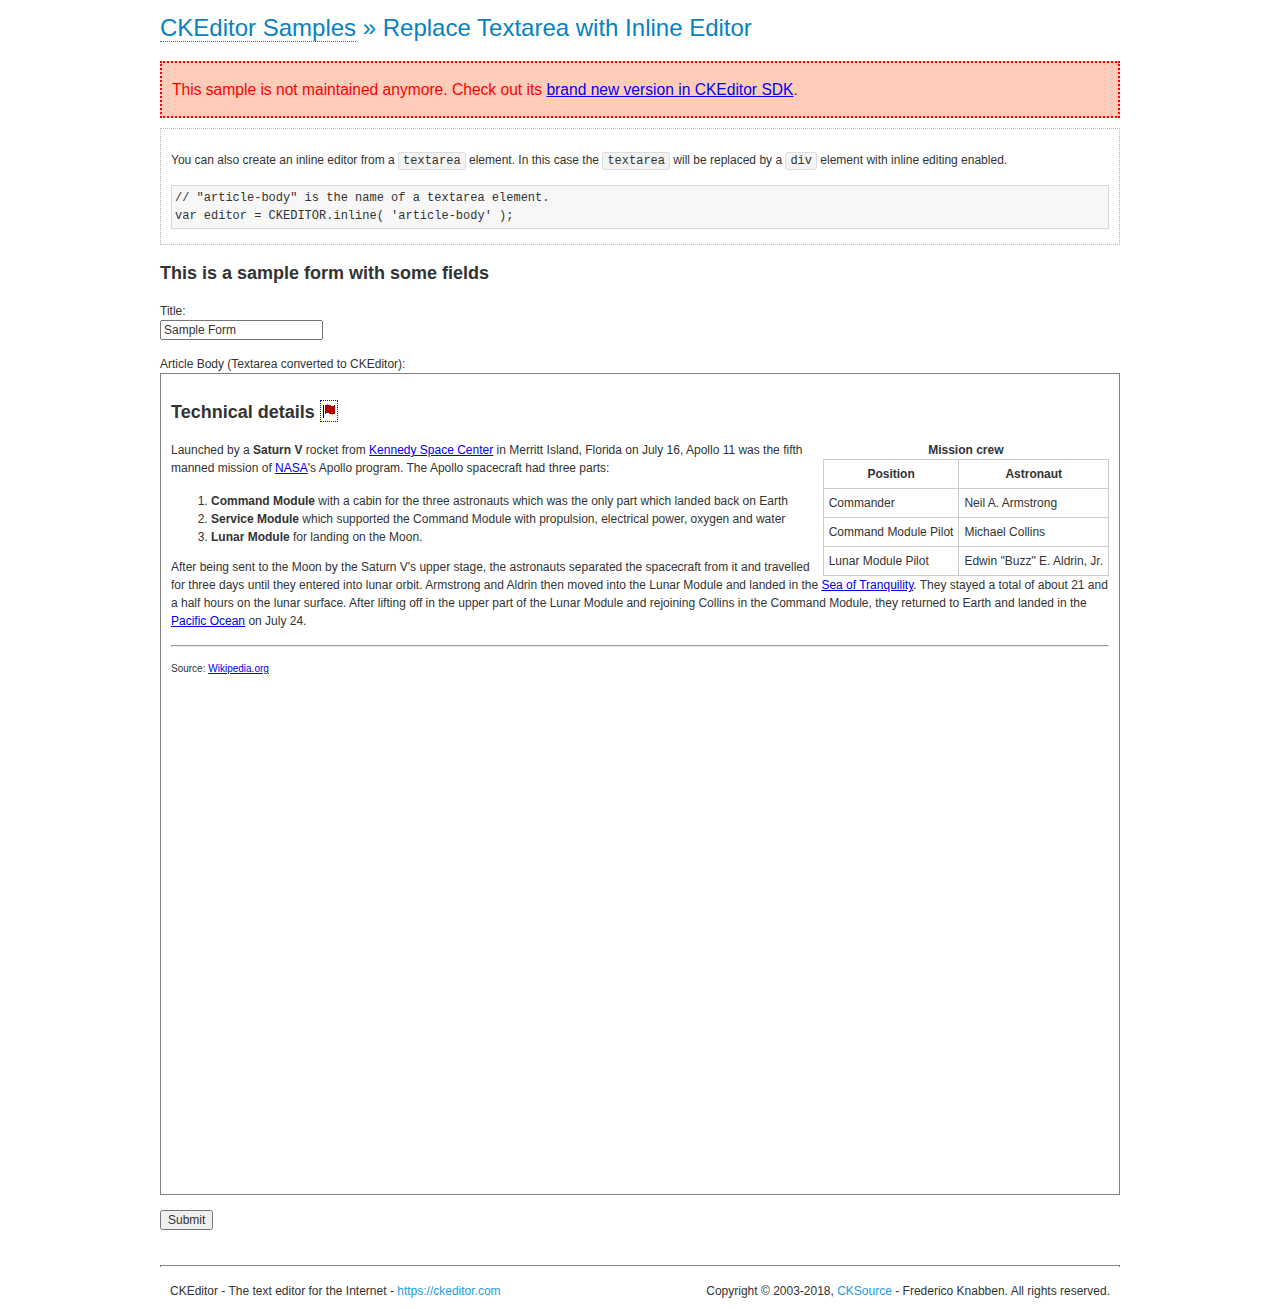
<file: web/statics/ckeditor/samples/old/inlinetextarea.html>
<!DOCTYPE html>
<!--
Copyright (c) 2003-2018, CKSource - Frederico Knabben. All rights reserved.
For licensing, see LICENSE.md or https://ckeditor.com/legal/ckeditor-oss-license
-->
<html>
<head>
	<meta charset="utf-8">
	<title>Replace Textarea with Inline Editor &mdash; CKEditor Sample</title>
	<script src="../../ckeditor.js"></script>
	<link href="sample.css" rel="stylesheet">
	<style>

		/* Style the CKEditor element to look like a textfield */
		.cke_textarea_inline
		{
			padding: 10px;
			height: 800px;
			overflow: auto;

			border: 1px solid gray;
			-webkit-appearance: textfield;
		}

	</style>
</head>
<body>
	<h1 class="samples">
		<a href="index.html">CKEditor Samples</a> &raquo; Replace Textarea with Inline Editor
	</h1>
	<div class="warning deprecated">
		This sample is not maintained anymore. Check out its <a href="https://sdk.ckeditor.com/samples/inline.html">brand new version in CKEditor SDK</a>.
	</div>
	<div class="description">
		<p>
			You can also create an inline editor from a <code>textarea</code>
			element. In this case the <code>textarea</code> will be replaced
			by a <code>div</code> element with inline editing enabled.
		</p>
<pre class="samples">
// "article-body" is the name of a textarea element.
var editor = CKEDITOR.inline( 'article-body' );
</pre>
	</div>
	<form action="sample_posteddata.php" method="post">
		<h2>This is a sample form with some fields</h2>
		<p>
			Title:<br>
			<input type="text" name="title" value="Sample Form"></p>
		<p>
			Article Body (Textarea converted to CKEditor):<br>
			<textarea name="article-body" style="height: 200px">
				&lt;h2&gt;Technical details &lt;a id="tech-details" name="tech-details"&gt;&lt;/a&gt;&lt;/h2&gt;

				&lt;table align="right" border="1" bordercolor="#ccc" cellpadding="5" cellspacing="0" style="border-collapse:collapse;margin:10px 0 10px 15px;"&gt;
					&lt;caption&gt;&lt;strong&gt;Mission crew&lt;/strong&gt;&lt;/caption&gt;
					&lt;thead&gt;
					&lt;tr&gt;
						&lt;th scope="col"&gt;Position&lt;/th&gt;
						&lt;th scope="col"&gt;Astronaut&lt;/th&gt;
					&lt;/tr&gt;
					&lt;/thead&gt;
					&lt;tbody&gt;
					&lt;tr&gt;
						&lt;td&gt;Commander&lt;/td&gt;
						&lt;td&gt;Neil A. Armstrong&lt;/td&gt;
					&lt;/tr&gt;
					&lt;tr&gt;
						&lt;td&gt;Command Module Pilot&lt;/td&gt;
						&lt;td&gt;Michael Collins&lt;/td&gt;
					&lt;/tr&gt;
					&lt;tr&gt;
						&lt;td&gt;Lunar Module Pilot&lt;/td&gt;
						&lt;td&gt;Edwin &quot;Buzz&quot; E. Aldrin, Jr.&lt;/td&gt;
					&lt;/tr&gt;
					&lt;/tbody&gt;
				&lt;/table&gt;

				&lt;p&gt;Launched by a &lt;strong&gt;Saturn V&lt;/strong&gt; rocket from &lt;a href="http://en.wikipedia.org/wiki/Kennedy_Space_Center" title="Kennedy Space Center"&gt;Kennedy Space Center&lt;/a&gt; in Merritt Island, Florida on July 16, Apollo 11 was the fifth manned mission of &lt;a href="http://en.wikipedia.org/wiki/NASA" title="NASA"&gt;NASA&lt;/a&gt;&#39;s Apollo program. The Apollo spacecraft had three parts:&lt;/p&gt;

				&lt;ol&gt;
					&lt;li&gt;&lt;strong&gt;Command Module&lt;/strong&gt; with a cabin for the three astronauts which was the only part which landed back on Earth&lt;/li&gt;
					&lt;li&gt;&lt;strong&gt;Service Module&lt;/strong&gt; which supported the Command Module with propulsion, electrical power, oxygen and water&lt;/li&gt;
					&lt;li&gt;&lt;strong&gt;Lunar Module&lt;/strong&gt; for landing on the Moon.&lt;/li&gt;
				&lt;/ol&gt;

				&lt;p&gt;After being sent to the Moon by the Saturn V&#39;s upper stage, the astronauts separated the spacecraft from it and travelled for three days until they entered into lunar orbit. Armstrong and Aldrin then moved into the Lunar Module and landed in the &lt;a href="http://en.wikipedia.org/wiki/Mare_Tranquillitatis" title="Mare Tranquillitatis"&gt;Sea of Tranquility&lt;/a&gt;. They stayed a total of about 21 and a half hours on the lunar surface. After lifting off in the upper part of the Lunar Module and rejoining Collins in the Command Module, they returned to Earth and landed in the &lt;a href="http://en.wikipedia.org/wiki/Pacific_Ocean" title="Pacific Ocean"&gt;Pacific Ocean&lt;/a&gt; on July 24.&lt;/p&gt;

				&lt;hr /&gt;
				&lt;p style="text-align: right;"&gt;&lt;small&gt;Source: &lt;a href="http://en.wikipedia.org/wiki/Apollo_11"&gt;Wikipedia.org&lt;/a&gt;&lt;/small&gt;&lt;/p&gt;
			</textarea>
		</p>
		<p>
			<input type="submit" value="Submit">
		</p>
	</form>

	<script>
		CKEDITOR.inline( 'article-body' );
	</script>
	<div id="footer">
		<hr>
		<p>
			CKEditor - The text editor for the Internet - <a class="samples" href="https://ckeditor.com/">
				https://ckeditor.com</a>
		</p>
		<p id="copy">
			Copyright &copy; 2003-2018, <a class="samples" href="https://cksource.com/">CKSource</a>
			- Frederico Knabben. All rights reserved.
		</p>
	</div>
</body>
</html>
</file>
<file: web/statics/ckeditor/samples/css/samples.css>
/**
 * @license Copyright (c) 2003-2018, CKSource - Frederico Knabben. All rights reserved.
 * For licensing, see LICENSE.md or https://ckeditor.com/legal/ckeditor-oss-license
 */
@media (max-width: 900px) {
  .global-is-mobile-hidden {
    display: none !important;
  }
}
article,
aside,
details,
figcaption,
figure,
footer,
header,
hgroup,
main,
menu,
nav,
section {
  display: block;
}
body,
html {
  margin: 0;
  padding: 0;
  font: 16px / 1.8 Arial, 'Helvetica Neue', Helvetica, sans-serif;
  font-weight: 300;
  color: #575757;
}
.grid-width-10 {
  width: 10%;
}
.grid-width-20 {
  width: 20%;
}
.grid-width-30 {
  width: 30%;
}
.grid-width-40 {
  width: 40%;
}
.grid-width-50 {
  width: 50%;
}
.grid-width-60 {
  width: 60%;
}
.grid-width-70 {
  width: 70%;
}
.grid-width-80 {
  width: 80%;
}
.grid-width-90 {
  width: 90%;
}
.grid-width-100 {
  width: 100%;
}
@media (max-width: 900px) {
  .grid-width-10,
  .grid-width-20,
  .grid-width-30,
  .grid-width-40,
  .grid-width-50,
  .grid-width-60,
  .grid-width-70,
  .grid-width-80,
  .grid-width-90,
  .grid-width-100 {
    width: 100%;
  }
}
*[class*="grid-width"] {
  -webkit-box-sizing: border-box;
  -moz-box-sizing: border-box;
  box-sizing: border-box;
  padding-left: 4%;
  padding-right: 4%;
  float: left;
}
*[class*="grid-width"]:after,
.grid-container:after,
*[class*="grid-width"]:before,
.grid-container:before {
  content: '';
  display: block;
  overflow: hidden;
  visibility: hidden;
  font-size: 0;
  line-height: 0;
  width: 0;
  height: 0;
}
*[class*="grid-width"]:after,
.grid-container:after {
  clear: both;
}
.grid-container {
  -webkit-box-sizing: border-box;
  -moz-box-sizing: border-box;
  box-sizing: border-box;
  margin-left: auto;
  margin-right: auto;
}
.grid-container-nested *[class*="grid-width"]:first-child {
  padding-left: 0;
}
.grid-container-nested *[class*="grid-width"]:last-child {
  padding-right: 0;
}
@media (max-width: 900px) {
  .grid-container-nested *[class*="grid-width"]:first-child {
    padding-left: 4%;
  }
  .grid-container-nested *[class*="grid-width"]:last-child {
    padding-right: 4%;
  }
}
.header-a {
  min-height: 140px;
  overflow: hidden;
}
.header-a .header-a-logo {
  margin: 40px 0 0;
}
@media (max-width: 900px) {
  .header-a .header-a-logo {
    text-align: center;
  }
}
.header-a .header-a-logo img {
  border: transparent;
}
.navigation-a {
  height: 30px;
  background: #3D3D3D;
  position: absolute;
  left: 0;
  right: 0;
  top: 0;
  padding: 0;
  overflow: hidden;
}
@media (max-width: 900px) {
  .navigation-a {
    text-align: center;
  }
}
.navigation-a ul {
  list-style: none;
  margin: 0;
  overflow: hidden;
}
.navigation-a ul li,
.navigation-a ul li a {
  display: inline-block;
}
@media (max-width: 900px) {
  .navigation-a ul {
    width: auto;
    text-overflow: ellipsis;
    white-space: nowrap;
    display: inline-block;
    float: none;
  }
  .navigation-a ul:before,
  .navigation-a ul:after {
    display: none;
  }
}
.navigation-a ul.navigation-a-left {
  text-align: left;
}
@media (max-width: 900px) {
  .navigation-a ul.navigation-a-left {
    padding-right: 0;
  }
}
.navigation-a ul.navigation-a-right {
  text-align: right;
}
@media (max-width: 900px) {
  .navigation-a ul.navigation-a-right {
    padding-left: 23px;
  }
}
.navigation-a ul li + li {
  margin-left: 23px;
}
.navigation-a ul li a {
  font-size: 10px;
  font-size: 0.625rem;
  line-height: 18px;
  line-height: 1.13rem;
  line-height: 30px;
  float: left;
  color: #ddd;
  font-weight: bold;
  text-decoration: none;
  text-transform: uppercase;
}
.navigation-a ul li a:hover {
  cursor: pointer;
  color: #fff;
}
.icon-navigation-a-github:before,
.icon-navigation-a-github:after {
  background-image: url("[data-uri]");
}
.navigation-b {
  text-align: right;
  margin: 52px 0 0;
  overflow: visible;
}
@media (max-width: 900px) {
  .navigation-b {
    text-align: center;
    margin-top: 20px;
    padding: 0;
  }
}
.navigation-b ul {
  padding: 0;
  list-style: none;
  margin: 0;
  overflow: visible;
}
.navigation-b ul li,
.navigation-b ul li a {
  display: inline-block;
}
@media (max-width: 900px) {
  .navigation-b ul {
    display: table;
    width: 100%;
    padding-bottom: 1.5em;
  }
}
@media (max-width: 900px) {
  .navigation-b ul li {
    display: table-row;
  }
}
.navigation-b ul li + li {
  margin-left: 20px;
}
@media (max-width: 900px) {
  .navigation-b ul li + li {
    margin-left: 0;
  }
}
.navigation-b ul li a {
  -webkit-box-sizing: border-box;
  -moz-box-sizing: border-box;
  box-sizing: border-box;
  text-transform: uppercase;
  text-decoration: none;
  outline: none;
}
@media (max-width: 900px) {
  .navigation-b ul li a {
    width: 100%;
    -webkit-border-radius: 0;
    -webkit-background-clip: padding-box;
    -moz-border-radius: 0;
    -moz-background-clip: padding;
    border-radius: 0;
    background-clip: padding-box;
  }
}
.footer-a {
  font-size: 13px;
  font-size: 0.8125rem;
  line-height: 23.4px;
  line-height: 1.46rem;
  padding-top: 2.25em;
  padding-bottom: 2.25em;
  overflow: hidden;
  color: #8a8a8a;
}
.footer-a a {
  color: #0287D0;
  text-decoration: none;
  border-bottom: 1px dotted #0287D0;
}
.footer-a a:hover {
  color: #0277b7;
}
.footer-a p {
  margin: 0;
  display: inline-block;
  text-align: center;
}
.content {
  font-size: 14px;
  font-size: 0.875rem;
  line-height: 25.2px;
  line-height: 1.57rem;
  overflow: hidden;
  padding-top: 1.5em;
  padding-bottom: 1.5em;
}
.content p {
  margin: 0.75em 0;
}
.content ul,
.content ol,
.content pre,
.content blockquote,
.content textarea:not([class^="cke"]),
.content .cke {
  margin: 1.875em 0;
}
.content code,
.content kbd {
  -webkit-border-radius: 3px;
  -webkit-background-clip: padding-box;
  -moz-border-radius: 3px;
  -moz-background-clip: padding;
  border-radius: 3px;
  background-clip: padding-box;
  padding: 3px 4px;
}
.content pre,
.content code,
.content kbd,
.content blockquote {
  background: #f5f5f5;
}
.content blockquote,
.content pre {
  background: none;
  border-left: 4px solid #0287D0;
  padding: 1.5em 2.25em;
}
.content p a,
.content ul a,
.content ol a,
.content blockquote a,
.content h1 a,
.content h2 a,
.content h3 a,
.content h4 a,
.content h5 a {
  color: #0287D0;
  text-decoration: none;
  border-bottom: 1px dotted #0287D0;
}
.content p a:hover,
.content ul a:hover,
.content ol a:hover,
.content blockquote a:hover,
.content h1 a:hover,
.content h2 a:hover,
.content h3 a:hover,
.content h4 a:hover,
.content h5 a:hover {
  color: #0277b7;
}
.content h1,
.content h2,
.content h3,
.content h4,
.content h5 {
  color: #000;
  font-weight: 100;
}
.content h1 code,
.content h2 code,
.content h3 code,
.content h4 code,
.content h5 code,
.content h1 kbd,
.content h2 kbd,
.content h3 kbd,
.content h4 kbd,
.content h5 kbd {
  font-size: inherit;
}
.content h1 a.content-heading-anchor,
.content h2 a.content-heading-anchor,
.content h3 a.content-heading-anchor,
.content h4 a.content-heading-anchor,
.content h5 a.content-heading-anchor {
  font-weight: 100;
  vertical-align: middle;
  opacity: 0;
  border: 0;
}
.content h1:hover a.content-heading-anchor,
.content h2:hover a.content-heading-anchor,
.content h3:hover a.content-heading-anchor,
.content h4:hover a.content-heading-anchor,
.content h5:hover a.content-heading-anchor {
  opacity: 1;
}
.content h1:target a,
.content h2:target a,
.content h3:target a,
.content h4:target a,
.content h5:target a {
  -webkit-animation: targetLinkOpacity 0.5s linear alternate;
  -moz-animation: targetLinkOpacity 0.5s linear alternate;
  -o-animation: targetLinkOpacity 0.5s linear alternate;
  animation: targetLinkOpacity 0.5s linear alternate;
  opacity: 1;
}
.content input,
.content select,
.content textarea:not([class^="cke"]) {
  -webkit-border-radius: 3px;
  -webkit-background-clip: padding-box;
  -moz-border-radius: 3px;
  -moz-background-clip: padding;
  border-radius: 3px;
  background-clip: padding-box;
  -webkit-box-shadow: inset 0 1px 1px rgba(0, 0, 0, 0.08);
  -moz-box-shadow: inset 0 1px 1px rgba(0, 0, 0, 0.08);
  box-shadow: inset 0 1px 1px rgba(0, 0, 0, 0.08);
  font: inherit;
  color: inherit;
  border: 1px solid #D9D9D9;
  padding: .2em .5em;
}
.content input:focus,
.content select:focus,
.content textarea:not([class^="cke"]):focus {
  border-color: #66afe9;
  outline: 0;
  -webkit-box-shadow: inset 0 1px 1px rgba(0, 0, 0, 0.08), 0 0 8px #93c6ef;
  -moz-box-shadow: inset 0 1px 1px rgba(0, 0, 0, 0.08), 0 0 8px #93c6ef;
  box-shadow: inset 0 1px 1px rgba(0, 0, 0, 0.08), 0 0 8px #93c6ef;
}
.content abbr {
  border-bottom: 1px dotted #666;
  cursor: pointer;
}
.content blockquote {
  font-style: italic;
  font-family: Georgia, Times, "Times New Roman", serif;
  font-size: 16px;
  font-size: 1rem;
  line-height: 28.8px;
  line-height: 1.8rem;
}
.content em {
  font-style: italic;
}
.content h1 {
  font-size: 36px;
  font-size: 2.25rem;
  line-height: 64.8px;
  line-height: 4.05rem;
  margin: 1.125em 0 0;
}
.content h2 {
  font-size: 27.2px;
  font-size: 1.7rem;
  line-height: 48.96px;
  line-height: 3.06rem;
  margin: 0.9em 0 0;
}
.content h3 {
  font-size: 24px;
  font-size: 1.5rem;
  line-height: 43.2px;
  line-height: 2.7rem;
  font-weight: 500;
  margin: 0.75em 0 0;
}
.content h4 {
  font-size: 19.2px;
  font-size: 1.2rem;
  line-height: 34.56px;
  line-height: 2.16rem;
  font-weight: 500;
  margin: 0.75em 0 0;
}
.content h5 {
  font-size: 17.6px;
  font-size: 1.1rem;
  line-height: 31.68px;
  line-height: 1.98rem;
  font-weight: 500;
  margin: 0.75em 0 0;
}
.content hr {
  border: 0;
  border-top: 4px solid #D9D9D9;
  margin: 1.5em 0;
}
.content input[type="text"] {
  height: 1.8em;
  line-height: 1.8em;
}
.content input[type="button"] {
  -webkit-appearance: button;
  -moz-appearance: button;
  appearance: button;
}
.content kbd {
  font-size: 12px;
  font-size: 0.75rem;
  line-height: 21.6px;
  line-height: 1.35rem;
  font-family: Arial, 'Helvetica Neue', Helvetica, sans-serif;
  padding: 2px 6px;
  -webkit-box-shadow: 0 0 4px #fff inset, 0 2px 0 #D9D9D9;
  -moz-box-shadow: 0 0 4px #fff inset, 0 2px 0 #D9D9D9;
  box-shadow: 0 0 4px #fff inset, 0 2px 0 #D9D9D9;
}
.content p img {
  vertical-align: middle;
}
.content p pre {
  padding: 1.5em;
}
.content pre {
  padding: 0;
  border: 0;
  tab-size: 4;
  -o-tab-size: 4;
  -moz-tab-size: 4;
}
.content pre,
.content code {
  font-size: 11.89px;
  font-size: 0.743rem;
  line-height: 21.4px;
  line-height: 1.34rem;
  font-family: Consolas, Menlo, Monaco, Lucida Console, Liberation Mono, DejaVu Sans Mono, Bitstream Vera Sans Mono, Courier New, monospace, serif;
}
.content pre a,
.content code a {
  border: 0;
}
.content pre code {
  padding: 0.75em;
  display: block;
}
.content strong {
  color: #000;
}
.content ul ul,
.content ol ul,
.content ul ol,
.content ol ol {
  margin: 0.75em 0;
}
.content ul li,
.content ol li {
  font-size: 14px;
  font-size: 0.875rem;
  line-height: 30.24px;
  line-height: 1.89rem;
}
.content textarea:not([class^="cke"]) {
  width: 100%;
}
.content div.todo {
  border: 2px dotted #444;
  padding: 10px;
  margin: 60px 0 10px 0;
  /* Remove me some day */
}
.content div.todo:before {
  content: "TODO";
  font-weight: bold;
}
body a.button-a,
body button.button-a,
body input.button-a {
  -webkit-border-radius: 3px;
  -webkit-background-clip: padding-box;
  -moz-border-radius: 3px;
  -moz-background-clip: padding;
  border-radius: 3px;
  background-clip: padding-box;
  font-size: 14px;
  font-size: 0.875rem;
  line-height: 25.2px;
  line-height: 1.57rem;
  height: 36px;
  line-height: 36px;
  padding: 0 1.1em;
  font-weight: 700;
  color: #3e3e3e;
  white-space: nowrap;
  text-decoration: none;
  display: inline-block;
  cursor: pointer;
  border: 0;
  vertical-align: middle;
  margin: 1px 0;
  background: transparent;
}
body a.button-a.icon-pos-left,
body button.button-a.icon-pos-left,
body input.button-a.icon-pos-left {
  padding-left: .8em;
}
body a.button-a.icon-pos-right,
body button.button-a.icon-pos-right,
body input.button-a.icon-pos-right {
  padding-right: .8em;
}
body a.button-a.button-a-no-text,
body button.button-a.button-a-no-text,
body input.button-a.button-a-no-text {
  -webkit-border-radius: 100px;
  -webkit-background-clip: padding-box;
  -moz-border-radius: 100px;
  -moz-background-clip: padding;
  border-radius: 100px;
  background-clip: padding-box;
  width: 36px;
  padding: 0;
  text-indent: -999px;
  overflow: hidden;
  position: relative;
  text-align: center;
}
body a.button-a.button-a-no-text:before,
body button.button-a.button-a-no-text:before,
body input.button-a.button-a-no-text:before {
  position: absolute;
  left: 50%;
  top: 50%;
  margin: -9px 0 0 -9px;
}
@media (max-width: 900px) {
  body a.button-a.button-a-mobile-collapsed,
  body button.button-a.button-a-mobile-collapsed,
  body input.button-a.button-a-mobile-collapsed {
    -webkit-border-radius: 100px;
    -webkit-background-clip: padding-box;
    -moz-border-radius: 100px;
    -moz-background-clip: padding;
    border-radius: 100px;
    background-clip: padding-box;
    width: 36px;
    padding: 0;
    text-indent: -999px;
    overflow: hidden;
    position: relative;
    text-align: center;
  }
  body a.button-a.button-a-mobile-collapsed:before,
  body button.button-a.button-a-mobile-collapsed:before,
  body input.button-a.button-a-mobile-collapsed:before {
    position: absolute;
    left: 50%;
    top: 50%;
    margin: -9px 0 0 -9px;
  }
  body a.button-a.button-a-mobile-collapsed:before,
  body button.button-a.button-a-mobile-collapsed:before,
  body input.button-a.button-a-mobile-collapsed:before {
    position: absolute;
    left: 50%;
    top: 50%;
    margin: -9px 0 0 -9px;
  }
}
body a.button-a:active,
body button.button-a:active,
body input.button-a:active,
body a.button-a:hover,
body button.button-a:hover,
body input.button-a:hover {
  color: #fff;
  background: #0277b7;
}
body a.button-a:focus,
body button.button-a:focus,
body input.button-a:focus {
  border-color: #66afe9;
  outline: 0;
  -webkit-box-shadow: inset 0 1px 1px rgba(0, 0, 0, 0.075), 0 0 8px #93c6ef;
  -moz-box-shadow: inset 0 1px 1px rgba(0, 0, 0, 0.075), 0 0 8px #93c6ef;
  box-shadow: inset 0 1px 1px rgba(0, 0, 0, 0.075), 0 0 8px #93c6ef;
}
body a.button-a-soft,
body button.button-a-soft,
body input.button-a-soft {
  background: #e7e7e7;
}
body a.button-a-soft:active,
body button.button-a-soft:active,
body input.button-a-soft:active,
body a.button-a-soft:hover,
body button.button-a-soft:hover,
body input.button-a-soft:hover {
  color: #3e3e3e;
  background: #cecece;
}
body a.button-a-background,
body button.button-a-background,
body input.button-a-background,
body a.navigation-b ul li a:hover,
body button.navigation-b ul li a:hover,
body input.navigation-b ul li a:hover {
  color: #fff;
  background: #0287D0;
}
body a.button-a-background:active,
body button.button-a-background:active,
body input.button-a-background:active,
body a.button-a-background:hover,
body button.button-a-background:hover,
body input.button-a-background:hover,
body a.navigation-b ul li a:hover:active,
body button.navigation-b ul li a:hover:active,
body input.navigation-b ul li a:hover:active,
body a.navigation-b ul li a:hover:hover,
body button.navigation-b ul li a:hover:hover,
body input.navigation-b ul li a:hover:hover {
  color: #fff;
  background: #0277b7;
}
.balloon-a {
  font-size: 12px;
  font-size: 0.75rem;
  line-height: 21.6px;
  line-height: 1.35rem;
  -webkit-border-radius: 3px;
  -webkit-background-clip: padding-box;
  -moz-border-radius: 3px;
  -moz-background-clip: padding;
  border-radius: 3px;
  background-clip: padding-box;
  border-bottom: 3px solid #d4d4d4;
  background: #ebebeb;
  display: inline-block;
  white-space: nowrap;
  padding: .4em 1.2em .2em;
  font-weight: 700;
  position: relative;
  z-index: 1000;
  text-transform: none;
  color: #575757;
}
.balloon-a:hover {
  color: #575757;
}
.balloon-a:before {
  content: '';
  width: 0;
  height: 0;
  border-style: solid;
  position: absolute;
}
.balloon-a-ne:before,
.balloon-a-nw:before {
  top: -13px;
  border-width: 0 9px 15.6px 9px;
  border-color: transparent transparent #ebebeb transparent;
}
.balloon-a-se:before,
.balloon-a-sw:before {
  bottom: -13px;
  border-width: 15.6px 9px 0 9px;
  border-color: #ebebeb transparent transparent transparent;
}
.balloon-a-nw:before,
.balloon-a-sw:before {
  left: 20px;
}
.balloon-a-ne:before,
.balloon-a-se:before {
  right: 20px;
}
.icon-pos-left:before,
.icon-pos-right:after {
  content: '';
  display: inline-block;
  width: 18px;
  height: 18px;
  vertical-align: middle;
  background-repeat: no-repeat;
}
.icon-pos-left:before {
  margin-right: 10px;
}
.icon-pos-right:after {
  margin-left: 10px;
}
.icon-download:before,
.icon-download:after {
  background-image: url("[data-uri]");
}
.icon-question-mark:before,
.icon-question-mark:after {
  background-image: url("[data-uri]");
}
.icon-close:before,
.icon-close:after {
  background-image: url("[data-uri]");
}
.ie8 .switch > * {
  vertical-align: middle;
}
.ie8 .switch input[type="radio"] {
  margin: 0 0.25em;
  display: inline-block;
}
.ie8 .switch label {
  margin-left: 0 !important;
  margin-right: 0 !important;
}
.ie8 .switch label[data-for="1"] {
  float: left;
}
.ie8 .switch label[data-for="2"] {
  float: right;
}
.ie8 .switch .switch-inner {
  display: none;
}
.switch {
  font-size: 14px;
  font-size: 0.875rem;
  line-height: 25.2px;
  line-height: 1.57rem;
  font-weight: bold;
  background-color: #0287D0;
  overflow: hidden;
  display: inline-block;
  padding: 0.75em 0.25em;
  color: #fff;
  -webkit-border-radius: 3px;
  -webkit-background-clip: padding-box;
  -moz-border-radius: 3px;
  -moz-background-clip: padding;
  border-radius: 3px;
  background-clip: padding-box;
  position: relative;
}
.switch input[type="radio"] {
  display: none;
}
.switch label {
  position: relative;
  z-index: 2;
  float: left;
  cursor: pointer;
  padding: 0 0.75em;
}
.switch label:hover {
  text-decoration: underline;
}
.switch .switch-inner {
  float: left;
  background-color: #FFF;
  height: 1.5em;
  width: 4.125em;
  padding: 2px;
  margin: 0 0.25em;
  -webkit-border-radius: 5.5px;
  -webkit-background-clip: padding-box;
  -moz-border-radius: 5.5px;
  -moz-background-clip: padding;
  border-radius: 5.5px;
  background-clip: padding-box;
}
.switch .switch-inner .handler {
  overflow: hidden;
  position: relative;
  display: block;
  height: 1.5em;
  width: 1.5em;
  background: #027dc1;
  -webkit-border-radius: 4.5px;
  -webkit-background-clip: padding-box;
  -moz-border-radius: 4.5px;
  -moz-background-clip: padding;
  border-radius: 4.5px;
  background-clip: padding-box;
}
.switch .switch-inner .handler:before {
  content: '';
  display: block;
  position: absolute;
  top: 0;
  right: 0;
  bottom: 3px;
  left: 0;
  background-color: #0291df;
  -webkit-border-bottom-left-radius: 4.5px;
  -moz-border-radius-bottomleft: 4.5px;
  border-bottom-left-radius: 4.5px;
  -webkit-border-bottom-right-radius: 4.5px;
  -webkit-background-clip: padding-box;
  -moz-border-radius-bottomright: 4.5px;
  -moz-background-clip: padding;
  border-bottom-right-radius: 4.5px;
  background-clip: padding-box;
}
.switch:hover .switch-inner .handler:before {
  background: #029ef3;
}
.switch input[data-num="2"]:checked ~ .switch-inner > .handler {
  margin-left: auto;
}
.switch input[data-num="2"]:checked ~ label[data-for="1"] {
  padding-right: 5.125em;
  margin-right: -4.375em;
}
.switch input[data-num="1"]:checked ~ label[data-for="2"] {
  padding-left: 5.125em;
  margin-left: -4.375em;
}
.toggler {
  -webkit-user-select: none;
  -moz-user-select: none;
  -ms-user-select: none;
  user-select: none;
}
.toggler label {
  cursor: pointer;
}
.toggler [data-collapse] {
  display: inherit;
}
.toggler [data-expand] {
  display: none;
}
.toggler.collapsed [data-collapse] {
  display: none;
}
.toggler.collapsed [data-expand] {
  display: inherit;
}
.toggler-container {
  overflow: hidden;
}
.toggler-container.collapsed {
  height: 0;
}
.icon-toggler-expanded:before,
.icon-toggler-collapsed:before,
.icon-toggler-expanded:after,
.icon-toggler-collapsed:after {
  background-image: url("[data-uri]");
}
.icon-toggler-expanded.icon-light:before,
.icon-toggler-collapsed.icon-light:before,
.icon-toggler-expanded.icon-light:after,
.icon-toggler-collapsed.icon-light:after {
  background-image: url("[data-uri]");
}
.icon-toggler-expanded:before,
.icon-toggler-expanded:after {
  background-position: top left;
}
.icon-toggler-collapsed:before,
.icon-toggler-collapsed:after {
  background-position: bottom left;
}
.modal {
  padding: 20px;
  border-radius: 3px;
  background-color: white;
  max-width: 700px;
  -webkit-box-sizing: border-box;
  -moz-box-sizing: border-box;
  box-sizing: border-box;
  width: 80% !important;
  top: 50% !important;
  -webkit-transform: translate(-50%, -50%) !important;
  -moz-transform: translate(-50%, -50%) !important;
  -ms-transform: translate(-50%, -50%) !important;
  -o-transform: translate(-50%, -50%) !important;
  transform: translate(-50%, -50%) !important;
}
.modal-close {
  -webkit-border-radius: 100px;
  -webkit-background-clip: padding-box;
  -moz-border-radius: 100px;
  -moz-background-clip: padding;
  border-radius: 100px;
  background-clip: padding-box;
  cursor: pointer;
  height: 18px;
  width: 18px;
  position: absolute;
  top: 10px;
  right: 10px;
  font-size: 17px;
  text-align: center;
  line-height: 19px;
  background: #cccccc;
}
main .grid-container,
header .grid-container,
.navigation-a > div,
footer > div {
  max-width: 968px;
}
.header-a {
  margin-top: 30px;
}
.footer-a {
  border-top: 1px solid #D9D9D9;
}
.adjoined-top {
  background-color: #0287D0;
  color: #fff;
}
.adjoined-top .content h1,
.adjoined-top .content h2,
.adjoined-top .content h3,
.adjoined-top .content h4,
.adjoined-top .content h5 {
  color: #fff;
}
.adjoined-top .content p {
  font-size: 18px;
  font-size: 1.125rem;
  line-height: 32.4px;
  line-height: 2.02rem;
  font-weight: 100;
}
.adjoined-top .content p a {
  text-decoration: none;
  border-bottom: 1px dotted #fff;
  color: inherit;
}
.adjoined-top .content p a:hover {
  color: #e6e6e6;
}
.adjoined-top .content button {
  color: #fff;
}
.adjoined-top .content strong {
  color: #fff;
}
.adjoined-top .content code {
  font-size: inherit;
  color: #0287D0;
}
.adjoined-bottom {
  position: relative;
}
.adjoined-bottom:before {
  z-index: -1;
  content: '';
  background: #0287D0;
  position: absolute;
  top: 0;
  left: 0;
  right: 0;
  height: 50%;
}
main .grid-container,
header .grid-container,
.navigation-a > div,
footer > div {
  max-width: 1052px;
}
main .grid-container.freed-width {
  max-width: none;
}
.switch {
  background: #027dc1;
  float: right;
  overflow: visible;
}
.switch .balloon-a {
  position: absolute;
  top: -40px;
  right: 50%;
  margin-right: -15px;
  background: #FFEFC1;
  border-bottom-color: #DCDCA4;
}
.switch .balloon-a:before {
  border-color: #FFEFC1 transparent transparent transparent;
}
#toolbar .editors-container {
  overflow: hidden;
  height: 0;
  transition: height 200ms;
}
#toolbar .editors-container.active {
  height: auto;
}
#main #editor {
  background: #FFF;
  padding: 2% 4%;
  border: dashed 5px #0287D0;
}
#main .adjoined-top:before {
  height: 335px;
}
#toolbar .adjoined-top:before {
  height: 219px;
}
#toolbar .adjoined-top .grid-container-nested {
  height: 147px;
}
.content .grid-switch-magic {
  margin: 3.5em 0 0;
}
#info-box {
  padding-bottom: 0;
}
#info-box > div {
  width: 100%;
  text-align: right;
}
#info-box > div .toggler {
  padding-right: 0;
}
#info-box > div .toggler:hover {
  background: transparent;
  color: #000;
}
#info-box > div .toggler:hover > label {
  text-decoration: underline;
}
#info-box > div h2 {
  float: left;
  margin-top: 0;
}
#info-box > div#instructions-container {
  text-align: left;
}
#toolbarModifierWrapper {
  overflow: hidden;
  height: 0;
  opacity: 0;
  transition: height 200ms;
}
#toolbarModifierWrapper.active {
  height: auto;
  opacity: 1;
}
header {
  overflow: visible;
}
header div.grid-container {
  overflow: visible;
}
header .navigation-b {
  overflow: visible;
}
header .navigation-b ul {
  overflow: visible;
}
header .navigation-b a {
  position: relative;
}
header .balloon-a {
  position: absolute;
  top: 48px;
  left: 50%;
  margin-left: -35px;
}
@media (max-width: 1140px) {
  header .balloon-a {
    left: auto;
    margin-left: auto;
    right: 50%;
    margin-right: -35px;
  }
  header .balloon-a:before {
    left: auto;
    right: 22px;
  }
}
@media (max-width: 900px) {
  header .balloon-a {
    display: none;
  }
}
header .header-a-logo img {
  width: 160px;
  height: 60px;
}

#toolbar .cke_toolbar {
  pointer-events: none;
  -webkit-user-select: none;
  -moz-user-select: none;
  -ms-user-select: none;
  user-select: none;
  cursor: default;
}
.some-toolbar-active .cke_toolbar {
  zoom: 1;
  filter: alpha(opacity=50);
  -webkit-opacity: 0.5;
  -moz-opacity: 0.5;
  opacity: 0.5;
}
.cke_toolbar.active {
  position: relative;
  zoom: 1;
  filter: alpha(opacity=100);
  -webkit-opacity: 1;
  -moz-opacity: 1;
  opacity: 1;
}
.cke_toolbar.active:after {
  content: '';
  display: block;
  position: absolute;
  top: 0;
  right: 6px;
  bottom: 5px;
  left: 0;
  -webkit-border-radius: 5px;
  -webkit-background-clip: padding-box;
  -moz-border-radius: 5px;
  -moz-background-clip: padding;
  border-radius: 5px;
  background-clip: padding-box;
  -webkit-box-shadow: 0px 0px 15px 3px #fff4b0;
  -moz-box-shadow: 0px 0px 15px 3px #fff4b0;
  box-shadow: 0px 0px 15px 3px #fff4b0;
}
.cke_toolbar.active .cke_toolgroup {
  -webkit-box-shadow: none;
  -moz-box-shadow: none;
  box-shadow: none;
  border-color: #e3c300;
}
.cke_toolbar.active .cke_combo,
.cke_toolbar.active .cke_toolgroup {
  position: relative;
  z-index: 2;
}
.cke_toolbar.active .cke_combo_button {
  -webkit-box-shadow: none;
  -moz-box-shadow: none;
  box-shadow: none;
}
.unselectable {
  -webkit-user-select: none;
  -moz-user-select: none;
  -ms-user-select: none;
  user-select: none;
}
.toolbar {
  padding: 5px 0;
  margin-bottom: 2.4em;
  overflow: hidden;
  background: #fff;
}
.toolbar button.button-a.cke_button {
  cursor: pointer;
  display: inline-block;
  padding: 4px 6px;
  outline: 0;
  border: 1px solid #a6a6a6;
}
.toolbar button.button-a.hidden {
  display: none;
}
.toolbar button.button-a.left {
  float: left;
  margin-right: 8px;
}
.toolbar button.button-a.right {
  float: right;
  margin-left: 8px;
}
.toolbar button.button-a .highlight {
  color: #ffefc1;
}
.configContainer.hidden,
.toolbarModifier.hidden,
.toolbarModifier-hints.hidden {
  display: none;
}
.toolbarModifier :focus,
.toolbar button:focus,
.configContainer textarea.configCode:focus {
  outline: none;
}
div.toolbarModifier {
  padding: 0;
  overflow: hidden;
  width: 100%;
  position: relative;
  display: table;
  border-collapse: collapse;
}
div.toolbarModifier ::-moz-focus-inner {
  border: 0;
}
div.toolbarModifier .empty {
  display: none;
}
div.toolbarModifier.empty-visible .empty {
  display: table-row;
  zoom: 1;
  filter: alpha(opacity=60);
  -webkit-opacity: 0.6;
  -moz-opacity: 0.6;
  opacity: 0.6;
}
div.toolbarModifier .empty > p {
  line-height: 31px;
}
div.toolbarModifier > ul {
  padding: 0;
  margin: 0;
  border-top: 1px solid #ccc;
  width: 100%;
}
div.toolbarModifier > ul[data-type="table-header"] {
  display: table-header-group;
}
div.toolbarModifier > ul[data-type="table-body"] {
  display: table-row-group;
}
div.toolbarModifier > ul p {
  padding: 0;
  margin: 0;
}
div.toolbarModifier > ul > li {
  display: table-row;
}
div.toolbarModifier > ul > li[data-type="header"] {
  font-weight: bold;
  user-select: none;
  cursor: default;
}
div.toolbarModifier > ul > li[data-type="group"],
div.toolbarModifier > ul > li[data-type="separator"] {
  border-bottom: 1px solid #ccc;
}
div.toolbarModifier > ul > li[data-type="subgroup"] {
  border-top: 1px solid #eee;
}
div.toolbarModifier > ul > li[data-type="subgroup"]:first-child {
  border-top: none;
}
div.toolbarModifier > ul > li[data-type="group"].active,
div.toolbarModifier > ul > li[data-type="group"]:hover,
div.toolbarModifier > ul > li[data-type="separator"].active,
div.toolbarModifier > ul > li[data-type="separator"]:hover {
  overflow: hidden;
  z-index: 2;
}
div.toolbarModifier > ul > li[data-type="group"].active,
div.toolbarModifier > ul > li[data-type="separator"].active,
div.toolbarModifier > ul > li[data-type="group"].active:hover,
div.toolbarModifier > ul > li[data-type="separator"].active:hover {
  background: #f0fafb;
}
div.toolbarModifier > ul > li[data-type="group"]:hover,
div.toolbarModifier > ul > li[data-type="separator"]:hover {
  background: #fffbe3;
}
div.toolbarModifier > ul > li[data-type="separator"] {
  background: #f5f5f5;
}
div.toolbarModifier > ul > li[data-type="separator"]:after {
  content: '';
  width: 100%;
}
div.toolbarModifier > ul > li[data-type="separator"] > p {
  padding: 2px 5px;
}
div.toolbarModifier > ul > li > p,
div.toolbarModifier > ul > li > ul {
  display: table-cell;
  vertical-align: middle;
}
div.toolbarModifier > ul > li p {
  padding-left: 5px;
  min-width: 200px;
}
div.toolbarModifier > ul > li p span {
  white-space: nowrap;
  cursor: default;
}
div.toolbarModifier > ul > li p span button {
  font-size: 12.666px;
  margin-right: 5px;
  cursor: pointer;
  background: #fff;
  -webkit-border-radius: 5px;
  -webkit-background-clip: padding-box;
  -moz-border-radius: 5px;
  -moz-background-clip: padding;
  border-radius: 5px;
  background-clip: padding-box;
  border: 1px solid #bbb;
  padding: 0 7px;
  line-height: 12px;
  height: 20px;
}
div.toolbarModifier > ul > li p span button:not(.disabled):hover,
div.toolbarModifier > ul > li p span button:not(.disabled):focus {
  color: #fff;
  background-color: #454545;
  border-color: transparent;
}
div.toolbarModifier > ul > li p span button.move.disabled {
  cursor: default;
  zoom: 1;
  filter: alpha(opacity=20);
  -webkit-opacity: 0.2;
  -moz-opacity: 0.2;
  opacity: 0.2;
}
div.toolbarModifier > ul > li ul {
  border-collapse: collapse;
  padding: 0;
  width: 100%;
}
div.toolbarModifier > ul > li ul li {
  display: table-row;
  list-style-type: none;
  line-height: 1;
}
div.toolbarModifier > ul > li ul li[data-type="subgroup"] {
  border-top: 1px solid #ddd;
}
div.toolbarModifier > ul > li ul li[data-type="subgroup"]:first-child {
  border-top: 0;
}
div.toolbarModifier > ul > li ul li[data-type="subgroup"] [data-type="button"] {
  -webkit-border-radius: 3px;
  -webkit-background-clip: padding-box;
  -moz-border-radius: 3px;
  -moz-background-clip: padding;
  border-radius: 3px;
  background-clip: padding-box;
  padding: 0 2px;
}
div.toolbarModifier > ul > li ul li[data-type="subgroup"] [data-type="button"]:focus {
  background: rgba(0, 0, 0, 0.04);
}
div.toolbarModifier > ul > li ul li[data-type="subgroup"] [data-type="button"] input {
  vertical-align: middle;
}
div.toolbarModifier > ul > li ul li > p,
div.toolbarModifier > ul > li ul li > ul {
  display: table-cell;
  vertical-align: middle;
}
div.toolbarModifier > ul > li ul li ul {
  padding: 0;
}
div.toolbarModifier > ul > li ul li ul li {
  padding: 0;
  display: inline-block;
  cursor: pointer;
  margin: 2px 5px 2px 0;
}
div.toolbarModifier > ul > li ul li ul li .cke_combo_text {
  cursor: pointer;
  white-space: nowrap;
}
div.toolbarModifier > ul > li ul li ul li .cke_toolgroup,
div.toolbarModifier > ul > li ul li ul li .cke_combo_button {
  cursor: pointer;
  margin: 0;
  vertical-align: middle;
  border: 1px solid #ddd;
  font-size: 11.41px;
  font-size: 0.713rem;
  line-height: 20.54px;
  line-height: 1.28rem;
}
div.toolbarModifier > .codemirror-wrapper {
  overflow-y: auto;
}
div.toolbarModifier-hints {
  float: right;
  width: 350px;
  min-width: 150px;
  overflow-y: auto;
  margin-left: 1.5em;
}
div.toolbarModifier-hints h3 {
  font-size: 18.08px;
  font-size: 1.13rem;
  line-height: 32.54px;
  line-height: 2.03rem;
  padding: 0.36em 1.5em;
  background: #f5f5f5;
  border-bottom: 1px solid #ddd;
  margin-top: 0;
  margin-bottom: 1.2em;
}
div.toolbarModifier-hints dl {
  margin-bottom: 1.2em;
  overflow: hidden;
}
div.toolbarModifier-hints dl .list-header {
  font-weight: bold;
  border: 0;
  padding-bottom: 0.6em;
}
div.toolbarModifier-hints dl > p {
  text-align: center;
}
div.toolbarModifier-hints dl dt {
  float: left;
  width: 9em;
  clear: both;
  text-align: right;
  border-top: 1px solid #ddd;
  padding-left: 1.5em;
  padding-right: .1em;
  -webkit-box-sizing: border-box;
  -moz-box-sizing: border-box;
  box-sizing: border-box;
}
div.toolbarModifier-hints dl dt code {
  background: none;
  border: none;
  vertical-align: middle;
}
div.toolbarModifier-hints dl dd {
  margin-left: 10em;
  clear: right;
  padding-right: 1.5em;
}
div.toolbarModifier-hints dl dd code {
  line-height: 2.2em;
}
div.toolbarModifier-hints dl dd:after {
  content: '\00a0';
  display: block;
  clear: left;
  float: right;
  height: 0;
  width: 0;
}
.toolbarModifier-hints,
.configContainer textarea.configCode,
.CodeMirror {
  -webkit-border-radius: 3px;
  -webkit-background-clip: padding-box;
  -moz-border-radius: 3px;
  -moz-background-clip: padding;
  border-radius: 3px;
  background-clip: padding-box;
  border: 1px solid #ccc;
  font-size: 13.01px;
  font-size: 0.813rem;
  line-height: 23.42px;
  line-height: 1.46rem;
}
.configContainer textarea.configCode,
.CodeMirror pre,
.CodeMirror-linenumber {
  font-size: 13.01px;
  font-size: 0.813rem;
  line-height: 23.42px;
  line-height: 1.46rem;
  font-family: Consolas, Menlo, Monaco, Lucida Console, Liberation Mono, DejaVu Sans Mono, Bitstream Vera Sans Mono, Courier New, monospace, serif;
}
.CodeMirror pre {
  border: none;
  padding: 0;
  margin: 0;
}
.configContainer textarea.configCode {
  -webkit-box-sizing: border-box;
  -moz-box-sizing: border-box;
  box-sizing: border-box;
  color: #575757;
  padding: 10px;
  width: 100%;
  min-height: 500px;
  margin: 0;
  resize: none;
  outline: none;
  -moz-tab-size: 4;
  tab-size: 4;
  white-space: pre;
  word-wrap: normal;
  overflow: auto;
}
.CodeMirror-hints.toolbar-modifier {
  padding: 0;
  color: #575757;
  font-size: 14px;
  font-size: 0.875rem;
  line-height: 25.2px;
  line-height: 1.57rem;
  font-family: Consolas, Menlo, Monaco, Lucida Console, Liberation Mono, DejaVu Sans Mono, Bitstream Vera Sans Mono, Courier New, monospace, serif;
}
.CodeMirror-hints.toolbar-modifier .CodeMirror-hint-active {
  color: #575757;
  background: #f0fafb;
}
.CodeMirror-hints.toolbar-modifier > li:hover {
  background: #fffbe3;
}
/* Text modifier */
#toolbarModifierWrapper {
  margin-bottom: 1.2em;
}
#toolbarModifierWrapper .invalid .CodeMirror {
  background: #fff8f8;
  border-color: red;
}
#toolbarModifierWrapper .CodeMirror {
  height: auto;
  padding: 0 0.6em;
}
.staticContainer {
  position: fixed;
  top: 0;
  width: 100%;
  z-index: 10;
}
.staticContainer > .grid-container {
  max-width: 1052px;
}
.staticContainer > .grid-container .inner {
  background: #fff;
}
.staticContainer > .grid-container .inner .toolbar {
  margin-bottom: 0;
}
#help {
  position: relative;
  top: -15px;
  left: -5px;
}
#help-content {
  display: none;
}
/*# sourceMappingURL=[data-uri] */
</file>
<file: web/statics/ckeditor/samples/toolbarconfigurator/lib/codemirror/neo.css>
/* neo theme for codemirror */

/* Color scheme */

.cm-s-neo.CodeMirror {
  background-color:#ffffff;
  color:#2e383c;
  line-height:1.4375;
}
.cm-s-neo .cm-comment {color:#75787b}
.cm-s-neo .cm-keyword, .cm-s-neo .cm-property {color:#1d75b3}
.cm-s-neo .cm-atom,.cm-s-neo .cm-number {color:#75438a}
.cm-s-neo .cm-node,.cm-s-neo .cm-tag {color:#9c3328}
.cm-s-neo .cm-string {color:#b35e14}
.cm-s-neo .cm-variable,.cm-s-neo .cm-qualifier {color:#047d65}


/* Editor styling */

.cm-s-neo pre {
  padding:0;
}

.cm-s-neo .CodeMirror-gutters {
  border:none;
  border-right:10px solid transparent;
  background-color:transparent;
}

.cm-s-neo .CodeMirror-linenumber {
  padding:0;
  color:#e0e2e5;
}

.cm-s-neo .CodeMirror-guttermarker { color: #1d75b3; }
.cm-s-neo .CodeMirror-guttermarker-subtle { color: #e0e2e5; }
</file>
<file: web/statics/ckeditor/samples/old/sample.css>
/*
Copyright (c) 2003-2018, CKSource - Frederico Knabben. All rights reserved.
For licensing, see LICENSE.md or https://ckeditor.com/legal/ckeditor-oss-license
*/

html, body, h1, h2, h3, h4, h5, h6, div, span, blockquote, p, address, form, fieldset, img, ul, ol, dl, dt, dd, li, hr, table, td, th, strong, em, sup, sub, dfn, ins, del, q, cite, var, samp, code, kbd, tt, pre
{
	line-height: 1.5;
}

body
{
	padding: 10px 30px;
}

input, textarea, select, option, optgroup, button, td, th
{
	font-size: 100%;
}

pre
{
	-moz-tab-size: 4;
	tab-size: 4;
}

pre, code, kbd, samp, tt
{
	font-family: monospace,monospace;
	font-size: 1em;
}

body {
	width: 960px;
	margin: 0 auto;
}

code
{
	background: #f3f3f3;
	border: 1px solid #ddd;
	padding: 1px 4px;
	border-radius: 3px;
}

abbr
{
	border-bottom: 1px dotted #555;
	cursor: pointer;
}

.new, .beta
{
	text-transform: uppercase;
	font-size: 10px;
	font-weight: bold;
	padding: 1px 4px;
	margin: 0 0 0 5px;
	color: #fff;
	float: right;
	border-radius: 3px;
}

.new
{
	background: #FF7E00;
	border: 1px solid #DA8028;
	text-shadow: 0 1px 0 #C97626;

	box-shadow: 0 2px 3px 0 #FFA54E inset;
}

.beta
{
	background: #18C0DF;
	border: 1px solid #19AAD8;
	text-shadow: 0 1px 0 #048CAD;
	font-style: italic;

	box-shadow: 0 2px 3px 0 #50D4FD inset;
}

h1.samples
{
	color: #0782C1;
	font-size: 200%;
	font-weight: normal;
	margin: 0;
	padding: 0;
}

h1.samples a
{
	color: #0782C1;
	text-decoration: none;
	border-bottom: 1px dotted #0782C1;
}

.samples a:hover
{
	border-bottom: 1px dotted #0782C1;
}

h2.samples
{
	color: #000000;
	font-size: 130%;
	margin: 15px 0 0 0;
	padding: 0;
}

p, blockquote, address, form, pre, dl, h1.samples, h2.samples
{
	margin-bottom: 15px;
}

ul.samples
{
	margin-bottom: 15px;
}

.clear
{
	clear: both;
}

fieldset
{
	margin: 0;
	padding: 10px;
}

body, input, textarea
{
	color: #333333;
	font-family: Arial, Helvetica, sans-serif;
}

body
{
	font-size: 75%;
}

a.samples
{
	color: #189DE1;
	text-decoration: none;
}

form
{
	margin: 0;
	padding: 0;
}

pre.samples
{
	background-color: #F7F7F7;
	border: 1px solid #D7D7D7;
	overflow: auto;
	padding: 0.25em;
	white-space: pre-wrap; /* CSS 2.1 */
	word-wrap: break-word; /* IE7 */
}

#footer
{
	clear: both;
	padding-top: 10px;
}

#footer hr
{
	margin: 10px 0 15px 0;
	height: 1px;
	border: solid 1px gray;
	border-bottom: none;
}

#footer p
{
	margin: 0 10px 10px 10px;
	float: left;
}

#footer #copy
{
	float: right;
}

#outputSample
{
	width: 100%;
	table-layout: fixed;
}

#outputSample thead th
{
	color: #dddddd;
	background-color: #999999;
	padding: 4px;
	white-space: nowrap;
}

#outputSample tbody th
{
	vertical-align: top;
	text-align: left;
}

#outputSample pre
{
	margin: 0;
	padding: 0;
}

.description
{
	border: 1px dotted #B7B7B7;
	margin-bottom: 10px;
	padding: 10px 10px 0;
	overflow: hidden;
}

label
{
	display: block;
	margin-bottom: 6px;
}

/**
 *	CKEditor editables are automatically set with the "cke_editable" class
 *	plus cke_editable_(inline|themed) depending on the editor type.
 */

/* Style a bit the inline editables. */
.cke_editable.cke_editable_inline
{
	cursor: pointer;
}

/* Once an editable element gets focused, the "cke_focus" class is
   added to it, so we can style it differently. */
.cke_editable.cke_editable_inline.cke_focus
{
	box-shadow: inset 0px 0px 20px 3px #ddd, inset 0 0 1px #000;
	outline: none;
	background: #eee;
	cursor: text;
}

/* Avoid pre-formatted overflows inline editable. */
.cke_editable_inline pre
{
	white-space: pre-wrap;
	word-wrap: break-word;
}

/**
 *	Samples index styles.
 */

.twoColumns,
.twoColumnsLeft,
.twoColumnsRight
{
	overflow: hidden;
}

.twoColumnsLeft,
.twoColumnsRight
{
	width: 45%;
}

.twoColumnsLeft
{
	float: left;
}

.twoColumnsRight
{
	float: right;
}

dl.samples
{
	padding: 0 0 0 40px;
}
dl.samples > dt
{
	display: list-item;
	list-style-type: disc;
	list-style-position: outside;
	margin: 0 0 3px;
}
dl.samples > dd
{
	margin: 0 0 3px;
}
.warning
{
	color: #ff0000;
	background-color: #FFCCBA;
	border: 2px dotted #ff0000;
	padding: 15px 10px;
	margin: 10px 0;
}

.warning.deprecated {
	font-size: 1.3em;
}

/* Used on inline samples */

blockquote
{
	font-style: italic;
	font-family: Georgia, Times, "Times New Roman", serif;
	padding: 2px 0;
	border-style: solid;
	border-color: #ccc;
	border-width: 0;
}

.cke_contents_ltr blockquote
{
	padding-left: 20px;
	padding-right: 8px;
	border-left-width: 5px;
}

.cke_contents_rtl blockquote
{
	padding-left: 8px;
	padding-right: 20px;
	border-right-width: 5px;
}

img.right {
	border: 1px solid #ccc;
	float: right;
	margin-left: 15px;
	padding: 5px;
}

img.left {
	border: 1px solid #ccc;
	float: left;
	margin-right: 15px;
	padding: 5px;
}

.marker
{
	background-color: Yellow;
}
</file>
<file: web/statics/ckeditor/samples/toolbarconfigurator/lib/codemirror/codemirror.css>
/* BASICS */

.CodeMirror {
  /* Set height, width, borders, and global font properties here */
  font-family: monospace;
  height: 300px;
  color: black;
}

/* PADDING */

.CodeMirror-lines {
  padding: 4px 0; /* Vertical padding around content */
}
.CodeMirror pre {
  padding: 0 4px; /* Horizontal padding of content */
}

.CodeMirror-scrollbar-filler, .CodeMirror-gutter-filler {
  background-color: white; /* The little square between H and V scrollbars */
}

/* GUTTER */

.CodeMirror-gutters {
  border-right: 1px solid #ddd;
  background-color: #f7f7f7;
  white-space: nowrap;
}
.CodeMirror-linenumbers {}
.CodeMirror-linenumber {
  padding: 0 3px 0 5px;
  min-width: 20px;
  text-align: right;
  color: #999;
  white-space: nowrap;
}

.CodeMirror-guttermarker { color: black; }
.CodeMirror-guttermarker-subtle { color: #999; }

/* CURSOR */

.CodeMirror div.CodeMirror-cursor {
  border-left: 1px solid black;
}
/* Shown when moving in bi-directional text */
.CodeMirror div.CodeMirror-secondarycursor {
  border-left: 1px solid silver;
}
.CodeMirror.cm-fat-cursor div.CodeMirror-cursor {
  width: auto;
  border: 0;
  background: #7e7;
}
.CodeMirror.cm-fat-cursor div.CodeMirror-cursors {
  z-index: 1;
}

.cm-animate-fat-cursor {
  width: auto;
  border: 0;
  -webkit-animation: blink 1.06s steps(1) infinite;
  -moz-animation: blink 1.06s steps(1) infinite;
  animation: blink 1.06s steps(1) infinite;
}
@-moz-keyframes blink {
  0% { background: #7e7; }
  50% { background: none; }
  100% { background: #7e7; }
}
@-webkit-keyframes blink {
  0% { background: #7e7; }
  50% { background: none; }
  100% { background: #7e7; }
}
@keyframes blink {
  0% { background: #7e7; }
  50% { background: none; }
  100% { background: #7e7; }
}

/* Can style cursor different in overwrite (non-insert) mode */
div.CodeMirror-overwrite div.CodeMirror-cursor {}

.cm-tab { display: inline-block; text-decoration: inherit; }

.CodeMirror-ruler {
  border-left: 1px solid #ccc;
  position: absolute;
}

/* DEFAULT THEME */

.cm-s-default .cm-keyword {color: #708;}
.cm-s-default .cm-atom {color: #219;}
.cm-s-default .cm-number {color: #164;}
.cm-s-default .cm-def {color: #00f;}
.cm-s-default .cm-variable,
.cm-s-default .cm-punctuation,
.cm-s-default .cm-property,
.cm-s-default .cm-operator {}
.cm-s-default .cm-variable-2 {color: #05a;}
.cm-s-default .cm-variable-3 {color: #085;}
.cm-s-default .cm-comment {color: #a50;}
.cm-s-default .cm-string {color: #a11;}
.cm-s-default .cm-string-2 {color: #f50;}
.cm-s-default .cm-meta {color: #555;}
.cm-s-default .cm-qualifier {color: #555;}
.cm-s-default .cm-builtin {color: #30a;}
.cm-s-default .cm-bracket {color: #997;}
.cm-s-default .cm-tag {color: #170;}
.cm-s-default .cm-attribute {color: #00c;}
.cm-s-default .cm-header {color: blue;}
.cm-s-default .cm-quote {color: #090;}
.cm-s-default .cm-hr {color: #999;}
.cm-s-default .cm-link {color: #00c;}

.cm-negative {color: #d44;}
.cm-positive {color: #292;}
.cm-header, .cm-strong {font-weight: bold;}
.cm-em {font-style: italic;}
.cm-link {text-decoration: underline;}
.cm-strikethrough {text-decoration: line-through;}

.cm-s-default .cm-error {color: #f00;}
.cm-invalidchar {color: #f00;}

.CodeMirror-composing { border-bottom: 2px solid; }

/* Default styles for common addons */

div.CodeMirror span.CodeMirror-matchingbracket {color: #0f0;}
div.CodeMirror span.CodeMirror-nonmatchingbracket {color: #f22;}
.CodeMirror-matchingtag { background: rgba(255, 150, 0, .3); }
.CodeMirror-activeline-background {background: #e8f2ff;}

/* STOP */

/* The rest of this file contains styles related to the mechanics of
   the editor. You probably shouldn't touch them. */

.CodeMirror {
  position: relative;
  overflow: hidden;
  background: white;
}

.CodeMirror-scroll {
  overflow: scroll !important; /* Things will break if this is overridden */
  /* 30px is the magic margin used to hide the element's real scrollbars */
  /* See overflow: hidden in .CodeMirror */
  margin-bottom: -30px; margin-right: -30px;
  padding-bottom: 30px;
  height: 100%;
  outline: none; /* Prevent dragging from highlighting the element */
  position: relative;
}
.CodeMirror-sizer {
  position: relative;
  border-right: 30px solid transparent;
}

/* The fake, visible scrollbars. Used to force redraw during scrolling
   before actuall scrolling happens, thus preventing shaking and
   flickering artifacts. */
.CodeMirror-vscrollbar, .CodeMirror-hscrollbar, .CodeMirror-scrollbar-filler, .CodeMirror-gutter-filler {
  position: absolute;
  z-index: 6;
  display: none;
}
.CodeMirror-vscrollbar {
  right: 0; top: 0;
  overflow-x: hidden;
  overflow-y: scroll;
}
.CodeMirror-hscrollbar {
  bottom: 0; left: 0;
  overflow-y: hidden;
  overflow-x: scroll;
}
.CodeMirror-scrollbar-filler {
  right: 0; bottom: 0;
}
.CodeMirror-gutter-filler {
  left: 0; bottom: 0;
}

.CodeMirror-gutters {
  position: absolute; left: 0; top: 0;
  z-index: 3;
}
.CodeMirror-gutter {
  white-space: normal;
  height: 100%;
  display: inline-block;
  margin-bottom: -30px;
  /* Hack to make IE7 behave */
  *zoom:1;
  *display:inline;
}
.CodeMirror-gutter-wrapper {
  position: absolute;
  z-index: 4;
  height: 100%;
}
.CodeMirror-gutter-elt {
  position: absolute;
  cursor: default;
  z-index: 4;
}
.CodeMirror-gutter-wrapper {
  -webkit-user-select: none;
  -moz-user-select: none;
  user-select: none;
}

.CodeMirror-lines {
  cursor: text;
  min-height: 1px; /* prevents collapsing before first draw */
}
.CodeMirror pre {
  /* Reset some styles that the rest of the page might have set */
  -moz-border-radius: 0; -webkit-border-radius: 0; border-radius: 0;
  border-width: 0;
  background: transparent;
  font-family: inherit;
  font-size: inherit;
  margin: 0;
  white-space: pre;
  word-wrap: normal;
  line-height: inherit;
  color: inherit;
  z-index: 2;
  position: relative;
  overflow: visible;
  -webkit-tap-highlight-color: transparent;
}
.CodeMirror-wrap pre {
  word-wrap: break-word;
  white-space: pre-wrap;
  word-break: normal;
}

.CodeMirror-linebackground {
  position: absolute;
  left: 0; right: 0; top: 0; bottom: 0;
  z-index: 0;
}

.CodeMirror-linewidget {
  position: relative;
  z-index: 2;
  overflow: auto;
}

.CodeMirror-widget {}

.CodeMirror-code {
  outline: none;
}

/* Force content-box sizing for the elements where we expect it */
.CodeMirror-scroll,
.CodeMirror-sizer,
.CodeMirror-gutter,
.CodeMirror-gutters,
.CodeMirror-linenumber {
  -moz-box-sizing: content-box;
  box-sizing: content-box;
}

.CodeMirror-measure {
  position: absolute;
  width: 100%;
  height: 0;
  overflow: hidden;
  visibility: hidden;
}
.CodeMirror-measure pre { position: static; }

.CodeMirror div.CodeMirror-cursor {
  position: absolute;
  border-right: none;
  width: 0;
}

div.CodeMirror-cursors {
  visibility: hidden;
  position: relative;
  z-index: 3;
}
.CodeMirror-focused div.CodeMirror-cursors {
  visibility: visible;
}

.CodeMirror-selected { background: #d9d9d9; }
.CodeMirror-focused .CodeMirror-selected { background: #d7d4f0; }
.CodeMirror-crosshair { cursor: crosshair; }
.CodeMirror ::selection { background: #d7d4f0; }
.CodeMirror ::-moz-selection { background: #d7d4f0; }

.cm-searching {
  background: #ffa;
  background: rgba(255, 255, 0, .4);
}

/* IE7 hack to prevent it from returning funny offsetTops on the spans */
.CodeMirror span { *vertical-align: text-bottom; }

/* Used to force a border model for a node */
.cm-force-border { padding-right: .1px; }

@media print {
  /* Hide the cursor when printing */
  .CodeMirror div.CodeMirror-cursors {
    visibility: hidden;
  }
}

/* See issue #2901 */
.cm-tab-wrap-hack:after { content: ''; }

/* Help users use markselection to safely style text background */
span.CodeMirror-selectedtext { background: none; }
</file>
<file: web/statics/ckeditor/samples/toolbarconfigurator/lib/codemirror/show-hint.css>
.CodeMirror-hints {
  position: absolute;
  z-index: 10;
  overflow: hidden;
  list-style: none;

  margin: 0;
  padding: 2px;

  -webkit-box-shadow: 2px 3px 5px rgba(0,0,0,.2);
  -moz-box-shadow: 2px 3px 5px rgba(0,0,0,.2);
  box-shadow: 2px 3px 5px rgba(0,0,0,.2);
  border-radius: 3px;
  border: 1px solid silver;

  background: white;
  font-size: 90%;
  font-family: monospace;

  max-height: 20em;
  overflow-y: auto;
}

.CodeMirror-hint {
  margin: 0;
  padding: 0 4px;
  border-radius: 2px;
  max-width: 19em;
  overflow: hidden;
  white-space: pre;
  color: black;
  cursor: pointer;
}

li.CodeMirror-hint-active {
  background: #08f;
  color: white;
}
</file>
<file: web/statics/ckeditor/samples/toolbarconfigurator/css/fontello.css>
@font-face {
  font-family: 'fontello';
  src: url('../font/fontello.eot?89024372');
  src: url('../font/fontello.eot?89024372#iefix') format('embedded-opentype'),
       url('../font/fontello.woff?89024372') format('woff'),
       url('../font/fontello.ttf?89024372') format('truetype'),
       url('../font/fontello.svg?89024372#fontello') format('svg');
  font-weight: normal;
  font-style: normal;
}
/* Chrome hack: SVG is rendered more smooth in Windozze. 100% magic, uncomment if you need it. */
/* Note, that will break hinting! In other OS-es font will be not as sharp as it could be */
/*
@media screen and (-webkit-min-device-pixel-ratio:0) {
  @font-face {
    font-family: 'fontello';
    src: url('../font/fontello.svg?89024372#fontello') format('svg');
  }
}
*/

 [class^="icon-"]:before, [class*=" icon-"]:before {
  font-family: "fontello";
  font-style: normal;
  font-weight: normal;
  speak: none;

  display: inline-block;
  text-decoration: inherit;
  width: 1em;
  margin-right: .2em;
  text-align: center;
  /* opacity: .8; */

  /* For safety - reset parent styles, that can break glyph codes*/
  font-variant: normal;
  text-transform: none;

  /* fix buttons height, for twitter bootstrap */
  line-height: 1em;

  /* Animation center compensation - margins should be symmetric */
  /* remove if not needed */
  margin-left: .2em;

  /* you can be more comfortable with increased icons size */
  /* font-size: 120%; */

  /* Uncomment for 3D effect */
  /* text-shadow: 1px 1px 1px rgba(127, 127, 127, 0.3); */
}

.icon-trash:before { content: '\e802'; } /* '' */
.icon-down-big:before { content: '\e800'; } /* '' */
.icon-up-big:before { content: '\e801'; } /* '' */
</file>
